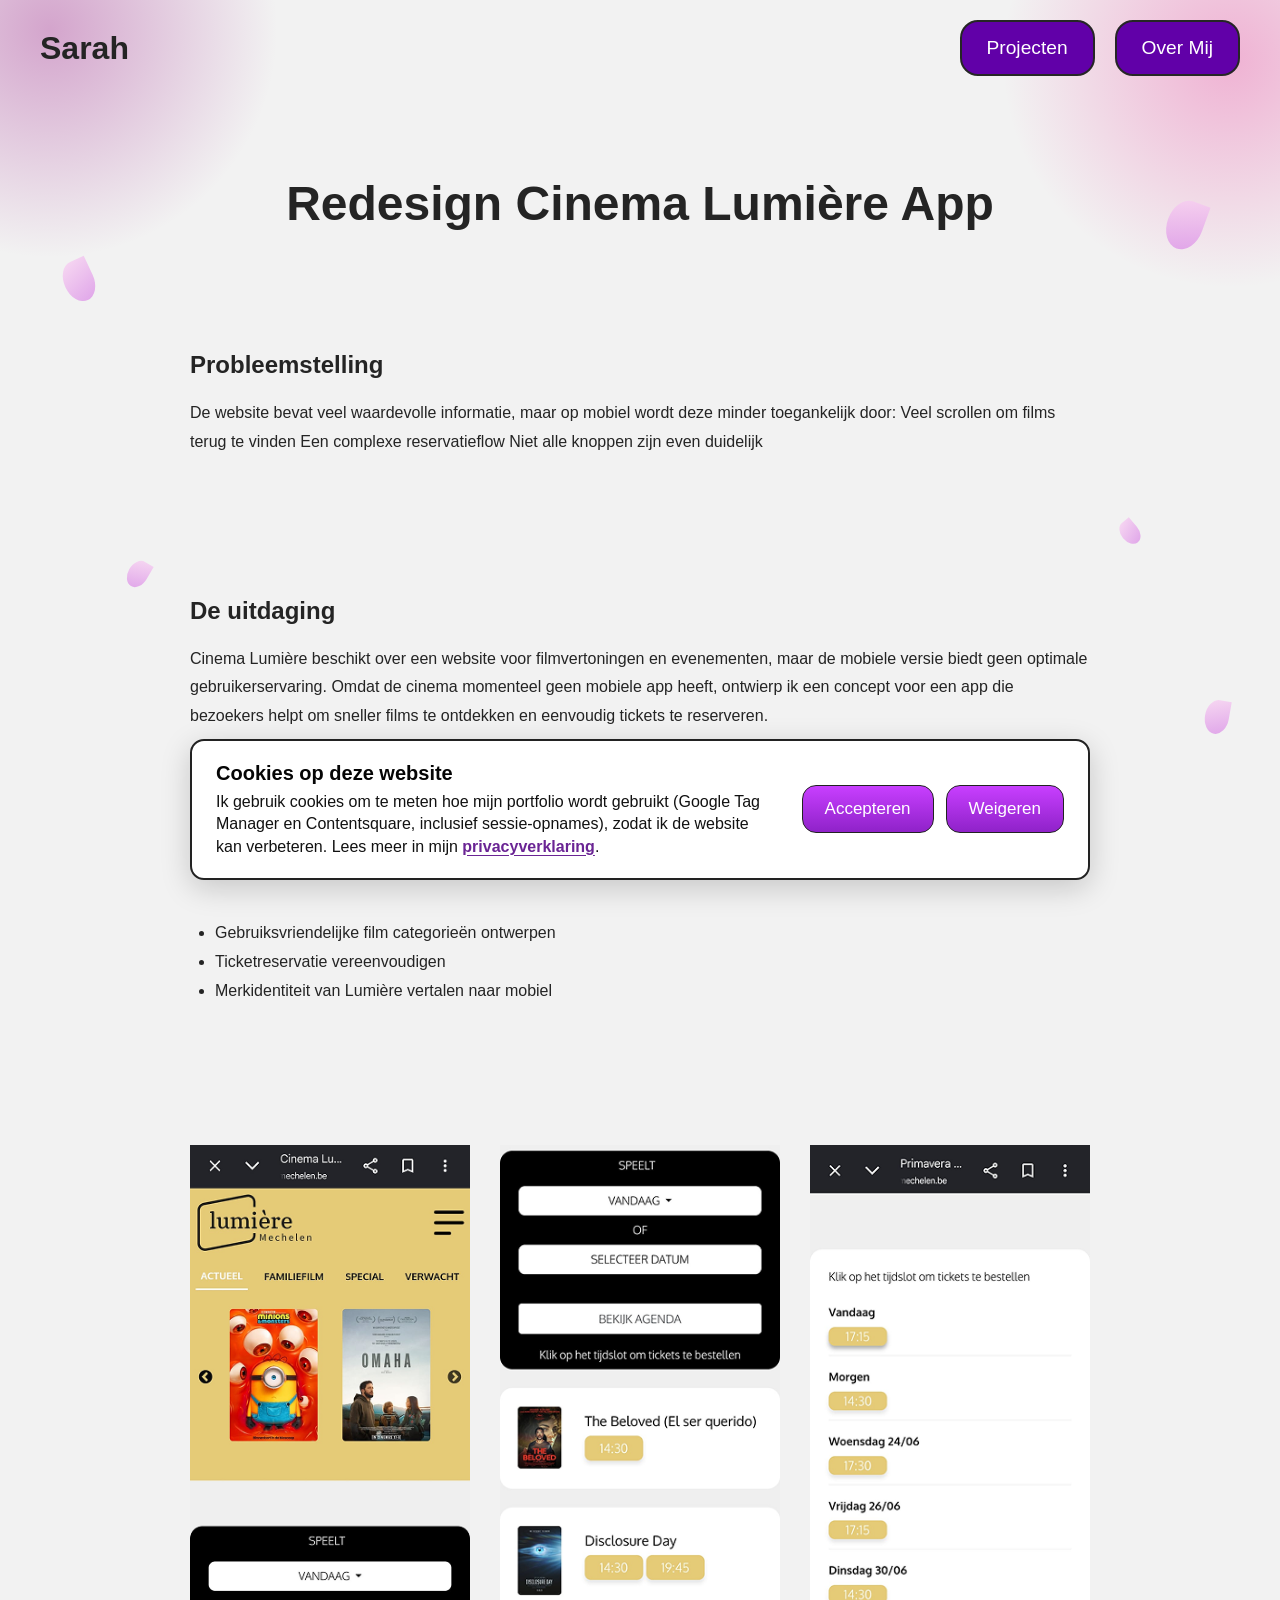
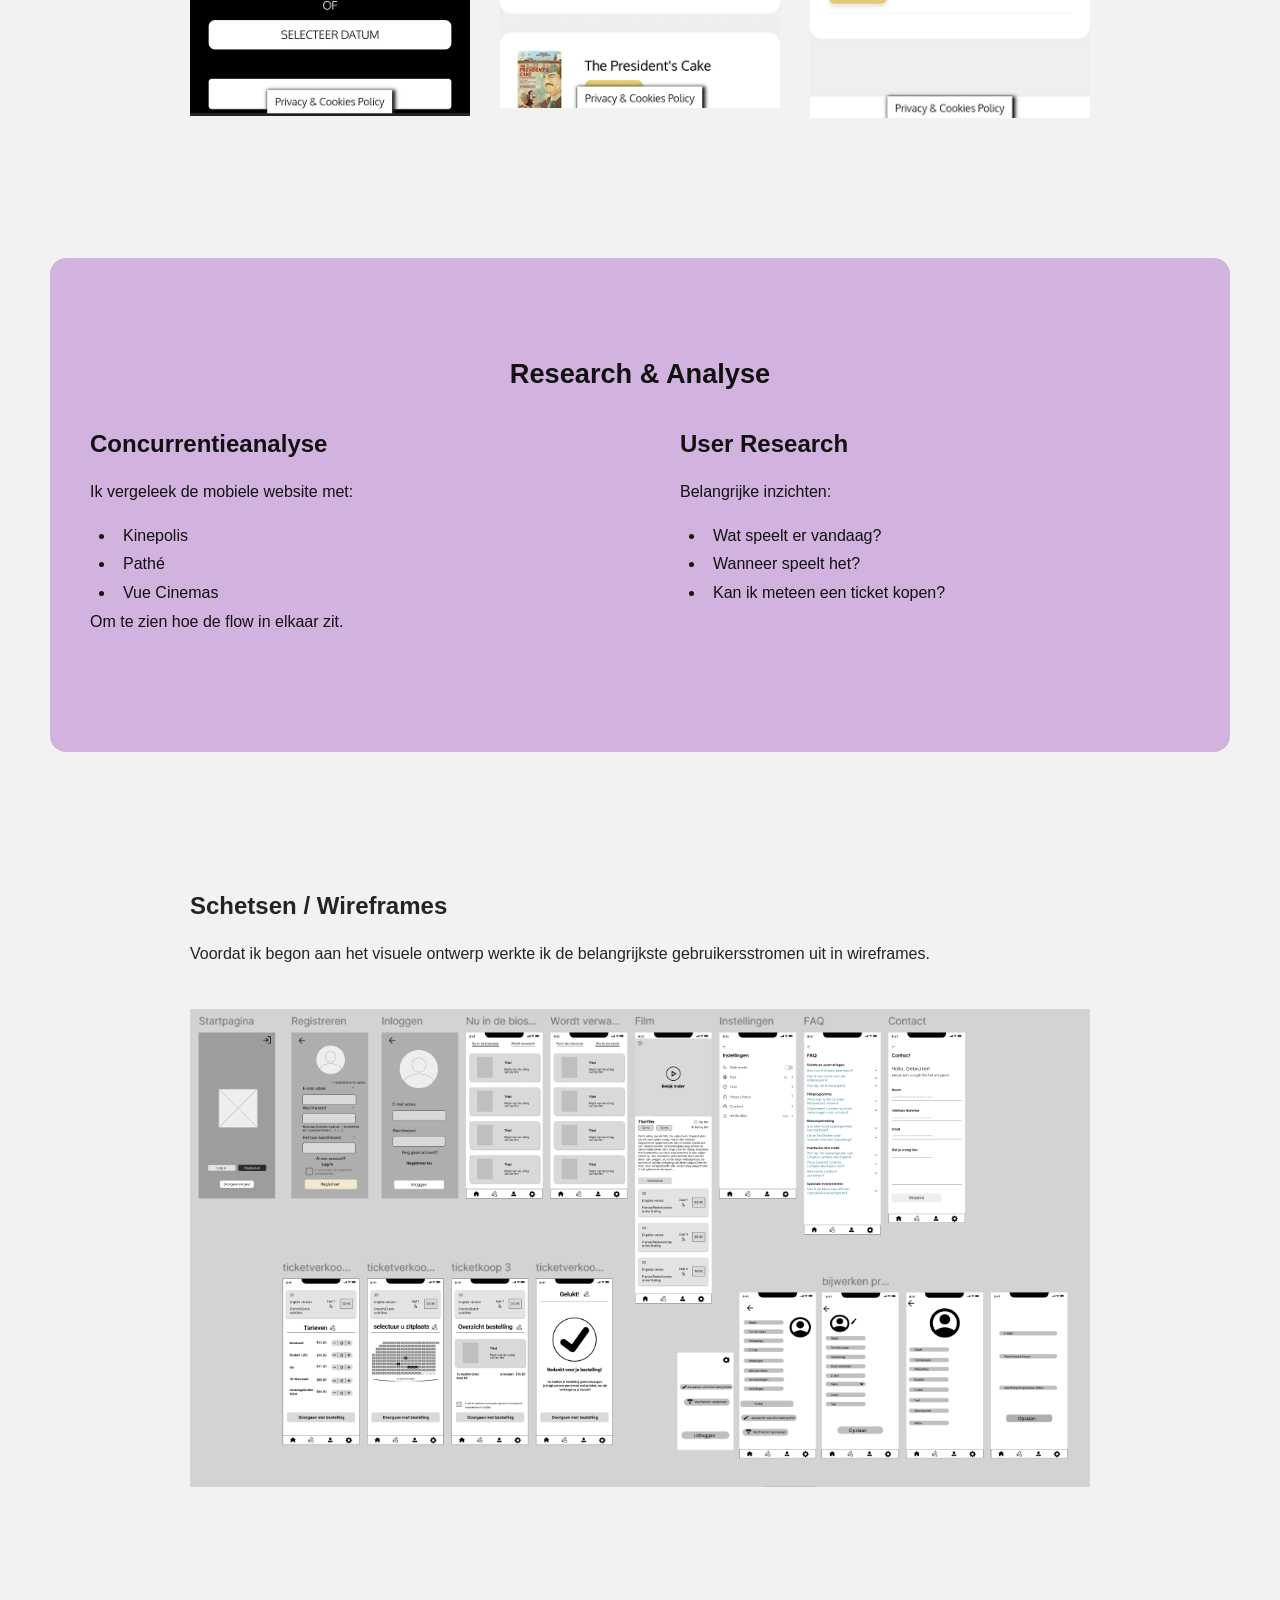
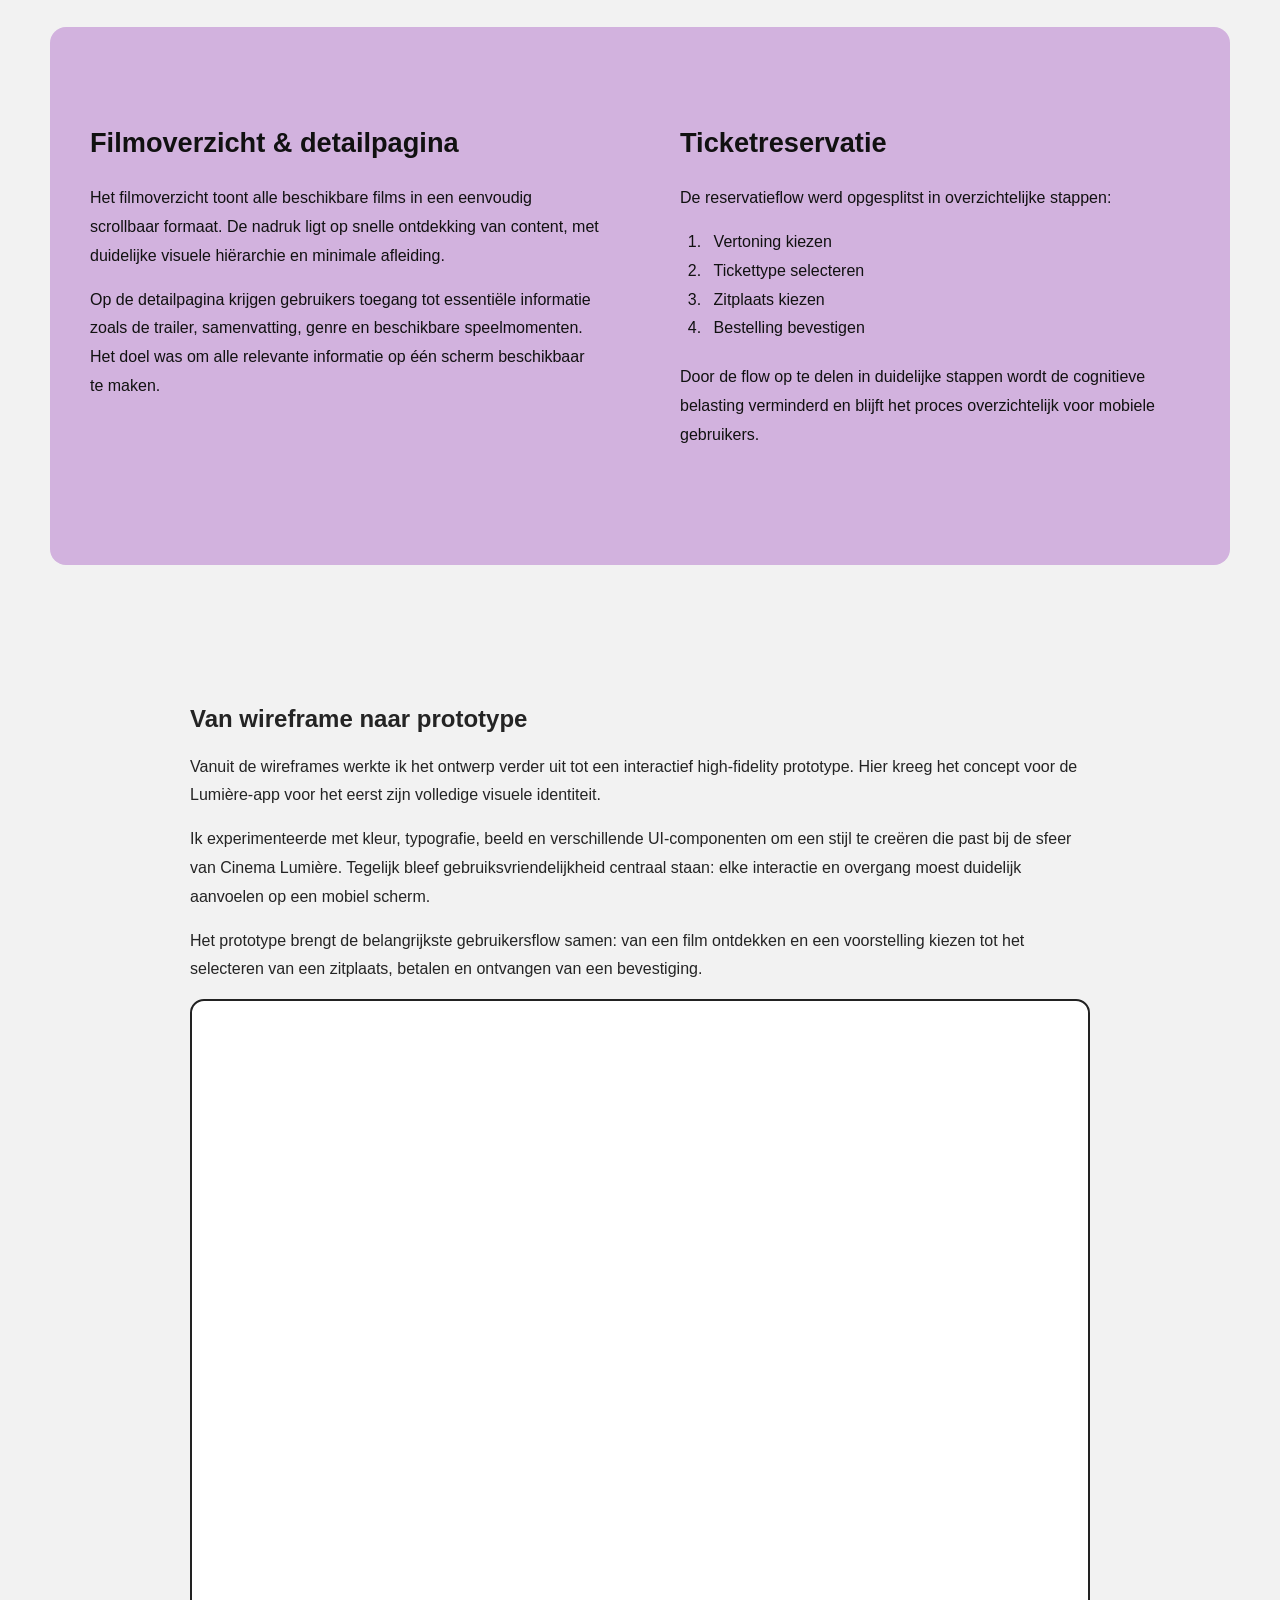
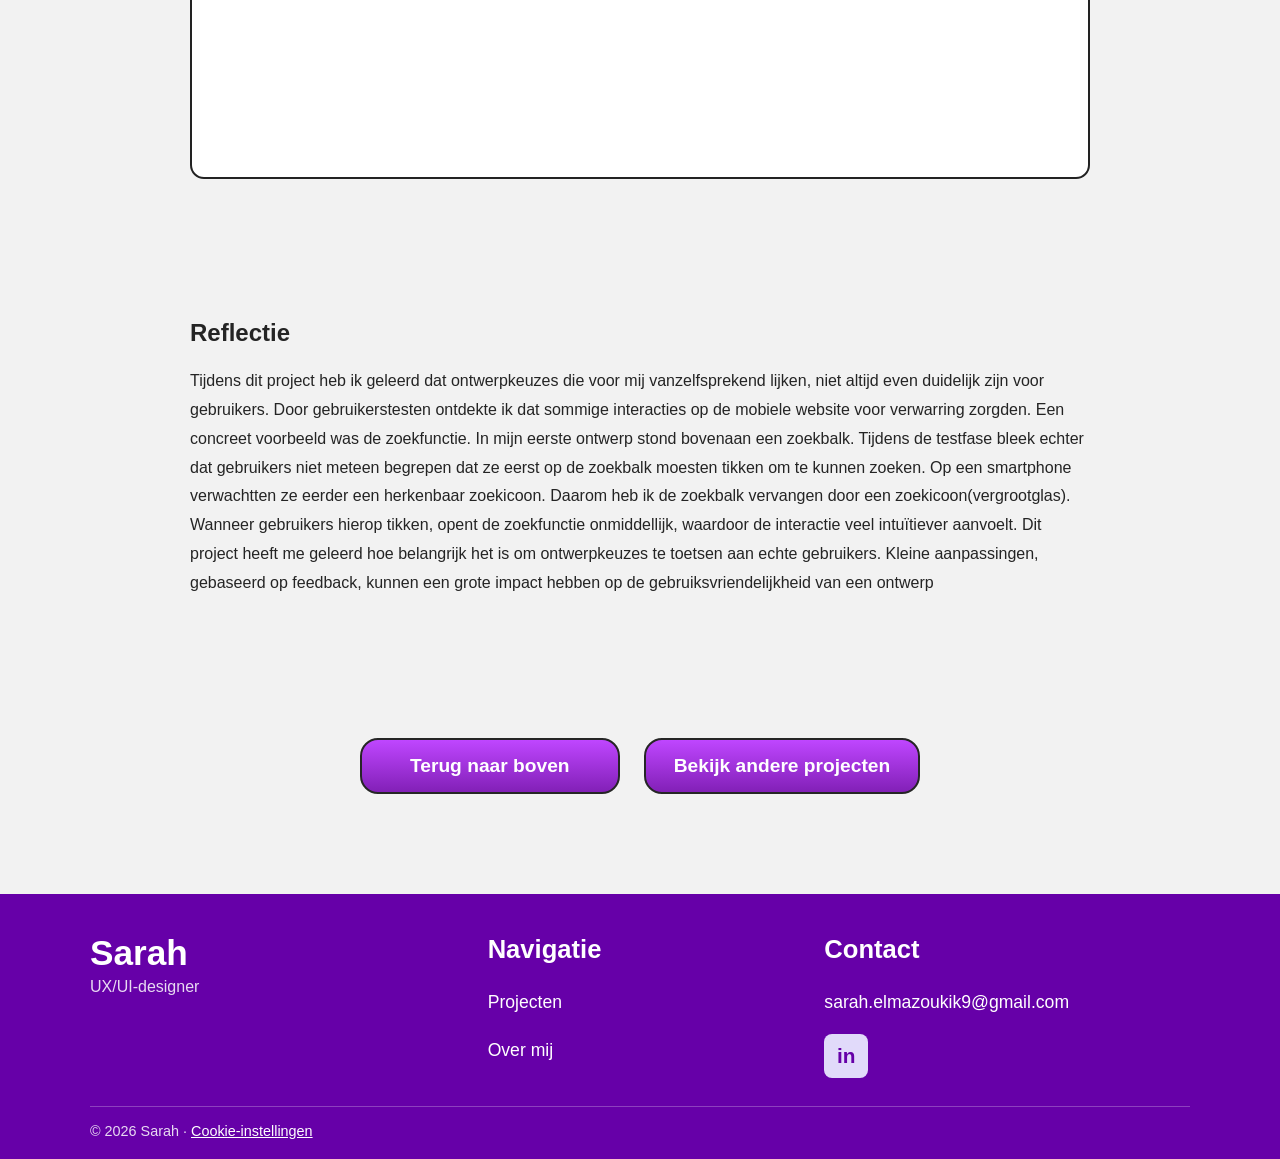
<file: Lumiere.html>
<!DOCTYPE html>
<html lang="en">

<head>
    <!-- Cookie-standaard: tot er gekozen is, geen analytics-cookies -->
    <script>
        window.dataLayer = window.dataLayer || [];
        function gtag() { dataLayer.push(arguments); }
        gtag('consent', 'default', {
            analytics_storage: 'denied',
            ad_storage: 'denied',
            ad_user_data: 'denied',
            ad_personalization: 'denied'
        });
    </script>
    <script>
        window.dataLayer = window.dataLayer || [];

        function gtag() {
            dataLayer.push(arguments);
        }

        gtag('consent', 'default', {
            analytics_storage: 'denied',
            ad_storage: 'denied',
            ad_user_data: 'denied',
            ad_personalization: 'denied'
        });
    </script>
    <!-- Google Tag Manager -->
    <script>(function (w, d, s, l, i) {
            w[l] = w[l] || []; w[l].push({
                'gtm.start':
                    new Date().getTime(), event: 'gtm.js'
            }); var f = d.getElementsByTagName(s)[0],
                j = d.createElement(s), dl = l != 'dataLayer' ? '&l=' + l : ''; j.async = true; j.src =
                    'https://www.googletagmanager.com/gtm.js?id=' + i + dl; f.parentNode.insertBefore(j, f);
        })(window, document, 'script', 'dataLayer', 'GTM-KX3ZXJXG');</script>
    <!-- End Google Tag Manager -->

    <!-- Start Wingify Async V3.0 SmartCode -->
    <link rel="preconnect" href="https://edge.wingify.net" />
    <script type="text/javascript">
        window._wingify_code || (function () {
            var account_id = 1291154,
                version = 3.0,
                settings_tolerance = 2000,
                hide_element = 'body',
                hide_element_style =
                    'opacity:0 !important;filter:alpha(opacity=0) !important;background:none !important;transition:none !important';
            /* DO NOT EDIT BELOW THIS LINE */
            var n = window, i = document; if (-1 < i.URL.indexOf('__wingify_disable__') || n._wingify_code) return; var t = !1, r = i.currentScript, nonce = r && r.nonce, e = { sT: settings_tolerance, hES: hide_element_style, hE: hide_element }; try { e = Object.assign(e, JSON.parse(localStorage.getItem('_wingify_' + account_id + '_config'))) } catch (e) { } var code = { script: r, nonce: nonce, settings_tolerance: function () { return e.sT }, hide_element: function () { return performance.getEntriesByName('first-contentful-paint')[0] ? '' : e.hE }, hide_element_style: function () { return '{' + e.hES + '}' }, getVersion: function () { return version }, finish: function () { var e; !t && (t = !0, e = i.getElementById('_vis_opt_path_hides')) && e.parentNode.removeChild(e) }, finished: function () { return t }, addScript: function (e) { var t = i.createElement('script'); t.src = e, nonce && t.setAttribute('nonce', nonce), t.fetchPriority = 'high', i.head.appendChild(t) }, init: function () { n._settings_timer = setTimeout(function () { code.finish() }, this.settings_tolerance()); var e, t = this.hide_element(); t && ((e = i.createElement('style')).id = '_vis_opt_path_hides', nonce && e.setAttribute('nonce', nonce), e.textContent = t + this.hide_element_style(), i.head.appendChild(e)), this.addScript('https://edge.wingify.net/tag/' + account_id + '.js') } }; n._wingify_code = code; code.init();
        })();
    </script>
    <!--End Wingify Async SmartCode -->
    <meta charset="UTF-8">
    <meta name="viewport" content="width=device-width, initial-scale=1.0">

    <title>Lumiere app Toegankelijk UX/UI ontwerp - Sarah El Mazouki</title>

    <meta name="description"
        content="Bekijk de redesign van de lumiere app door Sarah El Mazouki, met focus op toegankelijkheid een gebruiksvriendelijke app.">

    <link rel="canonical" href="https://sarah-el-marzouki-portfolio.vercel.app/lumiere.html">

    <link rel="stylesheet" href="style.css">
    <link rel="stylesheet" href="animaties.css">
    <link rel="stylesheet" href="page-decor-scroll.css">
    <script defer src="https://t.contentsquare.net/uxa/e393bb985577b.js"></script>
</head>

<body>

    <div class="page-decor page-decor--long" aria-hidden="true">
        <span class="hero-blob hero-blob--1"></span>
        <span class="hero-blob hero-blob--2"></span>

        <span class="petal" style="--s:30px; --r:-25deg; left:5%;  top:260px; --d:0s;"></span>
        <span class="petal" style="--s:20px; --r:30deg;  left:10%; top:560px; --d:-2s;"></span>
        <span class="petal" style="--s:36px; --r:20deg;  right:6%; top:200px; --d:-4s;"></span>
        <span class="petal" style="--s:18px; --r:-40deg; right:11%; top:520px; --d:-1s;"></span>
        <span class="petal" style="--s:24px; --r:10deg;  right:4%;  top:700px; --d:-3s;"></span>
    </div>
    <header class="site-header">
        <nav class="navbar">

            <a class="logo" href="index.html">Sarah</a>

            <ul class="nav-links">
                <li>
                    <a href="projecten.html">Projecten</a>
                </li>
                <li>
                    <a href="overmij.html">Over Mij</a>
                </li>
            </ul>

            <button class="hamburger" id="hamburger" aria-label="Open navigatiemenu">
                ☰
            </button>
        </nav>

        <div class="mobile-menu" id="mobileMenu">
            <a href="projecten.html">Projecten</a>
            <a href="overmij.html">Over Mij</a>
        </div>
    </header>
    <main class="case-study">

        <h1>Redesign Cinema Lumière App</h1>

        <section>
            <h2>Probleemstelling</h2>
            <p>
                De website bevat veel waardevolle informatie, maar op mobiel wordt deze minder toegankelijk door:
                Veel scrollen om films terug te vinden
                Een complexe reservatieflow
                Niet alle knoppen zijn even duidelijk
            </p>
        </section>

        <section>
            <h2>De uitdaging</h2>
            <p>
                Cinema Lumière beschikt over een website voor filmvertoningen en evenementen, maar de mobiele versie
                biedt geen optimale gebruikerservaring. Omdat de cinema momenteel geen mobiele app heeft, ontwierp ik
                een concept voor een app die bezoekers helpt om sneller films te ontdekken en eenvoudig tickets te
                reserveren.
            </p>
        </section>
        <section>
            <h2>Doelstelling</h2>
            <ul>
                <li>Gebruiksvriendelijke film categorieën ontwerpen</li>
                <li>Ticketreservatie vereenvoudigen</li>
                <li>Merkidentiteit van Lumière vertalen naar mobiel</li>
            </ul>
        </section>

        <section class="gallery-three">
            <img src="images/homepagina lumiere.png" alt="">
            <img src="images/films lumiere.png" alt="">
            <img src="images/uren film.png" alt="">
        </section>

        <section class="purple-block">
            <div class="purple-block__inner">

                <h2>Research & Analyse</h2>

                <div class="research-grid">
                    <div class="research-card">
                        <h3>Concurrentieanalyse</h3>
                        <p>Ik vergeleek de mobiele website met:</p>
                        <ul>
                            <li>Kinepolis</li>
                            <li>Pathé</li>
                            <li>Vue Cinemas</li>
                        </ul>
                        <p>Om te zien hoe de flow in elkaar zit.</p>
                    </div>

                    <div class="research-card">
                        <h3>User Research</h3>
                        <p>Belangrijke inzichten:</p>
                        <ul>
                            <li>Wat speelt er vandaag?</li>
                            <li>Wanneer speelt het?</li>
                            <li>Kan ik meteen een ticket kopen?</li>
                        </ul>
                    </div>
                </div>

            </div>
        </section>


        <section>

            <h2>Schetsen / Wireframes</h2>

            <p>
                Voordat ik begon aan het visuele ontwerp werkte ik de
                belangrijkste gebruikersstromen uit in wireframes.
            </p>

            <div class="wireframe-container">

                <img src="images/Schermafbeelding 2026-09-17 103802.png" alt="">

            </div>

        </section>

        <section class="purple-block">
            <div class="purple-block__inner purple-block__inner--columns">

                <div class="purple-col">
                    <h2>Filmoverzicht &amp; detailpagina</h2>
                    <p>
                        Het filmoverzicht toont alle beschikbare films in een eenvoudig scrollbaar formaat.
                        De nadruk ligt op snelle ontdekking van content, met duidelijke visuele hiërarchie en minimale
                        afleiding.
                    </p>
                    <p>
                        Op de detailpagina krijgen gebruikers toegang tot essentiële informatie zoals de trailer,
                        samenvatting, genre en beschikbare speelmomenten. Het doel was om alle relevante informatie
                        op één scherm beschikbaar te maken.
                    </p>
                </div>

                <div class="purple-col">
                    <h2>Ticketreservatie</h2>
                    <p>De reservatieflow werd opgesplitst in overzichtelijke stappen:</p>
                    <ol>
                        <li>Vertoning kiezen</li>
                        <li>Tickettype selecteren</li>
                        <li>Zitplaats kiezen</li>
                        <li>Bestelling bevestigen</li>
                    </ol>
                    <p>
                        Door de flow op te delen in duidelijke stappen wordt de cognitieve belasting verminderd
                        en blijft het proces overzichtelijk voor mobiele gebruikers.
                    </p>
                </div>

            </div>
        </section>
        <section>

            <h2>Van wireframe naar prototype</h2>

            <p>
                Vanuit de wireframes werkte ik het ontwerp verder uit tot een interactief high-fidelity prototype. Hier
                kreeg het concept voor de Lumière-app voor het eerst zijn volledige visuele identiteit.
            </p>

            <p>
                Ik experimenteerde met kleur, typografie, beeld en verschillende UI-componenten om een stijl te creëren
                die past bij de sfeer van Cinema Lumière. Tegelijk bleef gebruiksvriendelijkheid centraal staan: elke
                interactie en overgang moest duidelijk aanvoelen op een mobiel scherm.
            </p>

            <p>
                Het prototype brengt de belangrijkste gebruikersflow samen: van een film ontdekken en een voorstelling
                kiezen tot het selecteren van een zitplaats, betalen en ontvangen van een bevestiging.
            </p>

            <div class="prototypehiFi">
                <iframe title="Interactief prototype van de Lumière-app in Figma"
                    src="https://embed.figma.com/proto/In35n5ScIgQobzlqe6LchO/Lumiere-App-Prototype-Sarah-El-Marzouki?node-id=173-1103&amp;p=f&amp;scaling=scale-down&amp;content-scaling=fixed&amp;page-id=173%3A1025&amp;starting-point-node-id=173%3A1103&amp;embed-host=share"
                    loading="lazy" allowfullscreen></iframe>
            </div>


        </section>

        <section>
            <h2>Reflectie</h2>

            <p>
                Tijdens dit project heb ik geleerd dat ontwerpkeuzes die voor mij vanzelfsprekend lijken, niet
                altijd
                even duidelijk zijn voor gebruikers. Door gebruikerstesten ontdekte ik dat sommige interacties op de
                mobiele website voor verwarring zorgden.
                Een concreet voorbeeld was de zoekfunctie. In mijn eerste ontwerp stond bovenaan een zoekbalk.
                Tijdens
                de testfase bleek echter dat gebruikers niet meteen begrepen dat ze eerst op de zoekbalk moesten
                tikken
                om te kunnen zoeken. Op een smartphone verwachtten ze eerder een herkenbaar zoekicoon. Daarom heb ik
                de
                zoekbalk vervangen door een zoekicoon(vergrootglas). Wanneer gebruikers hierop tikken, opent de
                zoekfunctie onmiddellijk, waardoor de interactie veel intuïtiever aanvoelt.
                Dit project heeft me geleerd hoe belangrijk het is om ontwerpkeuzes te toetsen aan echte gebruikers.
                Kleine aanpassingen, gebaseerd op feedback, kunnen een grote impact hebben op de
                gebruiksvriendelijkheid
                van een ontwerp
            </p>
        </section>
        <div class="project-nav">
            <a href="#top" class="btn">Terug naar boven</a>
            <a href="projecten.html" class="btn">Bekijk andere projecten</a>
        </div>
    </main>

    <footer class="site-footer">
        <div class="footer-container">

            <div class="footer-brand">
                <a class="footer-logo" href="index.html">Sarah</a>
                <p>UX/UI-designer</p>
            </div>

            <nav class="footer-links" aria-label="Footer">
                <h2>Navigatie</h2>
                <a href="projecten.html">Projecten</a>
                <a href="overmij.html">Over mij</a>
            </nav>

            <div class="contact">
                <h2>Contact</h2>
                <a href="mailto:sarah.elmazoukik9@gmail.com">sarah.elmazoukik9@gmail.com</a>
                <a class="linkedin" href="https://www.linkedin.com/in/sarah-el-marzouki-a95472432/"
                    aria-label="LinkedIn-profiel">in</a>
            </div>

        </div>
        <p class="footer-copy">© 2026 Sarah · <a href="#" data-cookie-settings>Cookie-instellingen</a></p>
    </footer>
    <script src="script.js"></script>
    <script src="cookie-consent-behouden.js"></script>
    <script>document.documentElement.classList.add('js');</script>
    <script src="animaties.js"></script>
    <script defer src="page-decor-scroll.js"></script>
</body>

</html>
</file>
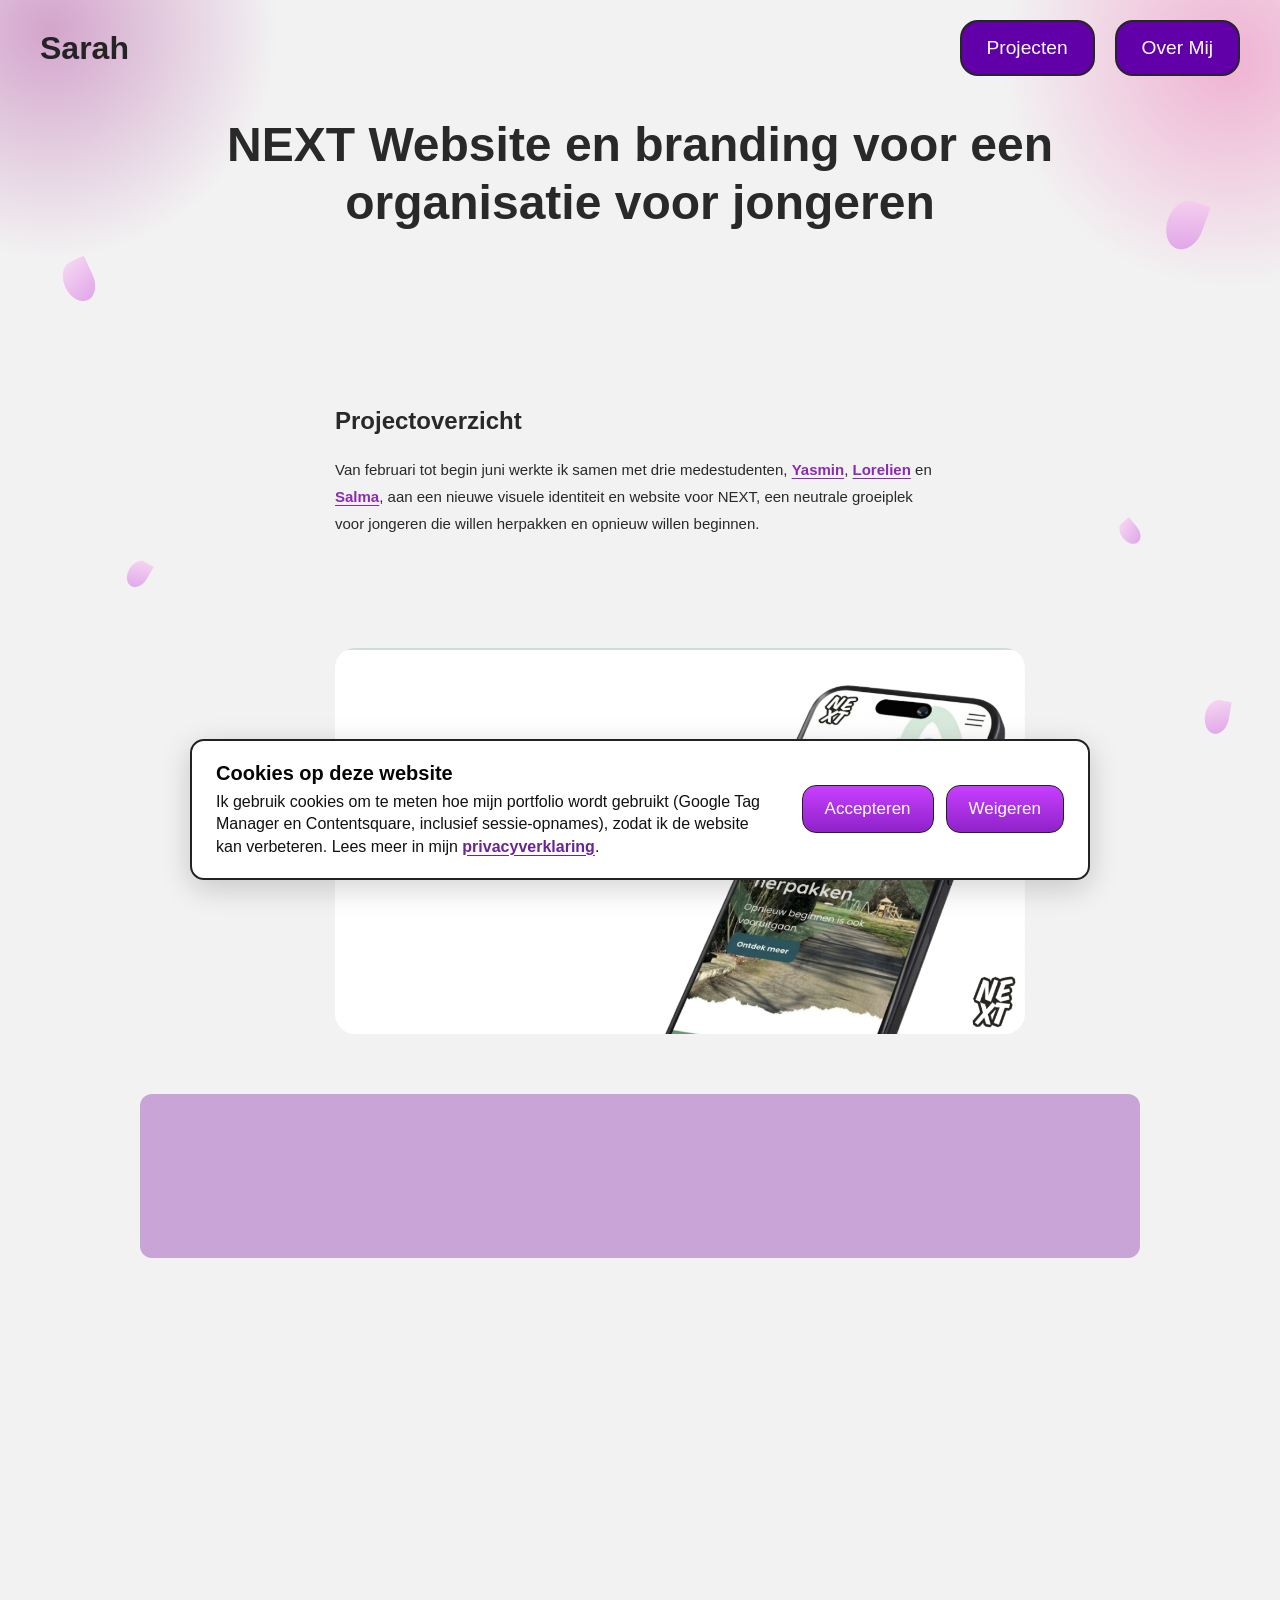
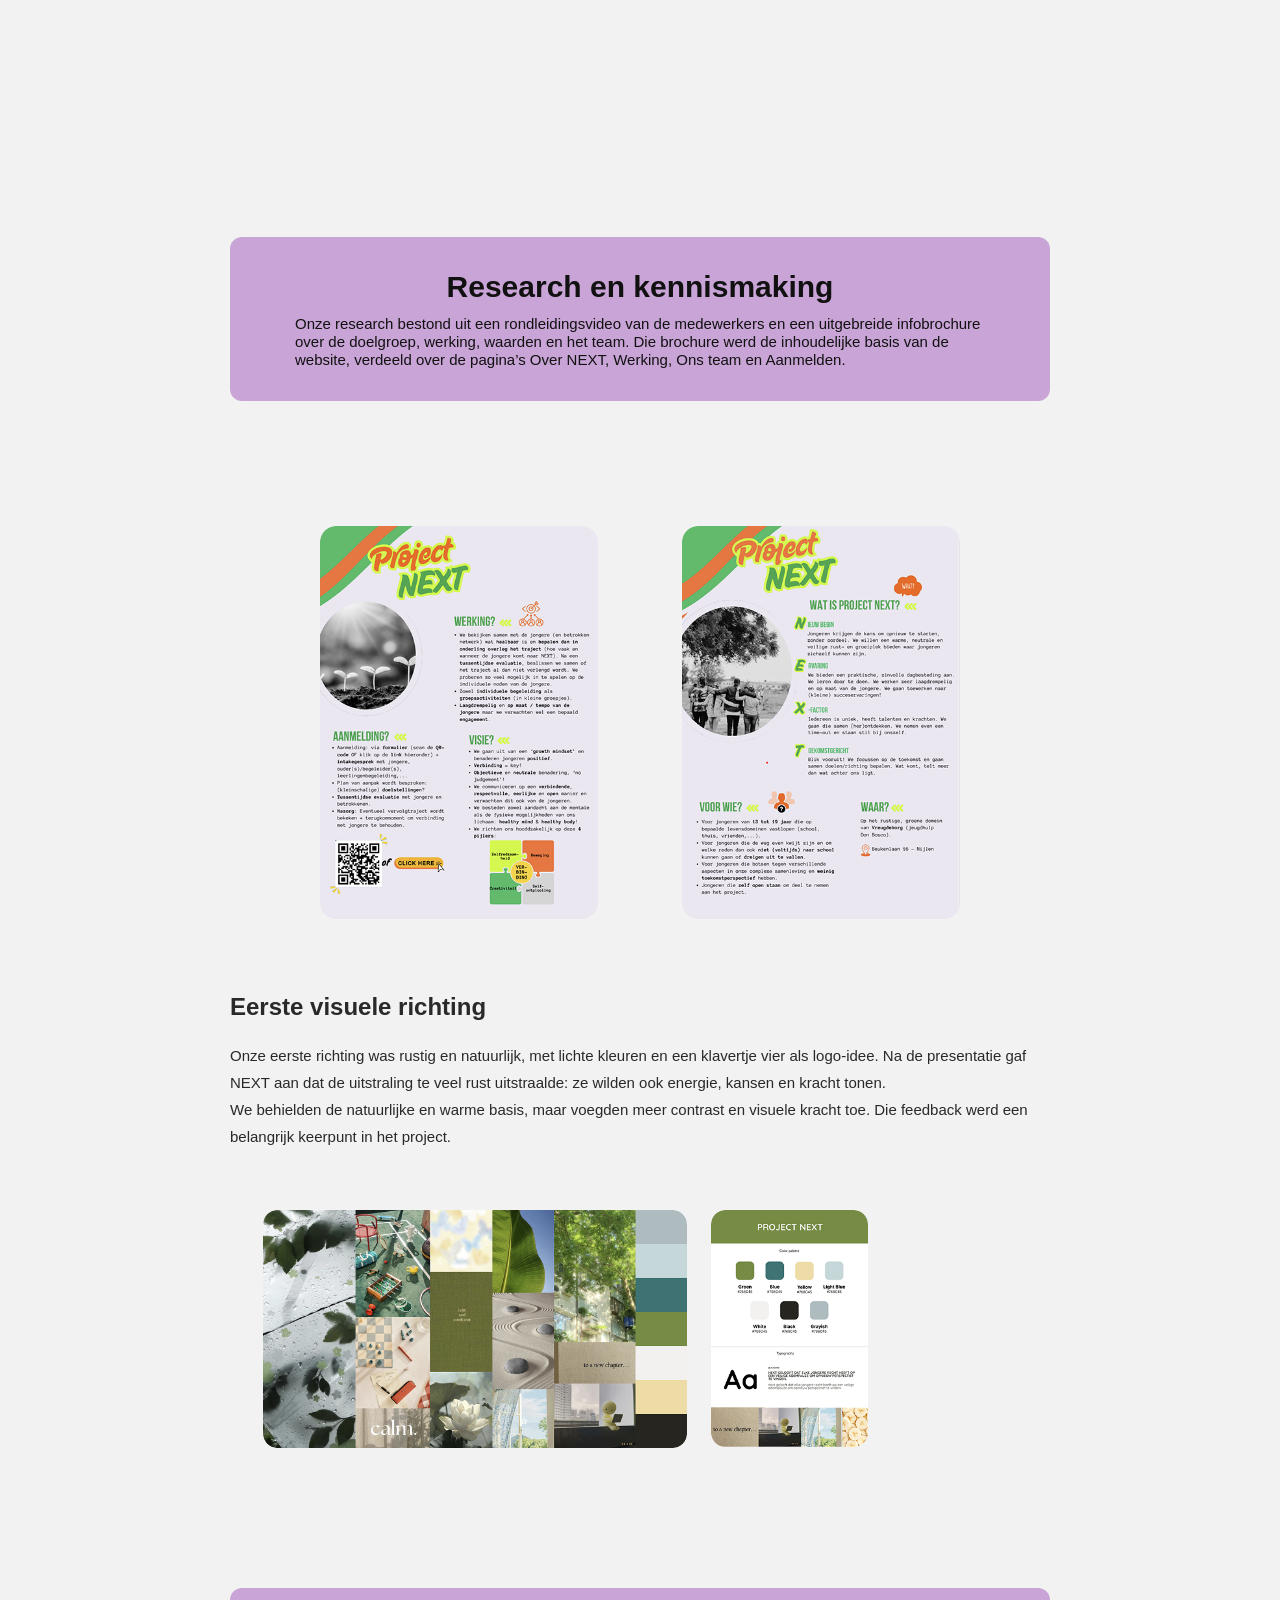
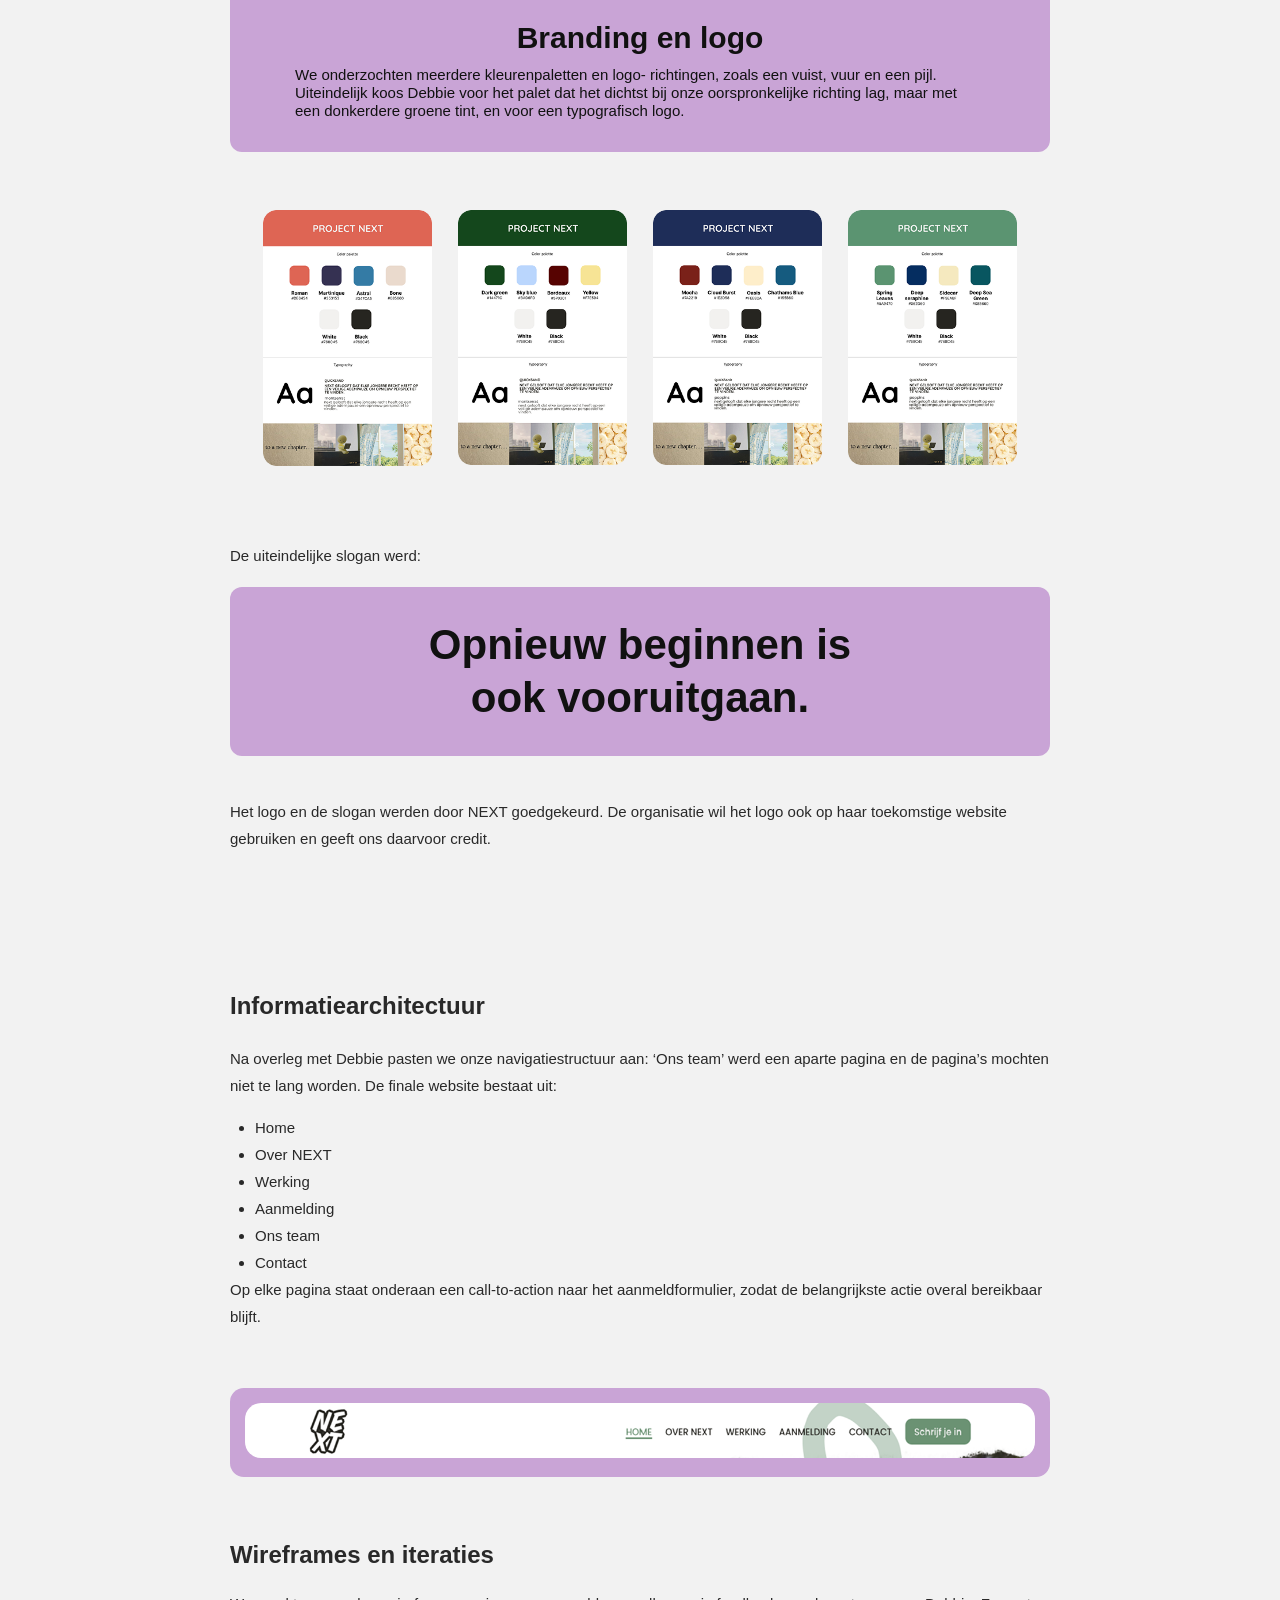
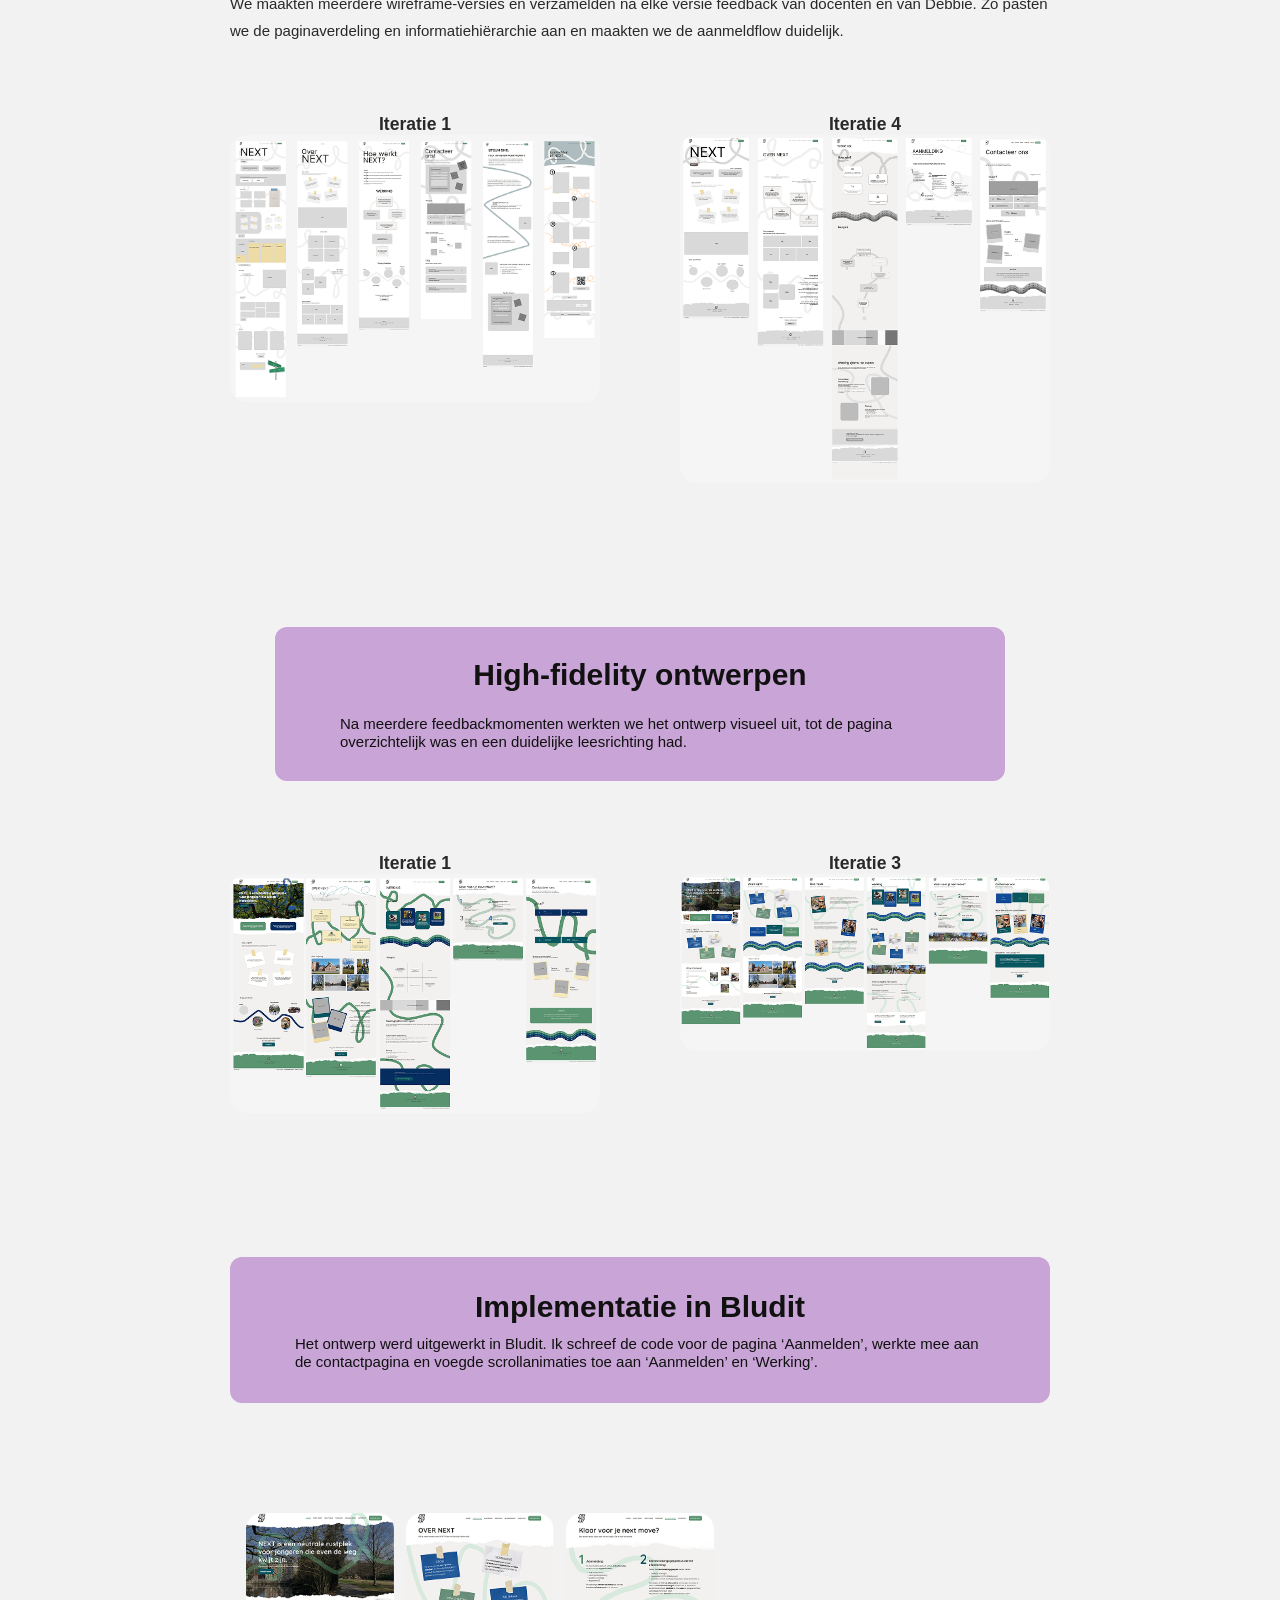
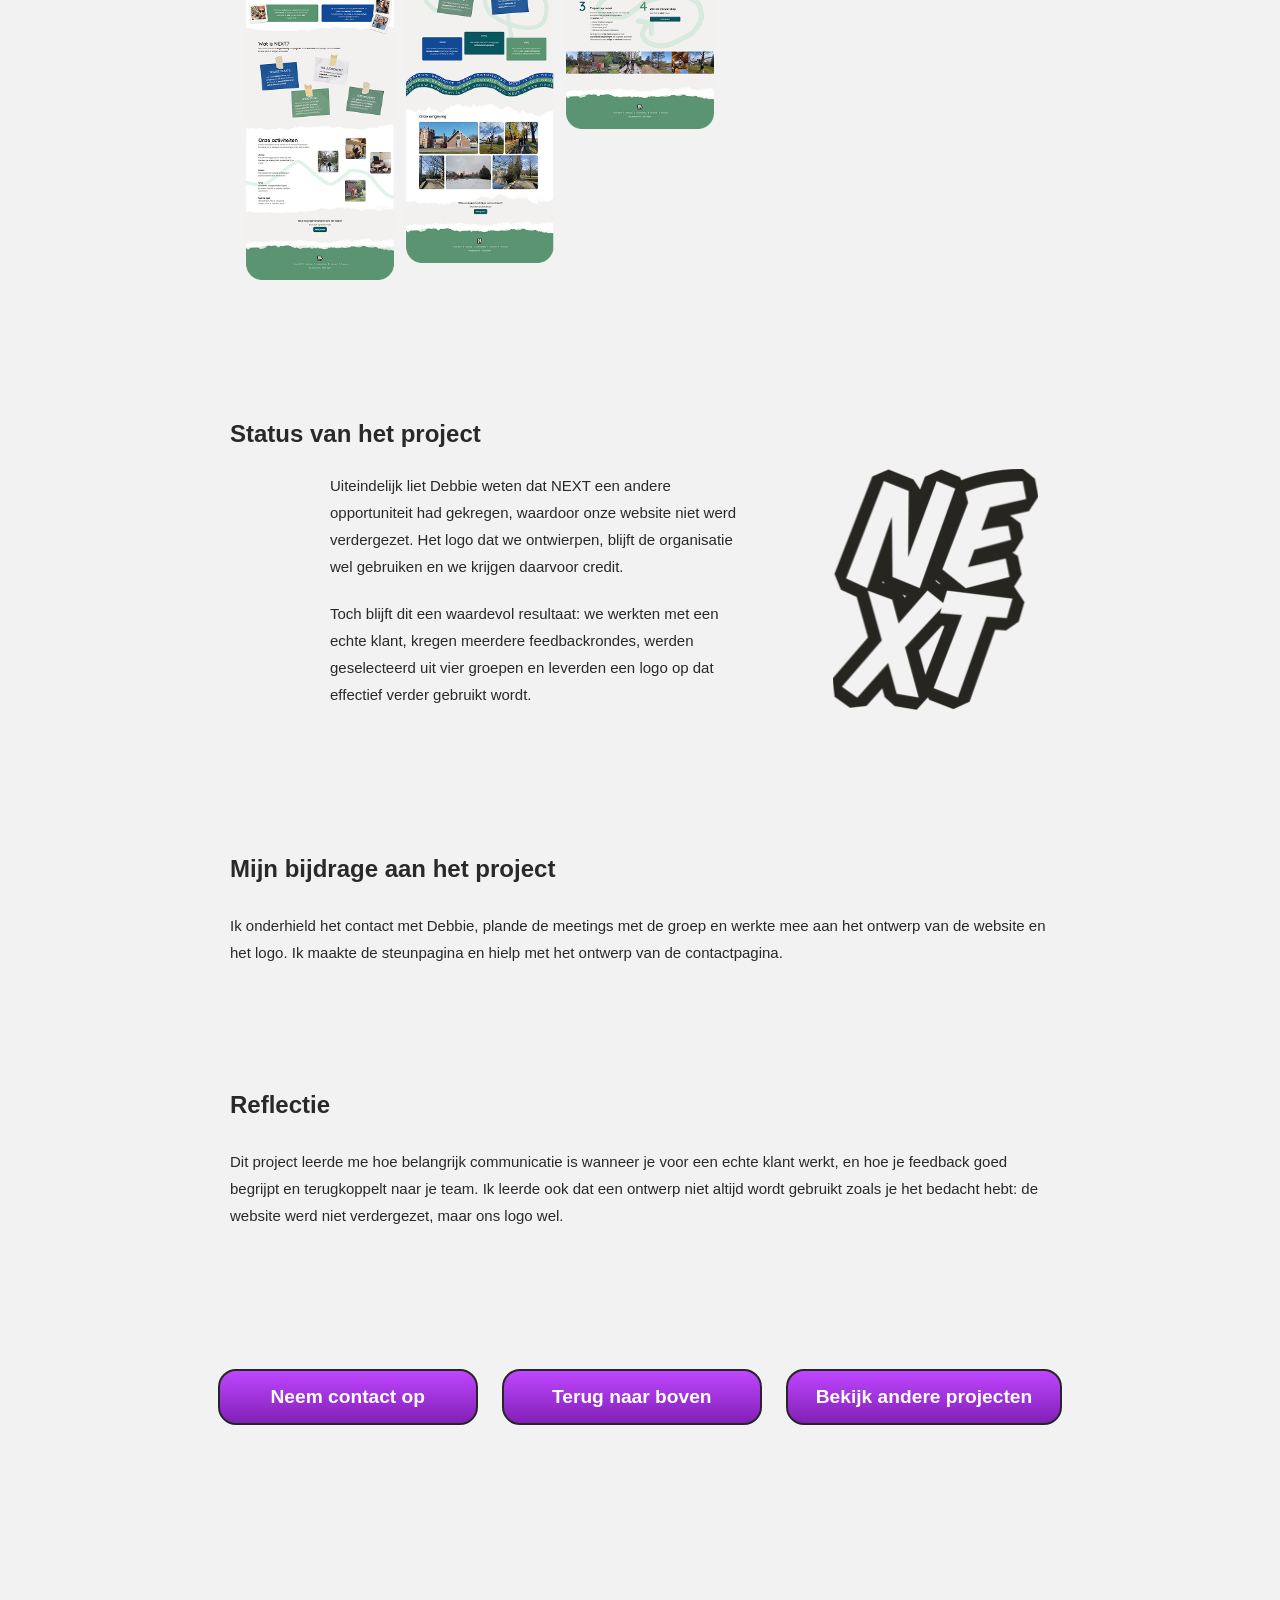
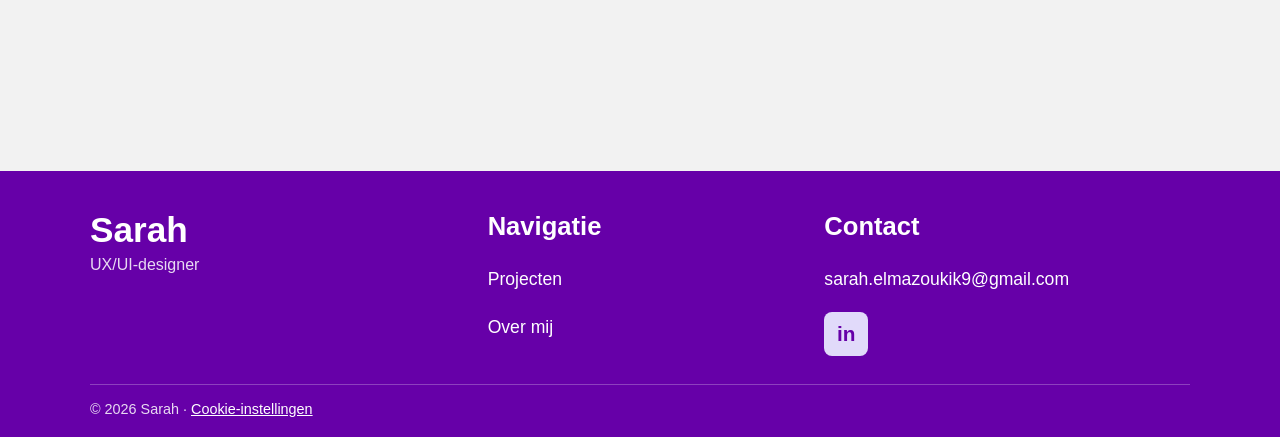
<file: next-variant.html>
<!DOCTYPE html>
<html lang="nl">

<head>
    <!-- Cookie-standaard: tot er gekozen is, geen analytics-cookies -->
    <script>
        window.dataLayer = window.dataLayer || [];
        function gtag() { dataLayer.push(arguments); }
        gtag('consent', 'default', {
            analytics_storage: 'denied',
            ad_storage: 'denied',
            ad_user_data: 'denied',
            ad_personalization: 'denied'
        });
    </script>
    <script>
        window.dataLayer = window.dataLayer || [];

        function gtag() {
            dataLayer.push(arguments);
        }

        gtag('consent', 'default', {
            analytics_storage: 'denied',
            ad_storage: 'denied',
            ad_user_data: 'denied',
            ad_personalization: 'denied'
        });
    </script>
    <!-- Google Tag Manager -->
    <script>(function (w, d, s, l, i) {
            w[l] = w[l] || []; w[l].push({
                'gtm.start':
                    new Date().getTime(), event: 'gtm.js'
            }); var f = d.getElementsByTagName(s)[0],
                j = d.createElement(s), dl = l != 'dataLayer' ? '&l=' + l : ''; j.async = true; j.src =
                    'https://www.googletagmanager.com/gtm.js?id=' + i + dl; f.parentNode.insertBefore(j, f);
        })(window, document, 'script', 'dataLayer', 'GTM-KX3ZXJXG');</script>
    <!-- End Google Tag Manager -->

    <!-- Start Wingify Async V3.0 SmartCode -->
    <link rel="preconnect" href="https://edge.wingify.net" />
    <script type="text/javascript">
        window._wingify_code || (function () {
            var account_id = 1291154,
                version = 3.0,
                settings_tolerance = 2000,
                hide_element = 'body',
                hide_element_style =
                    'opacity:0 !important;filter:alpha(opacity=0) !important;background:none !important;transition:none !important';
            /* DO NOT EDIT BELOW THIS LINE */
            var n = window, i = document; if (-1 < i.URL.indexOf('__wingify_disable__') || n._wingify_code) return; var t = !1, r = i.currentScript, nonce = r && r.nonce, e = { sT: settings_tolerance, hES: hide_element_style, hE: hide_element }; try { e = Object.assign(e, JSON.parse(localStorage.getItem('_wingify_' + account_id + '_config'))) } catch (e) { } var code = { script: r, nonce: nonce, settings_tolerance: function () { return e.sT }, hide_element: function () { return performance.getEntriesByName('first-contentful-paint')[0] ? '' : e.hE }, hide_element_style: function () { return '{' + e.hES + '}' }, getVersion: function () { return version }, finish: function () { var e; !t && (t = !0, e = i.getElementById('_vis_opt_path_hides')) && e.parentNode.removeChild(e) }, finished: function () { return t }, addScript: function (e) { var t = i.createElement('script'); t.src = e, nonce && t.setAttribute('nonce', nonce), t.fetchPriority = 'high', i.head.appendChild(t) }, init: function () { n._settings_timer = setTimeout(function () { code.finish() }, this.settings_tolerance()); var e, t = this.hide_element(); t && ((e = i.createElement('style')).id = '_vis_opt_path_hides', nonce && e.setAttribute('nonce', nonce), e.textContent = t + this.hide_element_style(), i.head.appendChild(e)), this.addScript('https://edge.wingify.net/tag/' + account_id + '.js') } }; n._wingify_code = code; code.init();
        })();
    </script>
    <!--End Wingify Async SmartCode -->
    <meta charset="UTF-8">
    <meta name="viewport" content="width=device-width, initial-scale=1.0">

    <title>Cats &amp; Cups | Toegankelijk UX/UI Herontwerp - Sarah El Mazouki</title>

    <meta name="description"
        content="Bekijk design van de website van NEXT door Sarah El Mazouki samen in groep, met focus op toegankelijkheid een gebruiksvriendelijkheid.">

    <link rel="canonical" href="https://sarah-el-marzouki-portfolio.vercel.app/next.html">

    <link rel="stylesheet" href="style.css">
    <link rel="stylesheet" href="animaties.css">
    <link rel="stylesheet" href="page-decor-scroll.css">
    <script defer src="https://t.contentsquare.net/uxa/e393bb985577b.js"></script>
</head>
</head>

<body>
    <!-- Google Tag Manager (noscript) -->
    <noscript><iframe src="https://www.googletagmanager.com/ns.html?id=GTM-KX3ZXJXG" height="0" width="0"
            style="display:none;visibility:hidden"></iframe></noscript>
    <!-- End Google Tag Manager (noscript) -->

    <div class="page-decor page-decor--long" aria-hidden="true">
        <span class="hero-blob hero-blob--1"></span>
        <span class="hero-blob hero-blob--2"></span>

        <span class="petal" style="--s:30px; --r:-25deg; left:5%;  top:260px; --d:0s;"></span>
        <span class="petal" style="--s:20px; --r:30deg;  left:10%; top:560px; --d:-2s;"></span>
        <span class="petal" style="--s:36px; --r:20deg;  right:6%; top:200px; --d:-4s;"></span>
        <span class="petal" style="--s:18px; --r:-40deg; right:11%; top:520px; --d:-1s;"></span>
        <span class="petal" style="--s:24px; --r:10deg;  right:4%;  top:700px; --d:-3s;"></span>
    </div>
    <header class="site-header">
        <nav class="navbar">

            <a class="logo" href="index.html">Sarah</a>

            <ul class="nav-links">
                <li>
                    <a href="projecten.html">Projecten</a>
                </li>
                <li>
                    <a href="overmij.html">Over Mij</a>
                </li>
            </ul>

            <button class="hamburger" id="hamburger" aria-label="Open navigatiemenu">
                ☰
            </button>
        </nav>

        <div class="mobile-menu" id="mobileMenu">
            <a href="projecten.html">Projecten</a>
            <a href="overmij.html">Over Mij</a>
        </div>
    </header>

    <main class="case-study next">

        <!-- Introductie met logo rechts -->
        <div class="project-intro">

            <section class="project-header">
                <h1>
                    NEXT
                    <span class="subtitle">
                        Website en branding voor een organisatie voor jongeren
                    </span>
                </h1>
            </section>

            <section class="project-overview">
                <h2>Projectoverzicht</h2>

                <p>
                    Van februari tot begin juni werkte ik samen met drie
                    medestudenten,
                    <a href="https://www.heyitsyasmin.com/" target="_blank" rel="noopener noreferrer">Yasmin</a>,
                    <a href="https://www.lorelienmichiels.be/over-mij.html" target="_blank"
                        rel="noopener noreferrer">Lorelien</a>
                    en
                    <a href="https://salmanapaga.be/index.html" target="_blank" rel="noopener noreferrer">Salma</a>,
                    aan een nieuwe visuele identiteit en website voor NEXT,
                    een neutrale groeiplek voor jongeren die willen herpakken
                    en opnieuw willen beginnen.
                </p>
            </section>

            <div class="project-intro-image">
                <img src="images/Schermafbeelding 2026-10-14 140053.png"
                    alt="De NEXT-website op een telefoon, met de tekst 'NEXT is een neutrale groeiplek voor jongeren die willen herpakken' en de knop 'Ontdek meer'"
                    width="1200" height="670">
            </div>

        </div>

        <!-- De opdracht -->
        <section class="purple-block">
            <div class="purple-block__inner">
                <h2>De opdracht</h2>

                <p>
                    Voor een echte klant ontwierp ik samen met drie
                    medestudenten een website en een logo voor NEXT, een plek
                    voor jongeren van 13 tot 19 jaar die niet voltijds naar
                    school kunnen. De website moest snel duidelijk maken wie
                    NEXT is, wat ze doen en hoe je je aanmeldt.
                </p>
            </div>
        </section>

        <!-- De uitdaging -->
        <section class="two-column">
            <div class="text-column">
                <h2>De uitdaging</h2>

                <p>
                    NEXT wilde de warme, persoonlijke werking vertalen naar
                    een digitale ervaring die duidelijk en betrouwbaar is.
                    De website mocht jongeren niet afschrikken, maar moest
                    ook genoeg informatie bieden voor ouders, scholen en
                    CLB-medewerkers. Om de inhoud van de infobrochure
                    scanbaar te houden, gebruikten we visuele secties,
                    foto’s, quotes, golvende lijnen en duidelijke
                    call-to-actionknoppen.
                </p>
            </div>

            <div class="side-image">
                <img src="images/Infobrochure NEXT 3 1.png" alt="Voorblad van de infobrochure van NEXT" loading="lazy">
            </div>
        </section>

        <!-- Research en kennismaking -->
        <section class="research-section">
            <div class="purple-block">
                <div class="purple-block__inner">
                    <h2>Research en kennismaking</h2>

                    <p>
                        Onze research bestond uit een rondleidingsvideo van
                        de medewerkers en een uitgebreide infobrochure over
                        de doelgroep, werking, waarden en het team. Die
                        brochure werd de inhoudelijke basis van de website,
                        verdeeld over de pagina’s Over NEXT, Werking,
                        Ons team en Aanmelden.
                    </p>
                </div>
            </div>

            <div class="gallery-two brochure-gallery">
                <img src="images/Infobrochure NEXT 2 1.png" alt="Infobrochure met uitleg over NEXT en de doelgroep"
                    loading="lazy">
                <img src="images/Infobrochure NEXT 1.png" alt="Infobrochure met uitleg over de werking en aanmelding"
                    loading="lazy">
            </div>
        </section>

        <!-- Eerste visuele richting -->
        <section class="visual-direction">
            <div class="text-content">
                <h2>Eerste visuele richting</h2>

                <p>
                    Onze eerste richting was rustig en natuurlijk, met lichte
                    kleuren en een klavertje vier als logo-idee. Na de
                    presentatie gaf NEXT aan dat de uitstraling te veel rust
                    uitstraalde: ze wilden ook energie, kansen en kracht
                    tonen.
                </p>

                <p>
                    We behielden de natuurlijke en warme basis, maar voegden
                    meer contrast en visuele kracht toe. Die feedback werd
                    een belangrijk keerpunt in het project.
                </p>
            </div>

            <div class="visual-direction-gallery">
                <img class="moodboard-image" src="images/Moodboard 1.png"
                    alt="Eerste moodboard met natuurlijke kleuren en rustige beelden" loading="lazy">

                <img class="brandsheet-image" src="images/Brandsheet og 1.png" alt="Eerste brandsheet van NEXT"
                    loading="lazy">
            </div>
        </section>

        <!-- Branding en logo -->
        <section class="branding-section">
            <div class="purple-block">
                <div class="purple-block__inner">
                    <h2>Branding en logo</h2>

                    <p>
                        We onderzochten meerdere kleurenpaletten en logo-
                        richtingen, zoals een vuist, vuur en een pijl.
                        Uiteindelijk koos Debbie voor het palet dat het
                        dichtst bij onze oorspronkelijke richting lag, maar
                        met een donkerdere groene tint, en voor een
                        typografisch logo.
                    </p>
                </div>
            </div>

            <div class="gallery-four">
                <img src="images/Brandsheet blauw en oranje 1.png" alt="Brandsheet met blauw en oranje" loading="lazy">
                <img src="images/Brandsheet groen en bordeaux 1.png" alt="Brandsheet met groen en bordeaux"
                    loading="lazy">
                <img src="images/Brandsheet blauw en rood 1.png" alt="Brandsheet met blauw en rood" loading="lazy">
                <img src="images/Brandsheet og met nieuwe tinten 1.png"
                    alt="Brandsheet met aangepaste natuurlijke tinten" loading="lazy">
            </div>

            <p class="text-content slogan-label">
                De uiteindelijke slogan werd:
            </p>

            <div class="purple-block purple-block--slogan">
                <div class="purple-block__inner">
                    <h2 id="slogan">
                        Opnieuw beginnen is<br>
                        ook vooruitgaan.
                    </h2>
                </div>
            </div>

            <div class="text-content">
                <p>
                    Het logo en de slogan werden door NEXT goedgekeurd. De
                    organisatie wil het logo ook op haar toekomstige website
                    gebruiken en geeft ons daarvoor credit.
                </p>
            </div>
        </section>

        <!-- Informatiearchitectuur -->
        <section class="architecture-section">
            <div class="text-content">
                <h2>Informatiearchitectuur</h2>

                <p>
                    Na overleg met Debbie pasten we onze navigatiestructuur
                    aan: ‘Ons team’ werd een aparte pagina en de pagina’s
                    mochten niet te lang worden. De finale website bestaat
                    uit:
                </p>

                <ul>
                    <li>Home</li>
                    <li>Over NEXT</li>
                    <li>Werking</li>
                    <li>Aanmelding</li>
                    <li>Ons team</li>
                    <li>Contact</li>
                </ul>

                <p>
                    Op elke pagina staat onderaan een call-to-action naar
                    het aanmeldformulier, zodat de belangrijkste actie
                    overal bereikbaar blijft.
                </p>
            </div>

            <div class="navigation-preview">
                <img src="images/Navigatie 1.png" alt="Navigatie van de ontworpen NEXT-website" loading="lazy">
            </div>
        </section>

        <!-- Wireframes -->
        <section class="wireframes-section">
            <div class="text-content">
                <h2>Wireframes en iteraties</h2>

                <p>
                    We maakten meerdere wireframe-versies en verzamelden na
                    elke versie feedback van docenten en van Debbie. Zo
                    pasten we de paginaverdeling en informatiehiërarchie aan
                    en maakten we de aanmeldflow duidelijk.
                </p>
            </div>

            <div class="wireframe-gallery">
                <div class="wireframe-card">
                    <h3>Iteratie 1</h3>
                    <img src="images/Versie 1 1.png" alt="Wireframe iteratie 1" loading="lazy">
                </div>

                <div class="wireframe-card">
                    <h3>Iteratie 4</h3>
                    <img src="images/Versie 4 1.png" alt="Wireframe iteratie 4" loading="lazy">
                </div>
            </div>
        </section>

        <!-- High-fidelity -->
        <section class="high-fidelity-section">
            <div class="purple-block purple-block--compact">
                <div class="purple-block__inner">
                    <h2>High-fidelity ontwerpen</h2>

                    <p>
                        Na meerdere feedbackmomenten werkten we het ontwerp
                        visueel uit, tot de pagina overzichtelijk was en een
                        duidelijke leesrichting had.
                    </p>
                </div>
            </div>

            <div class="iteration-gallery">
                <div class="iteration-card">
                    <h3>Iteratie 1</h3>
                    <img src="images/Versie 6 1.png" alt="High-fidelity ontwerp iteratie 1" loading="lazy">
                </div>

                <div class="iteration-card">
                    <h3>Iteratie 3</h3>
                    <img src="images/Versie 9 1.png" alt="High-fidelity ontwerp iteratie 3" loading="lazy">
                </div>
            </div>
        </section>

        <!-- Implementatie -->
        <section class="implementation-section">
            <div class="purple-block">
                <div class="purple-block__inner">
                    <h2>Implementatie in Bludit</h2>

                    <p>
                        Het ontwerp werd uitgewerkt in Bludit. Ik schreef de
                        code voor de pagina ‘Aanmelden’, werkte mee aan de
                        contactpagina en voegde scrollanimaties toe aan
                        ‘Aanmelden’ en ‘Werking’.
                    </p>
                </div>
            </div>

            <div class="implementation-gallery">
                <img src="images/Home FINAL FINAL met feedback debbie 1.png" alt="Definitief ontwerp van de homepagina"
                    loading="lazy">
                <img src="images/Over NEXT FINAL FINAL met feedback debbie 1.png"
                    alt="Definitief ontwerp van de pagina Over NEXT" loading="lazy">
                <img src="images/AANMELDING FINAL FINAL met feedback debbie 1.png"
                    alt="Definitief ontwerp van de aanmeldingspagina" loading="lazy">
            </div>
        </section>

        <!-- Projectstatus -->
        <section class="status-section">
            <div class="text-content">
                <h2>Status van het project</h2>
            </div>

            <div class="statusLayout">
                <div class="statusTekst" data-reveal="left">
                    <p>
                        Uiteindelijk liet Debbie weten dat NEXT een andere
                        opportuniteit had gekregen, waardoor onze website
                        niet werd verdergezet. Het logo dat we ontwierpen,
                        blijft de organisatie wel gebruiken en we krijgen
                        daarvoor credit.
                    </p>

                    <p>
                        Toch blijft dit een waardevol resultaat: we werkten
                        met een echte klant, kregen meerdere feedbackrondes,
                        werden geselecteerd uit vier groepen en leverden een
                        logo op dat effectief verder gebruikt wordt.
                    </p>
                </div>

                <img class="nextLogo" data-reveal="right" src="images/NE XT 1.svg" alt="Definitief logo van NEXT"
                    loading="lazy">
            </div>
        </section>

        <!-- Mijn bijdrage -->
        <section class="contribution-section">
            <div class="text-content">
                <h2>Mijn bijdrage aan het project</h2>

                <p>
                    Ik onderhield het contact met Debbie, plande de meetings
                    met de groep en werkte mee aan het ontwerp van de
                    website en het logo. Ik maakte de steunpagina en hielp
                    met het ontwerp van de contactpagina.
                </p>
            </div>
        </section>

        <!-- Reflectie -->
        <section class="reflection-section">
            <div class="text-content">
                <h2>Reflectie</h2>

                <p>
                    Dit project leerde me hoe belangrijk communicatie is
                    wanneer je voor een echte klant werkt, en hoe je feedback
                    goed begrijpt en terugkoppelt naar je team. Ik leerde ook
                    dat een ontwerp niet altijd wordt gebruikt zoals je het
                    bedacht hebt: de website werd niet verdergezet, maar ons
                    logo wel.
                </p>
            </div>
        </section>

        <!-- Conversiedoel: klik op deze CTA-knop -->
        <div class="project-nav">
            <a href="mailto:sarah.elmazouki9@gmail.com" class="btn" id="cta-contact">Neem contact op</a>
            <a href="#top" class="btn">Terug naar boven</a>
            <a href="projecten.html" class="btn">Bekijk andere projecten</a>
        </div>
    </main>

    <footer class="site-footer">
        <div class="footer-container">

            <div class="footer-brand">
                <a class="footer-logo" href="index.html">Sarah</a>
                <p>UX/UI-designer</p>
            </div>

            <nav class="footer-links" aria-label="Footer">
                <h2>Navigatie</h2>
                <a href="projecten.html">Projecten</a>
                <a href="overmij.html">Over mij</a>
            </nav>

            <div class="contact">
                <h2>Contact</h2>
                <a href="mailto:sarah.elmazoukik9@gmail.com">sarah.elmazoukik9@gmail.com</a>
                <a class="linkedin" href="https://www.linkedin.com/feed/" aria-label="LinkedIn-profiel">in</a>
            </div>

        </div>

        <p class="footer-copy">© 2026 Sarah · <a href="#" data-cookie-settings>Cookie-instellingen</a></p>
    </footer>

    <script src="script.js"></script>
    <script src="cookie-consent-behouden.js"></script>
    <script>document.documentElement.classList.add('js');</script>
    <script src="animaties.js"></script>
    <script src="page-decor-scroll.js"></script>
</body>

</html>
</file>
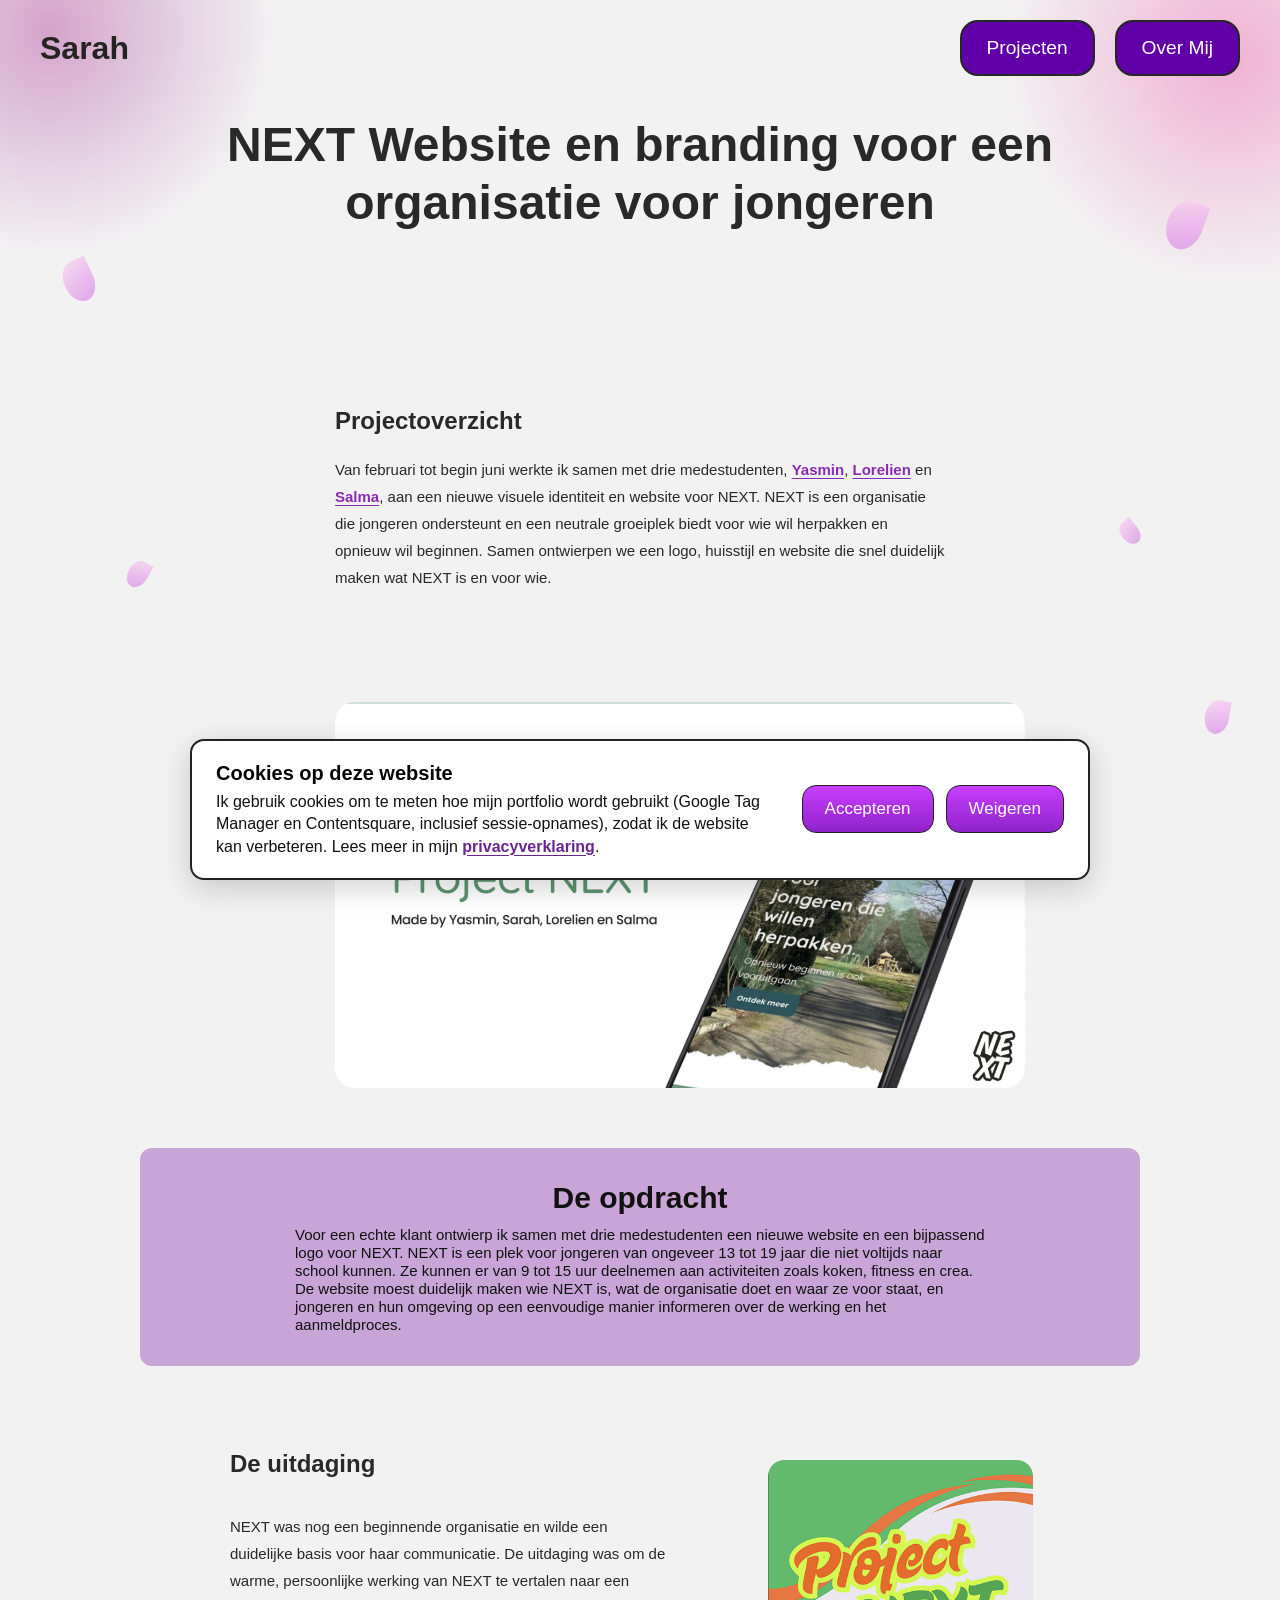
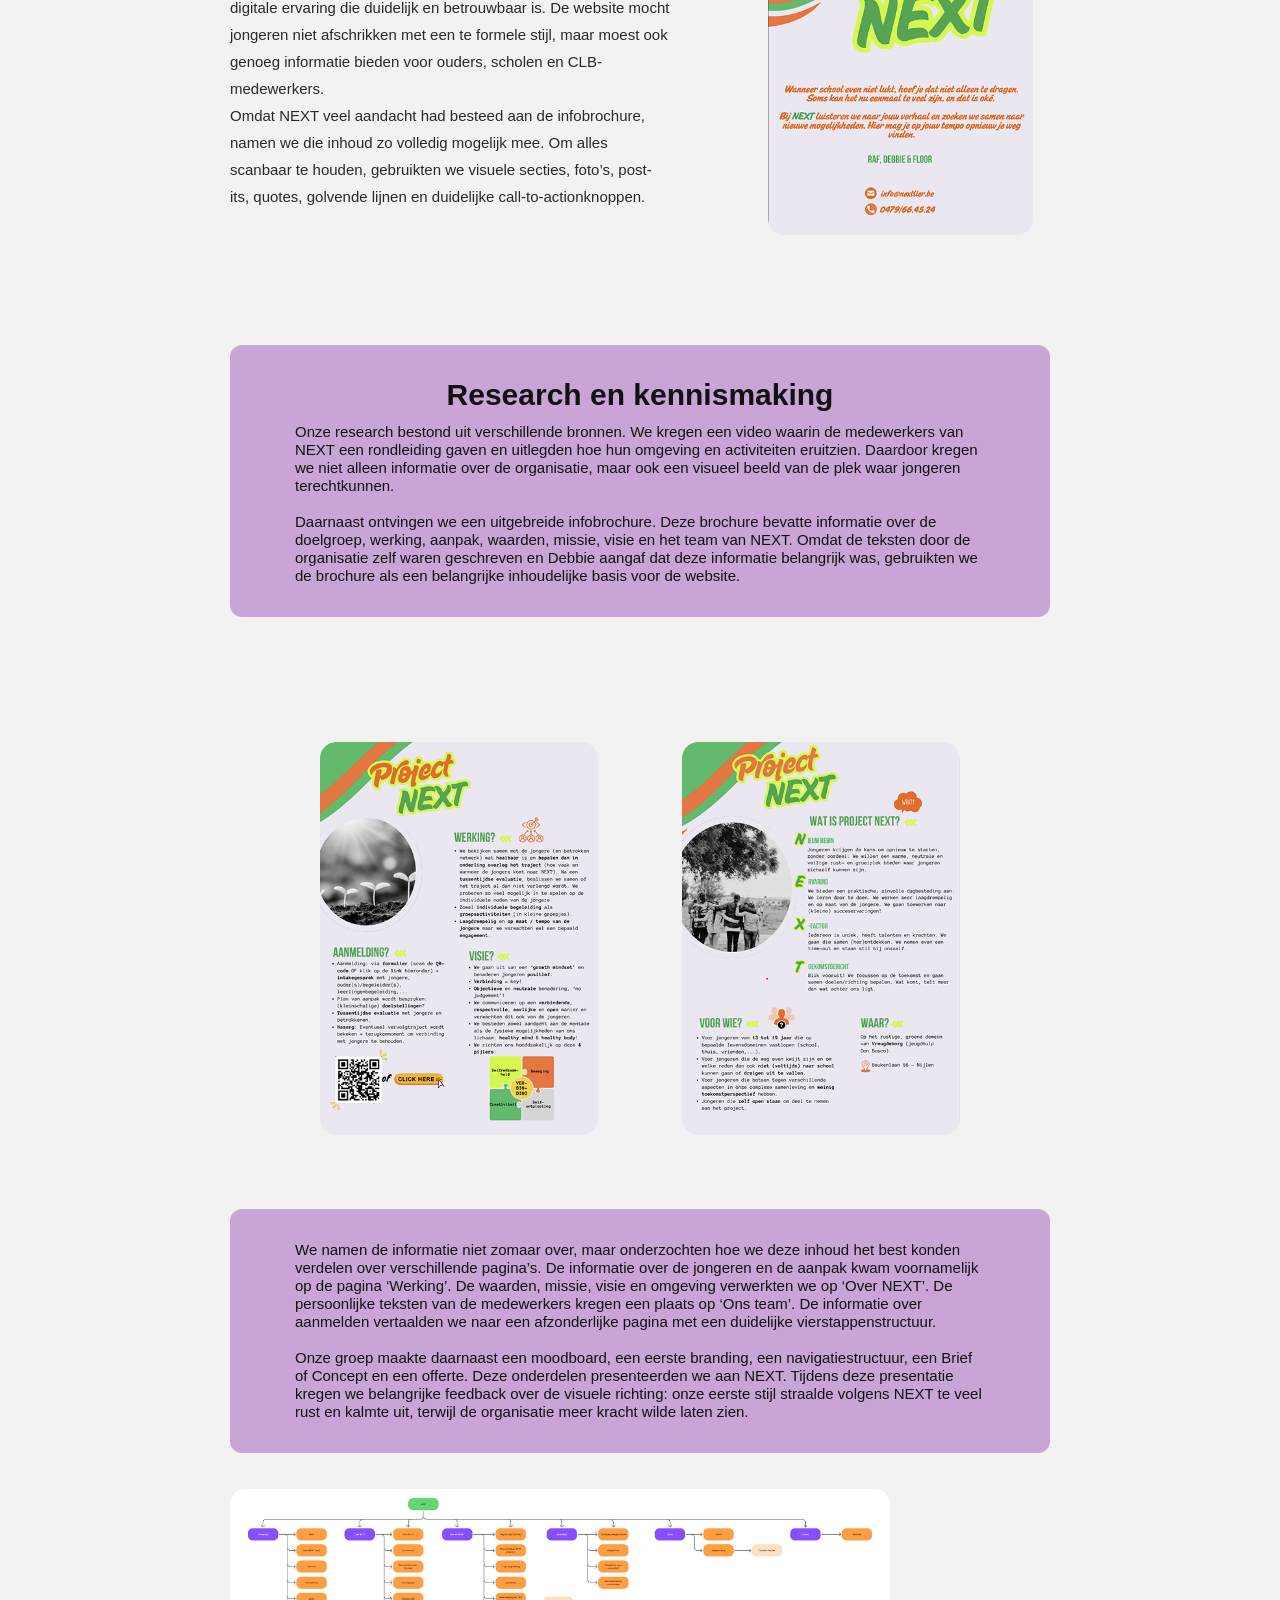
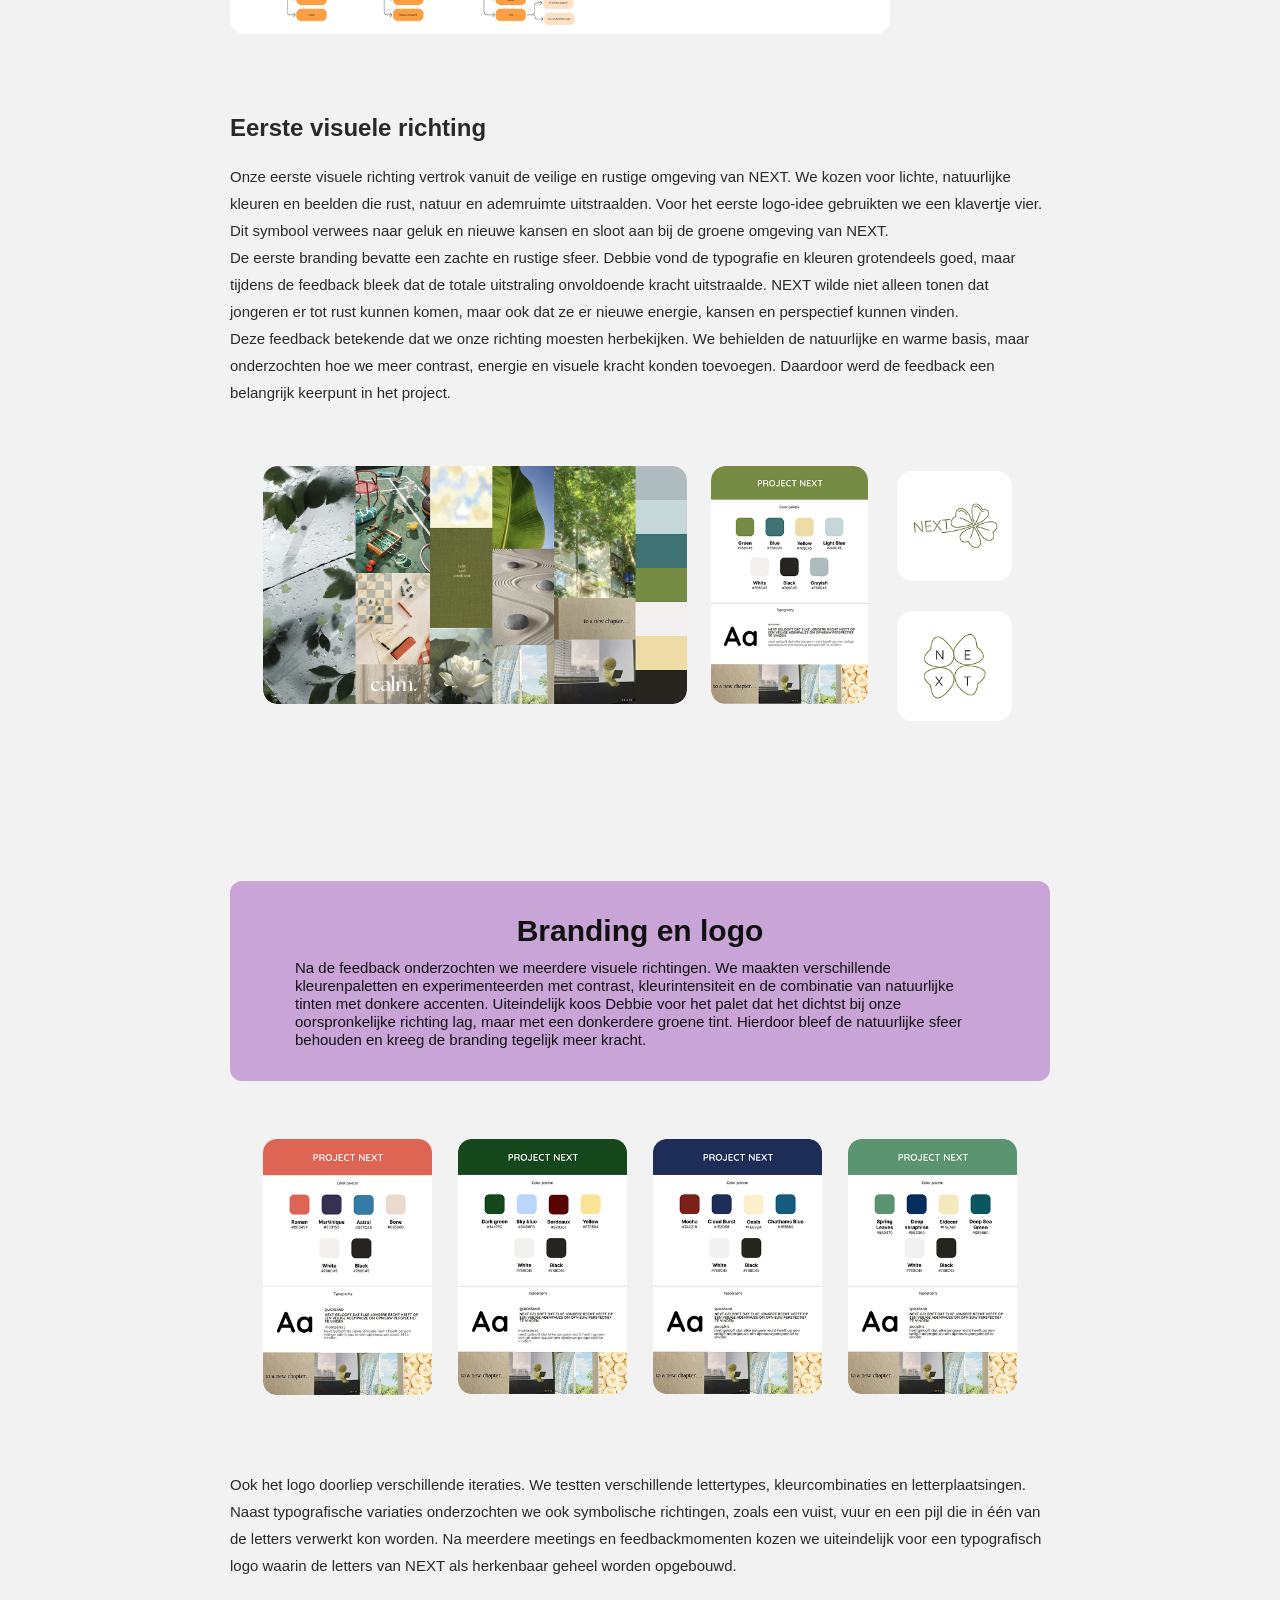
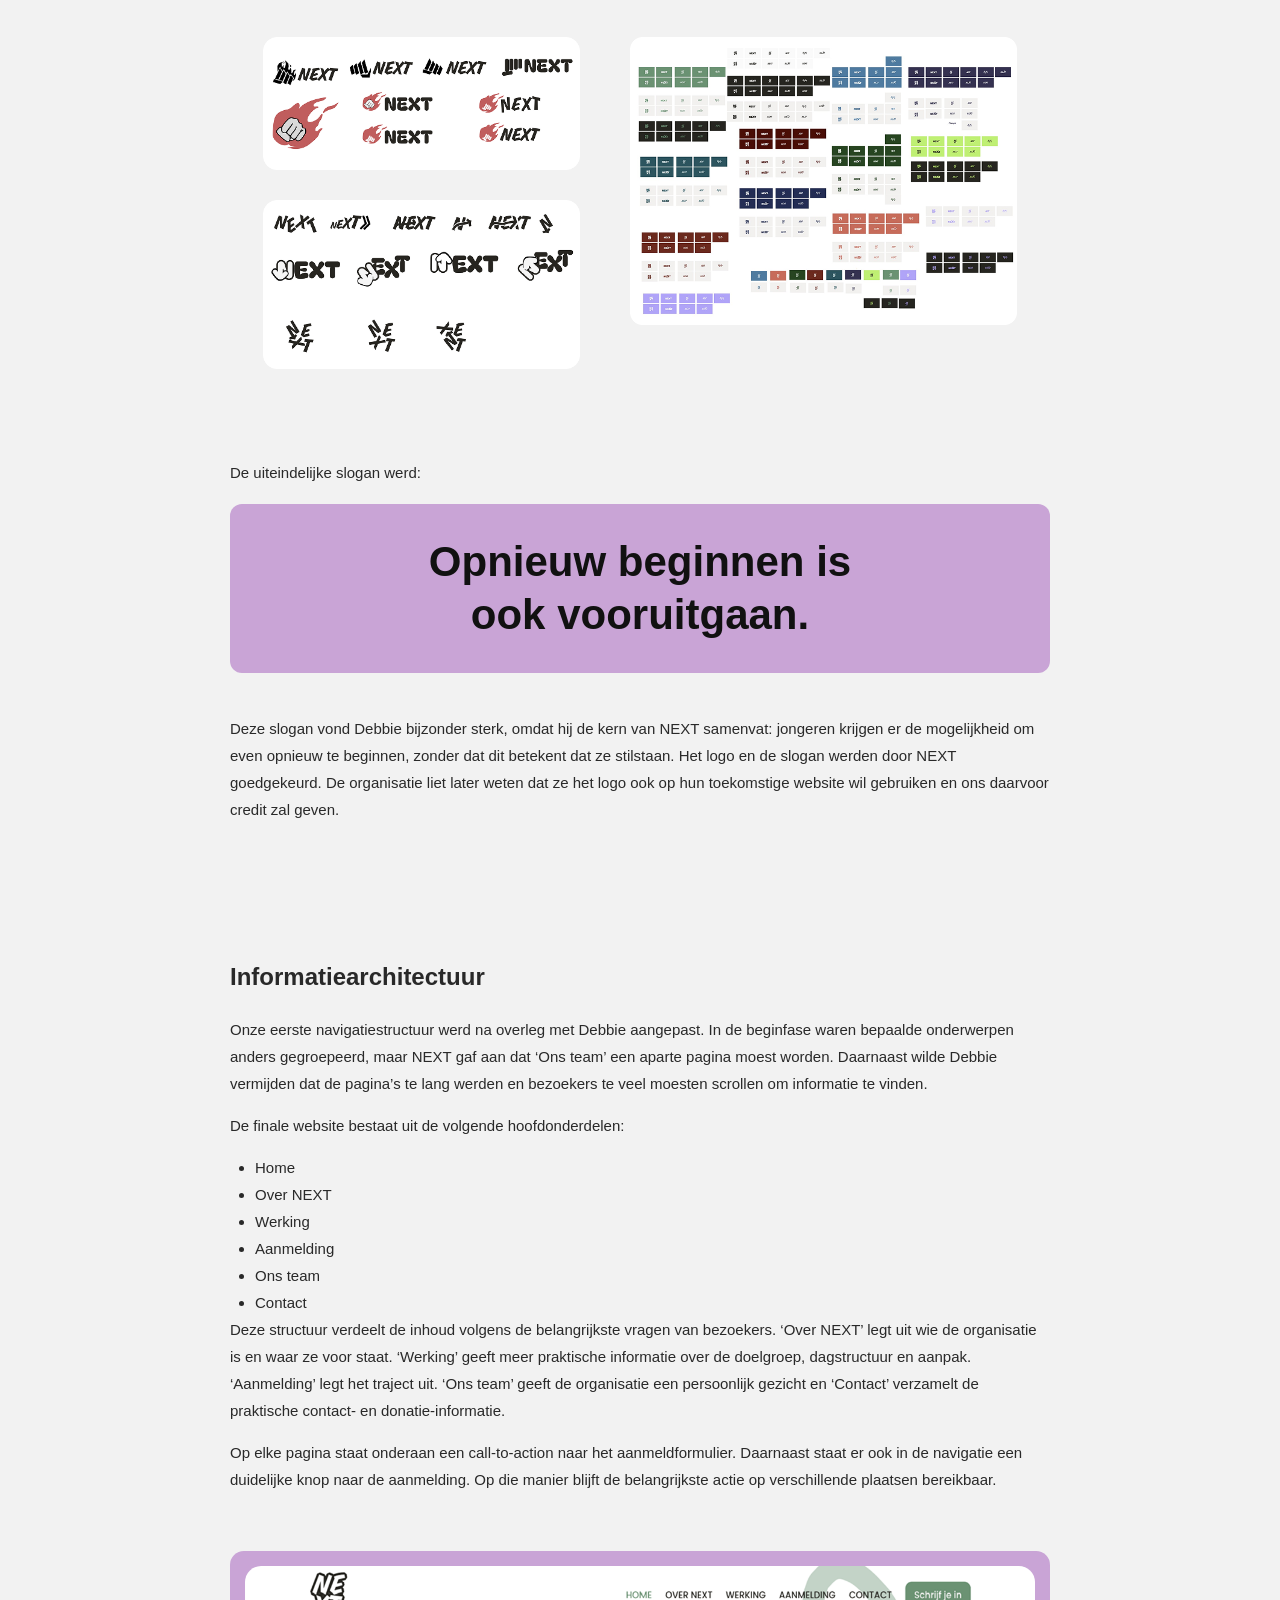
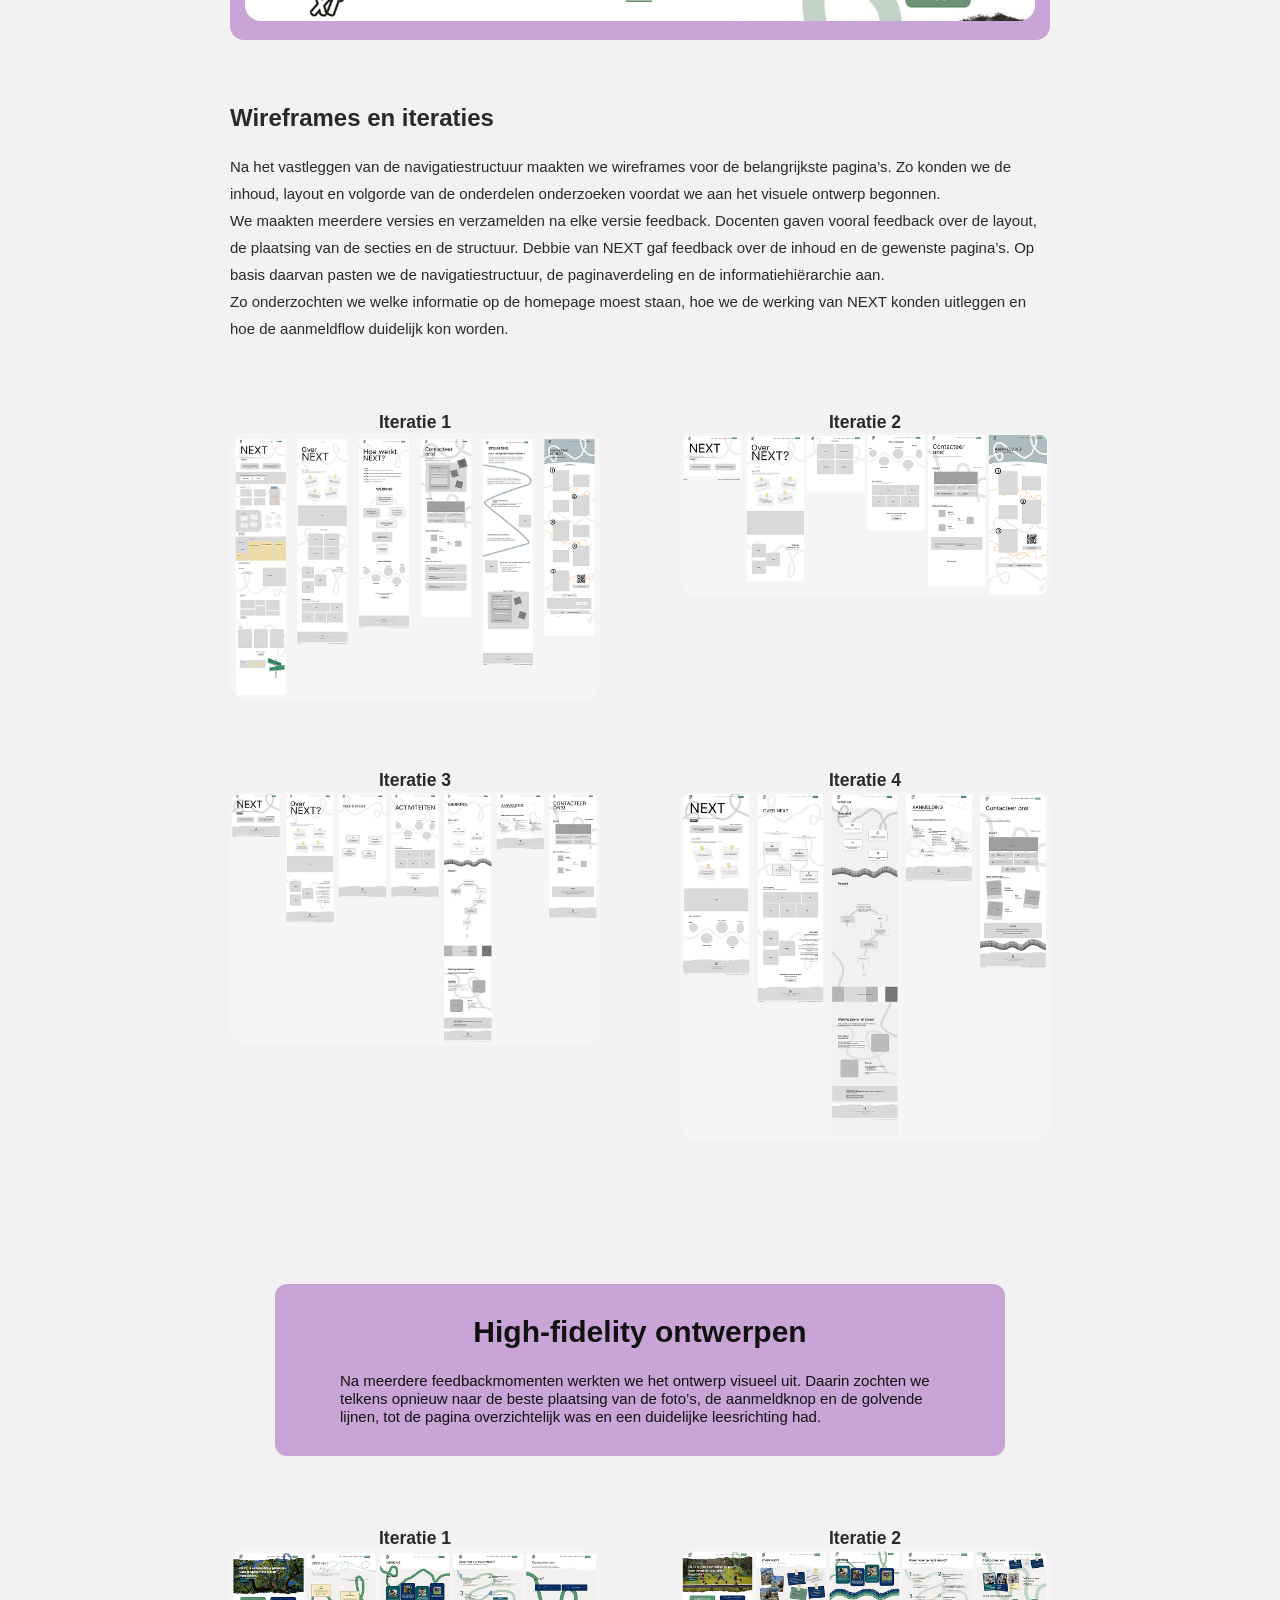
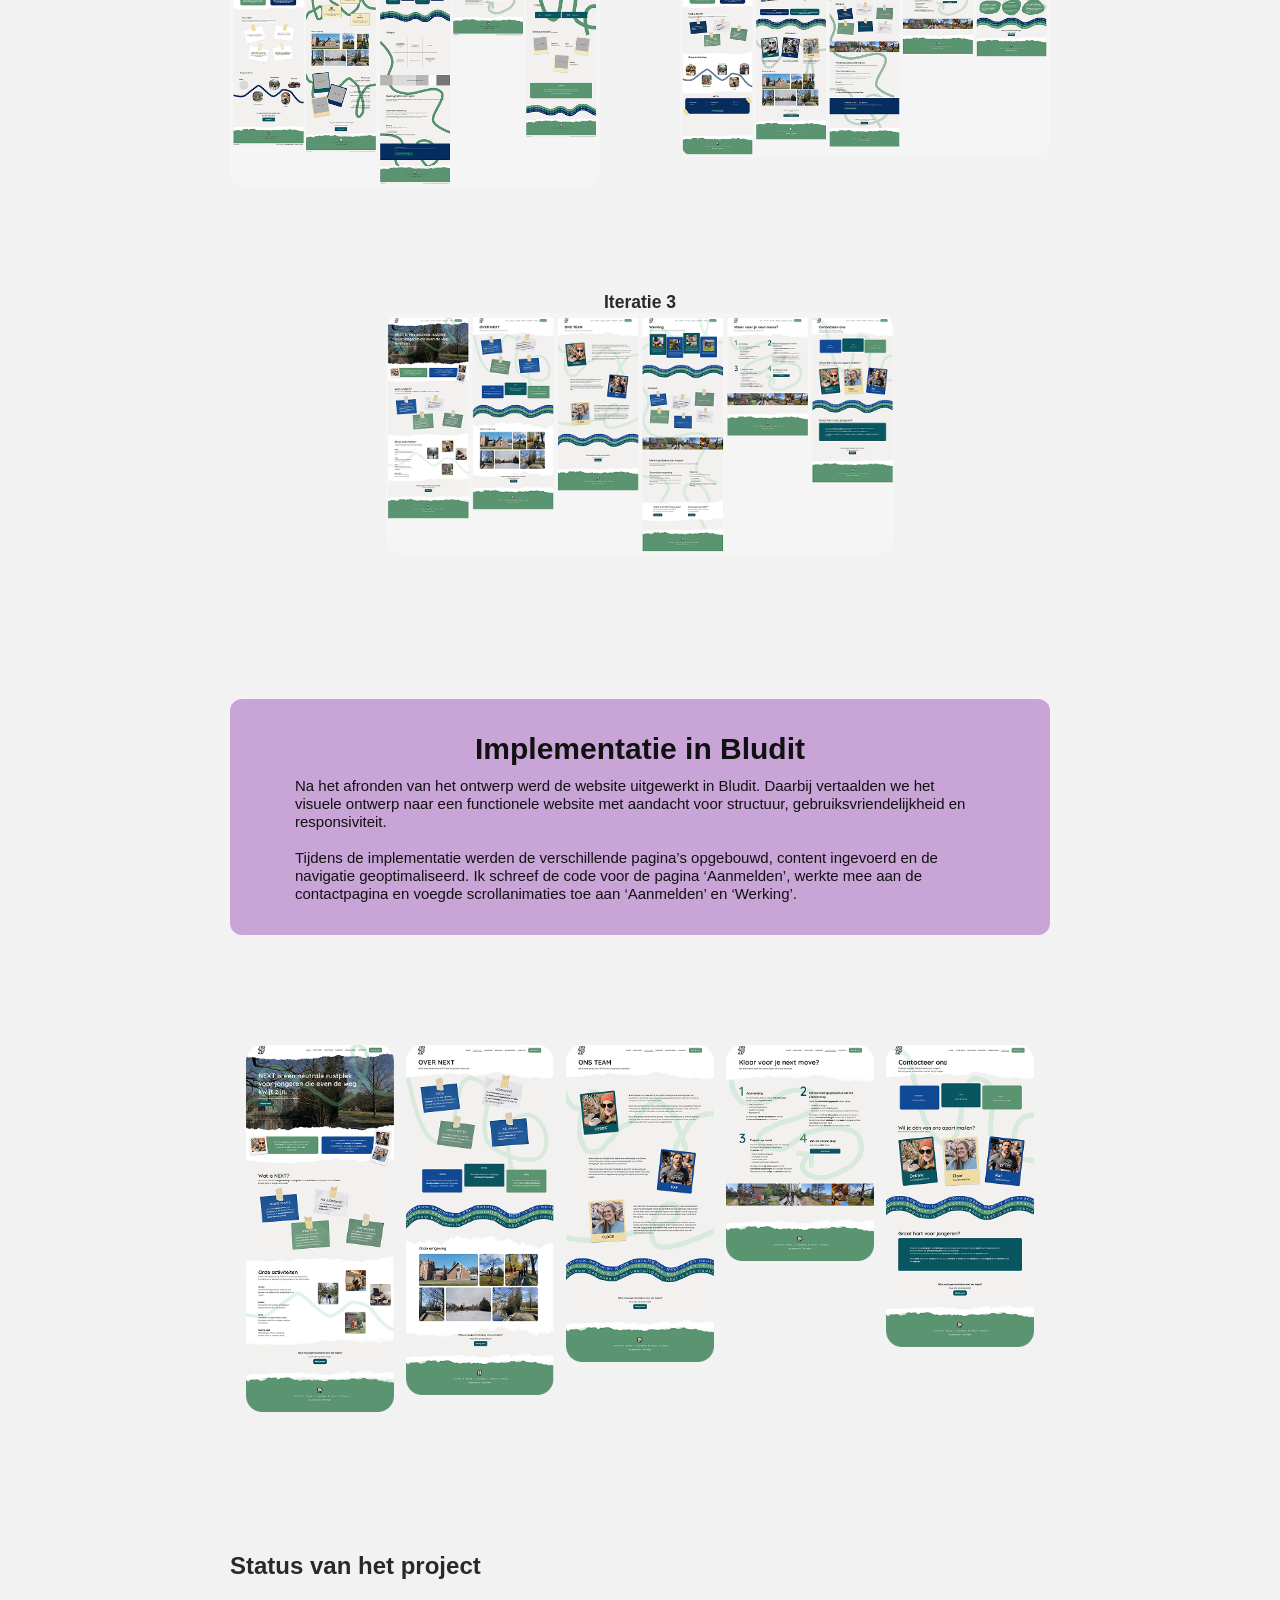
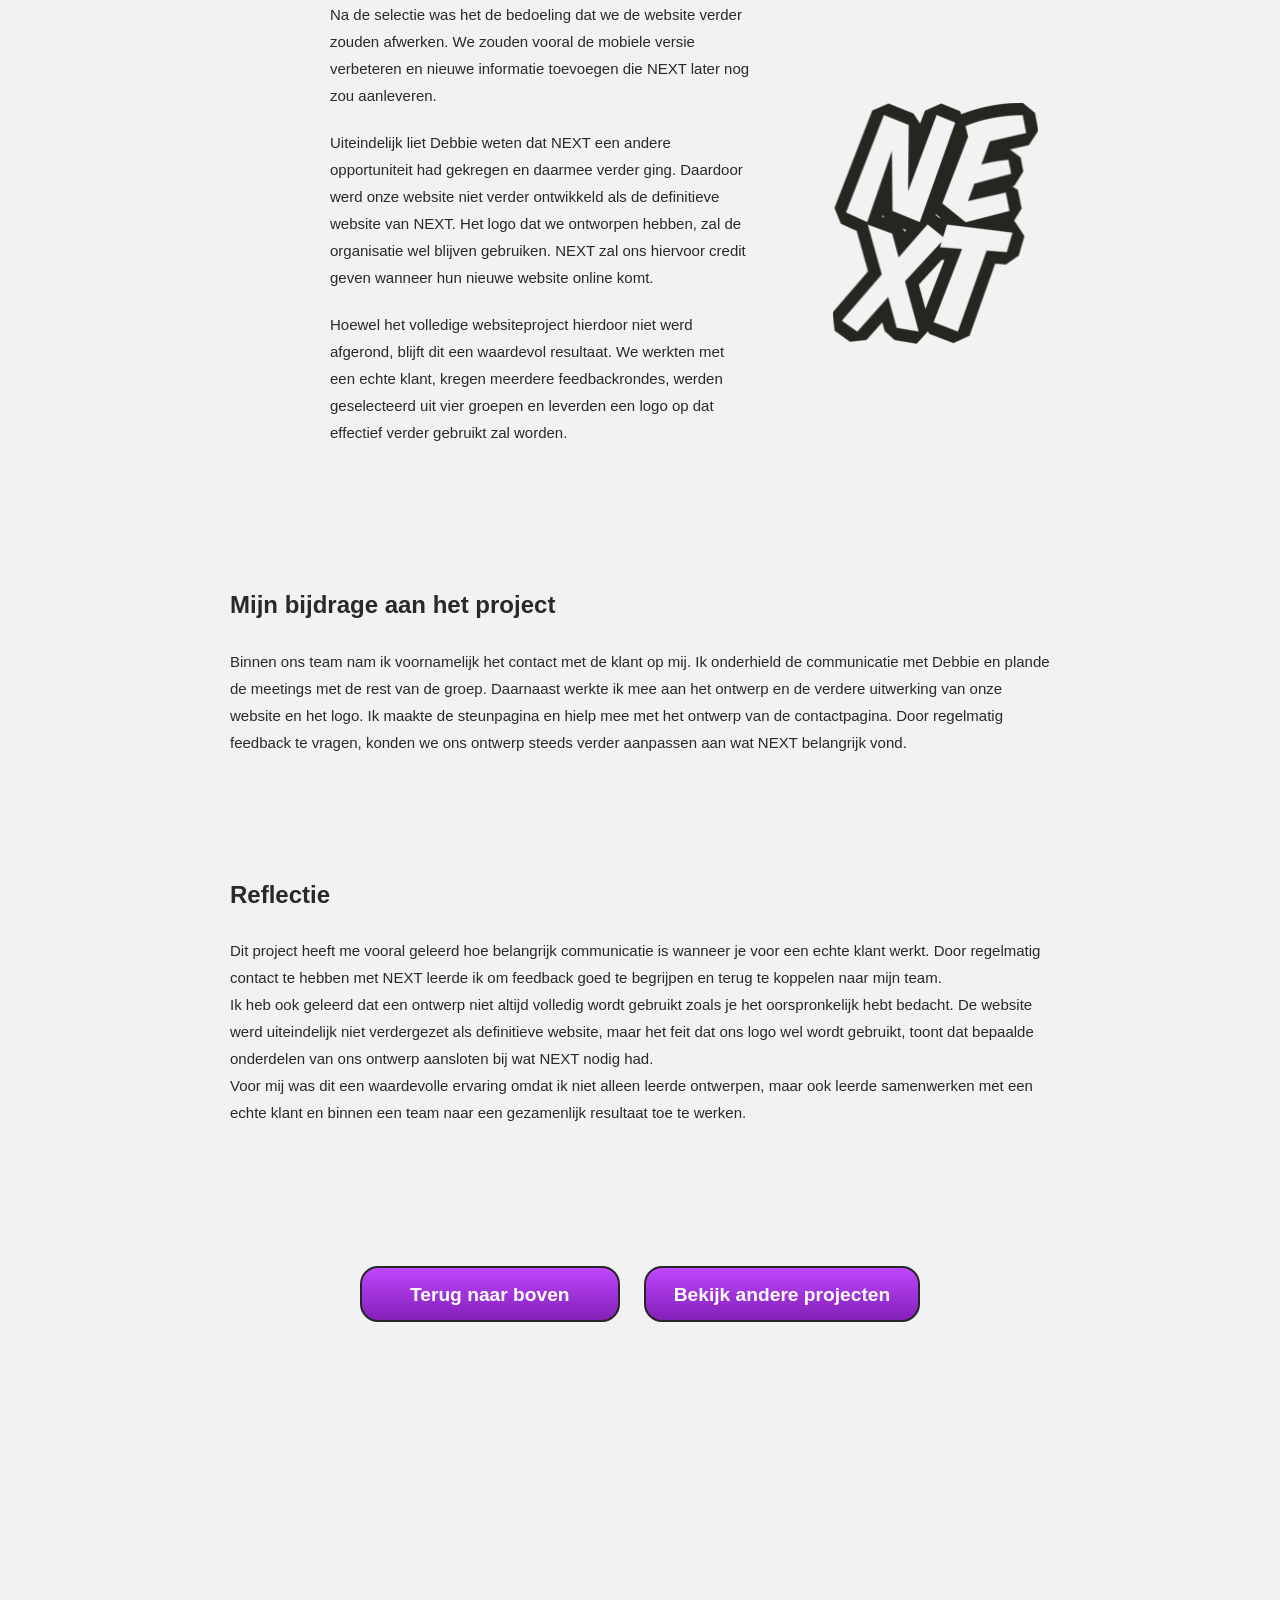
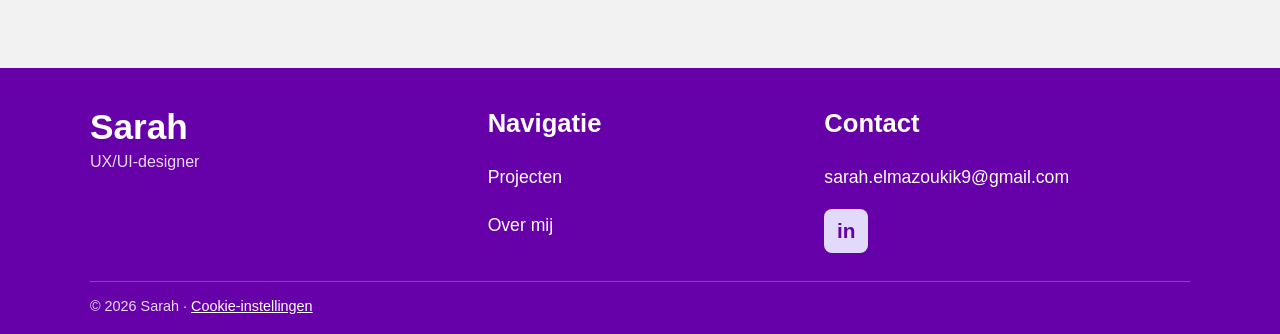
<file: next.html>
<!DOCTYPE html>
<html lang="nl">

<head>
    <!-- Cookie-standaard: tot er gekozen is, geen analytics-cookies -->
    <script>
        window.dataLayer = window.dataLayer || [];
        function gtag() { dataLayer.push(arguments); }
        gtag('consent', 'default', {
            analytics_storage: 'denied',
            ad_storage: 'denied',
            ad_user_data: 'denied',
            ad_personalization: 'denied'
        });
    </script>
    <script>
        window.dataLayer = window.dataLayer || [];

        function gtag() {
            dataLayer.push(arguments);
        }

        gtag('consent', 'default', {
            analytics_storage: 'denied',
            ad_storage: 'denied',
            ad_user_data: 'denied',
            ad_personalization: 'denied'
        });
    </script>
    <!-- Google Tag Manager -->
    <script>(function (w, d, s, l, i) {
            w[l] = w[l] || []; w[l].push({
                'gtm.start':
                    new Date().getTime(), event: 'gtm.js'
            }); var f = d.getElementsByTagName(s)[0],
                j = d.createElement(s), dl = l != 'dataLayer' ? '&l=' + l : ''; j.async = true; j.src =
                    'https://www.googletagmanager.com/gtm.js?id=' + i + dl; f.parentNode.insertBefore(j, f);
        })(window, document, 'script', 'dataLayer', 'GTM-KX3ZXJXG');</script>
    <!-- End Google Tag Manager -->

    <!-- Start Wingify Async V3.0 SmartCode -->
    <link rel="preconnect" href="https://edge.wingify.net" />
    <script type="text/javascript">
        window._wingify_code || (function () {
            var account_id = 1291154,
                version = 3.0,
                settings_tolerance = 2000,
                hide_element = 'body',
                hide_element_style =
                    'opacity:0 !important;filter:alpha(opacity=0) !important;background:none !important;transition:none !important';
            /* DO NOT EDIT BELOW THIS LINE */
            var n = window, i = document; if (-1 < i.URL.indexOf('__wingify_disable__') || n._wingify_code) return; var t = !1, r = i.currentScript, nonce = r && r.nonce, e = { sT: settings_tolerance, hES: hide_element_style, hE: hide_element }; try { e = Object.assign(e, JSON.parse(localStorage.getItem('_wingify_' + account_id + '_config'))) } catch (e) { } var code = { script: r, nonce: nonce, settings_tolerance: function () { return e.sT }, hide_element: function () { return performance.getEntriesByName('first-contentful-paint')[0] ? '' : e.hE }, hide_element_style: function () { return '{' + e.hES + '}' }, getVersion: function () { return version }, finish: function () { var e; !t && (t = !0, e = i.getElementById('_vis_opt_path_hides')) && e.parentNode.removeChild(e) }, finished: function () { return t }, addScript: function (e) { var t = i.createElement('script'); t.src = e, nonce && t.setAttribute('nonce', nonce), t.fetchPriority = 'high', i.head.appendChild(t) }, init: function () { n._settings_timer = setTimeout(function () { code.finish() }, this.settings_tolerance()); var e, t = this.hide_element(); t && ((e = i.createElement('style')).id = '_vis_opt_path_hides', nonce && e.setAttribute('nonce', nonce), e.textContent = t + this.hide_element_style(), i.head.appendChild(e)), this.addScript('https://edge.wingify.net/tag/' + account_id + '.js') } }; n._wingify_code = code; code.init();
        })();
    </script>
    <!--End Wingify Async SmartCode -->
    <meta charset="UTF-8">
    <meta name="viewport" content="width=device-width, initial-scale=1.0">

    <title>Project NEXT Toegankelijk website ontwerp - Sarah El Mazouki</title>

    <meta name="description"
        content="Bekijk design van de website van NEXT door Sarah El Mazouki samen in groep, met focus op toegankelijkheid een gebruiksvriendelijkheid.">

    <link rel="canonical" href="https://sarah-el-marzouki-portfolio.vercel.app/next.html">

    <link rel="stylesheet" href="style.css">
    <link rel="stylesheet" href="animaties.css">
    <link rel="stylesheet" href="page-decor-scroll.css">
    <script defer src="https://t.contentsquare.net/uxa/e393bb985577b.js"></script>
</head>

<body>
    <!-- Google Tag Manager (noscript) -->
    <noscript><iframe src="https://www.googletagmanager.com/ns.html?id=GTM-KX3ZXJXG" height="0" width="0"
            style="display:none;visibility:hidden"></iframe></noscript>
    <!-- End Google Tag Manager (noscript) -->

    <div class="page-decor page-decor--long" aria-hidden="true">
        <span class="hero-blob hero-blob--1"></span>
        <span class="hero-blob hero-blob--2"></span>

        <span class="petal" style="--s:30px; --r:-25deg; left:5%;  top:260px; --d:0s;"></span>
        <span class="petal" style="--s:20px; --r:30deg;  left:10%; top:560px; --d:-2s;"></span>
        <span class="petal" style="--s:36px; --r:20deg;  right:6%; top:200px; --d:-4s;"></span>
        <span class="petal" style="--s:18px; --r:-40deg; right:11%; top:520px; --d:-1s;"></span>
        <span class="petal" style="--s:24px; --r:10deg;  right:4%;  top:700px; --d:-3s;"></span>
    </div>
    <header class="site-header">
        <nav class="navbar">

            <a class="logo" href="index.html">Sarah</a>

            <ul class="nav-links">
                <li>
                    <a href="projecten.html">Projecten</a>
                </li>
                <li>
                    <a href="overmij.html">Over Mij</a>
                </li>
            </ul>

            <button class="hamburger" id="hamburger" aria-label="Open navigatiemenu">
                ☰
            </button>
        </nav>

        <div class="mobile-menu" id="mobileMenu">
            <a href="projecten.html">Projecten</a>
            <a href="overmij.html">Over Mij</a>
        </div>
    </header>

    <main class="case-study next">

        <!-- Introductie met logo rechts -->
        <div class="project-intro">

            <section class="project-header">
                <h1>
                    NEXT
                    <span class="subtitle">
                        Website en branding voor een organisatie voor jongeren
                    </span>
                </h1>
            </section>

            <section class="project-overview">
                <h2>Projectoverzicht</h2>

                <p>
                    Van februari tot begin juni werkte ik samen met drie
                    medestudenten,
                    <a href="https://www.heyitsyasmin.com/" target="_blank" rel="noopener noreferrer">Yasmin</a>,
                    <a href="https://www.lorelienmichiels.be/index.html" target="_blank"
                        rel="noopener noreferrer">Lorelien</a>
                    en
                    <a href="https://salmanapaga.be/index.html" target="_blank" rel="noopener noreferrer">Salma</a>,
                    aan een nieuwe visuele identiteit en website voor NEXT.
                    NEXT is een organisatie die jongeren ondersteunt en een
                    neutrale groeiplek biedt voor wie wil herpakken en opnieuw
                    wil beginnen. Samen ontwierpen we een logo, huisstijl en
                    website die snel duidelijk maken wat NEXT is en voor wie.
                </p>
            </section>

            <div class="project-intro-image">
                <img src="images/Schermafbeelding 2026-10-14 140053.png"
                    alt="De NEXT-website op een telefoon, met de tekst 'NEXT is een neutrale groeiplek voor jongeren die willen herpakken' en de knop 'Ontdek meer'"
                    width="1200" height="670">
            </div>

        </div>

        <!-- De opdracht -->
        <section class="purple-block">
            <div class="purple-block__inner">
                <h2>De opdracht</h2>

                <p>
                    Voor een echte klant ontwierp ik samen met drie medestudenten
                    een nieuwe website en een bijpassend logo voor NEXT.
                    NEXT is een plek voor jongeren van ongeveer 13 tot 19 jaar
                    die niet voltijds naar school kunnen. Ze kunnen er van
                    9 tot 15 uur deelnemen aan activiteiten zoals koken,
                    fitness en crea.
                </p>

                <p>
                    De website moest duidelijk maken wie NEXT is, wat de
                    organisatie doet en waar ze voor staat, en jongeren en
                    hun omgeving op een eenvoudige manier informeren over
                    de werking en het aanmeldproces.
                </p>
            </div>
        </section>

        <!-- De uitdaging -->
        <section class="two-column">
            <div class="text-column">
                <h2>De uitdaging</h2>

                <p>
                    NEXT was nog een beginnende organisatie en wilde een
                    duidelijke basis voor haar communicatie. De uitdaging
                    was om de warme, persoonlijke werking van NEXT te
                    vertalen naar een digitale ervaring die duidelijk en
                    betrouwbaar is. De website mocht jongeren niet
                    afschrikken met een te formele stijl, maar moest ook
                    genoeg informatie bieden voor ouders, scholen en
                    CLB-medewerkers.
                </p>

                <p>
                    Omdat NEXT veel aandacht had besteed aan de infobrochure,
                    namen we die inhoud zo volledig mogelijk mee. Om alles
                    scanbaar te houden, gebruikten we visuele secties,
                    foto’s, post-its, quotes, golvende lijnen en duidelijke
                    call-to-actionknoppen.
                </p>
            </div>

            <div class="side-image">
                <img src="images/Infobrochure NEXT 3 1.png" alt="Voorblad van de infobrochure van NEXT" loading="lazy">
            </div>
        </section>

        <!-- Research en kennismaking -->
        <section class="research-section">
            <div class="purple-block">
                <div class="purple-block__inner">
                    <h2>Research en kennismaking</h2>

                    <p>
                        Onze research bestond uit verschillende bronnen.
                        We kregen een video waarin de medewerkers van NEXT
                        een rondleiding gaven en uitlegden hoe hun omgeving
                        en activiteiten eruitzien. Daardoor kregen we niet
                        alleen informatie over de organisatie, maar ook een
                        visueel beeld van de plek waar jongeren terechtkunnen.
                    </p>

                    <p>
                        Daarnaast ontvingen we een uitgebreide infobrochure.
                        Deze brochure bevatte informatie over de doelgroep,
                        werking, aanpak, waarden, missie, visie en het team
                        van NEXT. Omdat de teksten door de organisatie zelf
                        waren geschreven en Debbie aangaf dat deze informatie
                        belangrijk was, gebruikten we de brochure als een
                        belangrijke inhoudelijke basis voor de website.
                    </p>
                </div>
            </div>

            <div class="gallery-two brochure-gallery">
                <img src="images/Infobrochure NEXT 2 1.png" alt="Infobrochure met uitleg over NEXT en de doelgroep"
                    loading="lazy">
                <img src="images/Infobrochure NEXT 1.png" alt="Infobrochure met uitleg over de werking en aanmelding"
                    loading="lazy">
            </div>
        </section>

        <!-- Informatie verdelen -->
        <section class="information-section">
            <div class="purple-block">
                <div class="purple-block__inner">
                    <p>
                        We namen de informatie niet zomaar over, maar
                        onderzochten hoe we deze inhoud het best konden
                        verdelen over verschillende pagina’s. De informatie
                        over de jongeren en de aanpak kwam voornamelijk op
                        de pagina ‘Werking’. De waarden, missie, visie en
                        omgeving verwerkten we op ‘Over NEXT’. De persoonlijke
                        teksten van de medewerkers kregen een plaats op
                        ‘Ons team’. De informatie over aanmelden vertaalden
                        we naar een afzonderlijke pagina met een duidelijke
                        vierstappenstructuur.
                    </p>

                    <p>
                        Onze groep maakte daarnaast een moodboard, een eerste
                        branding, een navigatiestructuur, een Brief of Concept
                        en een offerte. Deze onderdelen presenteerden we aan
                        NEXT. Tijdens deze presentatie kregen we belangrijke
                        feedback over de visuele richting: onze eerste stijl
                        straalde volgens NEXT te veel rust en kalmte uit,
                        terwijl de organisatie meer kracht wilde laten zien.
                    </p>
                </div>
            </div>

            <img class="navigation-structure" src="images/Navigatiestructuur 1.png"
                alt="Eerste navigatiestructuur van de website" loading="lazy">
        </section>

        <!-- Eerste visuele richting -->
        <section class="visual-direction">
            <div class="text-content">
                <h2>Eerste visuele richting</h2>

                <p>
                    Onze eerste visuele richting vertrok vanuit de veilige en
                    rustige omgeving van NEXT. We kozen voor lichte,
                    natuurlijke kleuren en beelden die rust, natuur en
                    ademruimte uitstraalden. Voor het eerste logo-idee
                    gebruikten we een klavertje vier. Dit symbool verwees
                    naar geluk en nieuwe kansen en sloot aan bij de groene
                    omgeving van NEXT.
                </p>

                <p>
                    De eerste branding bevatte een zachte en rustige sfeer.
                    Debbie vond de typografie en kleuren grotendeels goed,
                    maar tijdens de feedback bleek dat de totale uitstraling
                    onvoldoende kracht uitstraalde. NEXT wilde niet alleen
                    tonen dat jongeren er tot rust kunnen komen, maar ook
                    dat ze er nieuwe energie, kansen en perspectief kunnen
                    vinden.
                </p>

                <p>
                    Deze feedback betekende dat we onze richting moesten
                    herbekijken. We behielden de natuurlijke en warme basis,
                    maar onderzochten hoe we meer contrast, energie en
                    visuele kracht konden toevoegen. Daardoor werd de
                    feedback een belangrijk keerpunt in het project.
                </p>
            </div>

            <div class="visual-direction-gallery">
                <img class="moodboard-image" src="images/Moodboard 1.png"
                    alt="Eerste moodboard met natuurlijke kleuren en rustige beelden" loading="lazy">

                <img class="brandsheet-image" src="images/Brandsheet og 1.png" alt="Eerste brandsheet van NEXT"
                    loading="lazy">

                <div class="first-logo-gallery">
                    <img src="images/Eerste logo's 1.png" alt="Eerste logo-ontwerp van NEXT" loading="lazy">
                    <img src="images/Eerste logo's 2.png" alt="Variatie op het eerste klavertjevierlogo" loading="lazy">
                </div>
            </div>
        </section>

        <!-- Branding en logo -->
        <section class="branding-section">
            <div class="purple-block">
                <div class="purple-block__inner">
                    <h2>Branding en logo</h2>

                    <p>
                        Na de feedback onderzochten we meerdere visuele
                        richtingen. We maakten verschillende kleurenpaletten
                        en experimenteerden met contrast, kleurintensiteit
                        en de combinatie van natuurlijke tinten met donkere
                        accenten. Uiteindelijk koos Debbie voor het palet
                        dat het dichtst bij onze oorspronkelijke richting
                        lag, maar met een donkerdere groene tint. Hierdoor
                        bleef de natuurlijke sfeer behouden en kreeg de
                        branding tegelijk meer kracht.
                    </p>
                </div>
            </div>

            <div class="gallery-four">
                <img src="images/Brandsheet blauw en oranje 1.png" alt="Brandsheet met blauw en oranje" loading="lazy">
                <img src="images/Brandsheet groen en bordeaux 1.png" alt="Brandsheet met groen en bordeaux"
                    loading="lazy">
                <img src="images/Brandsheet blauw en rood 1.png" alt="Brandsheet met blauw en rood" loading="lazy">
                <img src="images/Brandsheet og met nieuwe tinten 1.png"
                    alt="Brandsheet met aangepaste natuurlijke tinten" loading="lazy">
            </div>

            <div class="text-content logo-explanation">
                <p>
                    Ook het logo doorliep verschillende iteraties. We testten
                    verschillende lettertypes, kleurcombinaties en
                    letterplaatsingen. Naast typografische variaties
                    onderzochten we ook symbolische richtingen, zoals een
                    vuist, vuur en een pijl die in één van de letters
                    verwerkt kon worden. Na meerdere meetings en
                    feedbackmomenten kozen we uiteindelijk voor een
                    typografisch logo waarin de letters van NEXT als
                    herkenbaar geheel worden opgebouwd.
                </p>
            </div>

            <div class="gallery-three logo-gallery">
                <div class="logo-variations">
                    <img src="images/Fist logo's 1.png" alt="Logo-onderzoek met vuist- en vuursymbolen" loading="lazy">
                    <img src="images/Arrow logo's 1.png" alt="Typografische logo-variaties en ontwerpen met een pijl"
                        loading="lazy">
                </div>

                <img src="images/Kleurencombinaties 1.png" alt="Onderzoek naar kleurencombinaties voor het logo"
                    loading="lazy">
            </div>

            <p class="text-content slogan-label">
                De uiteindelijke slogan werd:
            </p>

            <div class="purple-block purple-block--slogan">
                <div class="purple-block__inner">
                    <h2 id="slogan">
                        Opnieuw beginnen is<br>
                        ook vooruitgaan.
                    </h2>
                </div>
            </div>

            <div class="text-content">
                <p>
                    Deze slogan vond Debbie bijzonder sterk, omdat hij de kern
                    van NEXT samenvat: jongeren krijgen er de mogelijkheid om
                    even opnieuw te beginnen, zonder dat dit betekent dat ze
                    stilstaan. Het logo en de slogan werden door NEXT
                    goedgekeurd. De organisatie liet later weten dat ze het
                    logo ook op hun toekomstige website wil gebruiken en
                    ons daarvoor credit zal geven.
                </p>
            </div>
        </section>

        <!-- Informatiearchitectuur -->
        <section class="architecture-section">
            <div class="text-content">
                <h2>Informatiearchitectuur</h2>

                <p>
                    Onze eerste navigatiestructuur werd na overleg met
                    Debbie aangepast. In de beginfase waren bepaalde
                    onderwerpen anders gegroepeerd, maar NEXT gaf aan dat
                    ‘Ons team’ een aparte pagina moest worden. Daarnaast
                    wilde Debbie vermijden dat de pagina’s te lang werden
                    en bezoekers te veel moesten scrollen om informatie
                    te vinden.
                </p>

                <p>De finale website bestaat uit de volgende hoofdonderdelen:</p>

                <ul>
                    <li>Home</li>
                    <li>Over NEXT</li>
                    <li>Werking</li>
                    <li>Aanmelding</li>
                    <li>Ons team</li>
                    <li>Contact</li>
                </ul>

                <p>
                    Deze structuur verdeelt de inhoud volgens de
                    belangrijkste vragen van bezoekers. ‘Over NEXT’ legt uit
                    wie de organisatie is en waar ze voor staat. ‘Werking’
                    geeft meer praktische informatie over de doelgroep,
                    dagstructuur en aanpak. ‘Aanmelding’ legt het traject uit.
                    ‘Ons team’ geeft de organisatie een persoonlijk gezicht
                    en ‘Contact’ verzamelt de praktische contact- en
                    donatie-informatie.
                </p>

                <p>
                    Op elke pagina staat onderaan een call-to-action naar
                    het aanmeldformulier. Daarnaast staat er ook in de
                    navigatie een duidelijke knop naar de aanmelding.
                    Op die manier blijft de belangrijkste actie op
                    verschillende plaatsen bereikbaar.
                </p>
            </div>

            <div class="navigation-preview">
                <img src="images/Navigatie 1.png" alt="Navigatie van de ontworpen NEXT-website" loading="lazy">
            </div>
        </section>

        <!-- Wireframes -->
        <section class="wireframes-section">
            <div class="text-content">
                <h2>Wireframes en iteraties</h2>

                <p>
                    Na het vastleggen van de navigatiestructuur maakten we
                    wireframes voor de belangrijkste pagina’s. Zo konden
                    we de inhoud, layout en volgorde van de onderdelen
                    onderzoeken voordat we aan het visuele ontwerp begonnen.
                </p>

                <p>
                    We maakten meerdere versies en verzamelden na elke
                    versie feedback. Docenten gaven vooral feedback over de
                    layout, de plaatsing van de secties en de structuur.
                    Debbie van NEXT gaf feedback over de inhoud en de
                    gewenste pagina’s. Op basis daarvan pasten we de
                    navigatiestructuur, de paginaverdeling en de
                    informatiehiërarchie aan.
                </p>

                <p>
                    Zo onderzochten we welke informatie op de homepage
                    moest staan, hoe we de werking van NEXT konden
                    uitleggen en hoe de aanmeldflow duidelijk kon worden.
                </p>
            </div>

            <div class="wireframe-gallery">
                <div class="wireframe-card">
                    <h3>Iteratie 1</h3>
                    <img src="images/Versie 1 1.png" alt="Wireframe iteratie 1" loading="lazy">
                </div>

                <div class="wireframe-card">
                    <h3>Iteratie 2</h3>
                    <img src="images/Versie 2 1.png" alt="Wireframe iteratie 2" loading="lazy">
                </div>

                <div class="wireframe-card">
                    <h3>Iteratie 3</h3>
                    <img src="images/Versie 3 1.png" alt="Wireframe iteratie 3" loading="lazy">
                </div>

                <div class="wireframe-card">
                    <h3>Iteratie 4</h3>
                    <img src="images/Versie 4 1.png" alt="Wireframe iteratie 4" loading="lazy">
                </div>
            </div>
        </section>

        <!-- High-fidelity -->
        <section class="high-fidelity-section">
            <div class="purple-block purple-block--compact">
                <div class="purple-block__inner">
                    <h2>High-fidelity ontwerpen</h2>

                    <p>
                        Na meerdere feedbackmomenten werkten we het ontwerp
                        visueel uit. Daarin zochten we telkens opnieuw naar
                        de beste plaatsing van de foto’s, de aanmeldknop
                        en de golvende lijnen, tot de pagina overzichtelijk
                        was en een duidelijke leesrichting had.
                    </p>
                </div>
            </div>

            <div class="iteration-gallery">
                <div class="iteration-card">
                    <h3>Iteratie 1</h3>
                    <img src="images/Versie 6 1.png" alt="High-fidelity ontwerp iteratie 1" loading="lazy">
                </div>

                <div class="iteration-card">
                    <h3>Iteratie 2</h3>
                    <img src="images/Versie 8 1.png" alt="High-fidelity ontwerp iteratie 2" loading="lazy">
                </div>

                <div class="iteration-card">
                    <h3>Iteratie 3</h3>
                    <img src="images/Versie 9 1.png" alt="High-fidelity ontwerp iteratie 3" loading="lazy">
                </div>
            </div>
        </section>

        <!-- Implementatie -->
        <section class="implementation-section">
            <div class="purple-block">
                <div class="purple-block__inner">
                    <h2>Implementatie in Bludit</h2>

                    <p>
                        Na het afronden van het ontwerp werd de website
                        uitgewerkt in Bludit. Daarbij vertaalden we het
                        visuele ontwerp naar een functionele website met
                        aandacht voor structuur, gebruiksvriendelijkheid
                        en responsiviteit.
                    </p>

                    <p>
                        Tijdens de implementatie werden de verschillende
                        pagina’s opgebouwd, content ingevoerd en de navigatie
                        geoptimaliseerd. Ik schreef de code voor de pagina
                        ‘Aanmelden’, werkte mee aan de contactpagina en
                        voegde scrollanimaties toe aan ‘Aanmelden’ en
                        ‘Werking’.
                    </p>
                </div>
            </div>

            <div class="implementation-gallery">
                <img src="images/Home FINAL FINAL met feedback debbie 1.png" alt="Definitief ontwerp van de homepagina"
                    loading="lazy">
                <img src="images/Over NEXT FINAL FINAL met feedback debbie 1.png"
                    alt="Definitief ontwerp van de pagina Over NEXT" loading="lazy">
                <img src="images/Ons Team FINAL FINALmet feedback debbie 1.png"
                    alt="Definitief ontwerp van de teampagina" loading="lazy">
                <img src="images/AANMELDING FINAL FINAL met feedback debbie 1.png"
                    alt="Definitief ontwerp van de aanmeldingspagina" loading="lazy">
                <img src="images/CONTACT FINAL FINAL met feedback debbie ander contactdeel 1.png"
                    alt="Definitief ontwerp van de contactpagina" loading="lazy">
            </div>
        </section>

        <!-- Projectstatus -->
        <section class="status-section">
            <div class="text-content">
                <h2>Status van het project</h2>
            </div>

            <div class="statusLayout">
                <div class="statusTekst" data-reveal="left">
                    <p>
                        Na de selectie was het de bedoeling dat we de website
                        verder zouden afwerken. We zouden vooral de mobiele
                        versie verbeteren en nieuwe informatie toevoegen
                        die NEXT later nog zou aanleveren.
                    </p>

                    <p>
                        Uiteindelijk liet Debbie weten dat NEXT een andere
                        opportuniteit had gekregen en daarmee verder ging.
                        Daardoor werd onze website niet verder ontwikkeld
                        als de definitieve website van NEXT. Het logo dat
                        we ontworpen hebben, zal de organisatie wel blijven
                        gebruiken. NEXT zal ons hiervoor credit geven
                        wanneer hun nieuwe website online komt.
                    </p>

                    <p>
                        Hoewel het volledige websiteproject hierdoor niet
                        werd afgerond, blijft dit een waardevol resultaat.
                        We werkten met een echte klant, kregen meerdere
                        feedbackrondes, werden geselecteerd uit vier groepen
                        en leverden een logo op dat effectief verder
                        gebruikt zal worden.
                    </p>
                </div>

                <img class="nextLogo" data-reveal="right" src="images/NE XT 1.svg" alt="Definitief logo van NEXT"
                    loading="lazy">
            </div>
        </section>

        <!-- Mijn bijdrage -->
        <section class="contribution-section">
            <div class="text-content">
                <h2>Mijn bijdrage aan het project</h2>

                <p>
                    Binnen ons team nam ik voornamelijk het contact met de
                    klant op mij. Ik onderhield de communicatie met Debbie
                    en plande de meetings met de rest van de groep.
                    Daarnaast werkte ik mee aan het ontwerp en de verdere
                    uitwerking van onze website en het logo. Ik maakte de
                    steunpagina en hielp mee met het ontwerp van de
                    contactpagina. Door regelmatig feedback te vragen,
                    konden we ons ontwerp steeds verder aanpassen aan wat
                    NEXT belangrijk vond.
                </p>
            </div>
        </section>

        <!-- Reflectie -->
        <section class="reflection-section">
            <div class="text-content">
                <h2>Reflectie</h2>

                <p>
                    Dit project heeft me vooral geleerd hoe belangrijk
                    communicatie is wanneer je voor een echte klant werkt.
                    Door regelmatig contact te hebben met NEXT leerde ik
                    om feedback goed te begrijpen en terug te koppelen
                    naar mijn team.
                </p>

                <p>
                    Ik heb ook geleerd dat een ontwerp niet altijd volledig
                    wordt gebruikt zoals je het oorspronkelijk hebt bedacht.
                    De website werd uiteindelijk niet verdergezet als
                    definitieve website, maar het feit dat ons logo wel
                    wordt gebruikt, toont dat bepaalde onderdelen van ons
                    ontwerp aansloten bij wat NEXT nodig had.
                </p>

                <p>
                    Voor mij was dit een waardevolle ervaring omdat ik niet
                    alleen leerde ontwerpen, maar ook leerde samenwerken
                    met een echte klant en binnen een team naar een
                    gezamenlijk resultaat toe te werken.
                </p>
            </div>
        </section>
        <div class="project-nav">
            <a href="#top" class="btn">Terug naar boven</a>
            <a href="projecten.html" class="btn">Bekijk andere projecten</a>
        </div>
    </main>

    <footer class="site-footer">
        <div class="footer-container">

            <div class="footer-brand">
                <a class="footer-logo" href="index.html">Sarah</a>
                <p>UX/UI-designer</p>
            </div>

            <nav class="footer-links" aria-label="Footer">
                <h2>Navigatie</h2>
                <a href="projecten.html">Projecten</a>
                <a href="overmij.html">Over mij</a>
            </nav>

            <div class="contact">
                <h2>Contact</h2>
                <a href="mailto:sarah.elmazoukik9@gmail.com">sarah.elmazoukik9@gmail.com</a>
                <a class="linkedin" href="https://www.linkedin.com/in/sarah-el-marzouki-a95472432/"
                    aria-label="LinkedIn-profiel">in</a>
            </div>

        </div>

        <p class="footer-copy">© 2026 Sarah · <a href="#" data-cookie-settings>Cookie-instellingen</a></p>
    </footer>

    <script src="script.js"></script>
    <script src="cookie-consent-behouden.js"></script>
    <script>document.documentElement.classList.add('js');</script>
    <script src="animaties.js"></script>
    <script src="page-decor-scroll.js"></script>
</body>

</html>
</file>
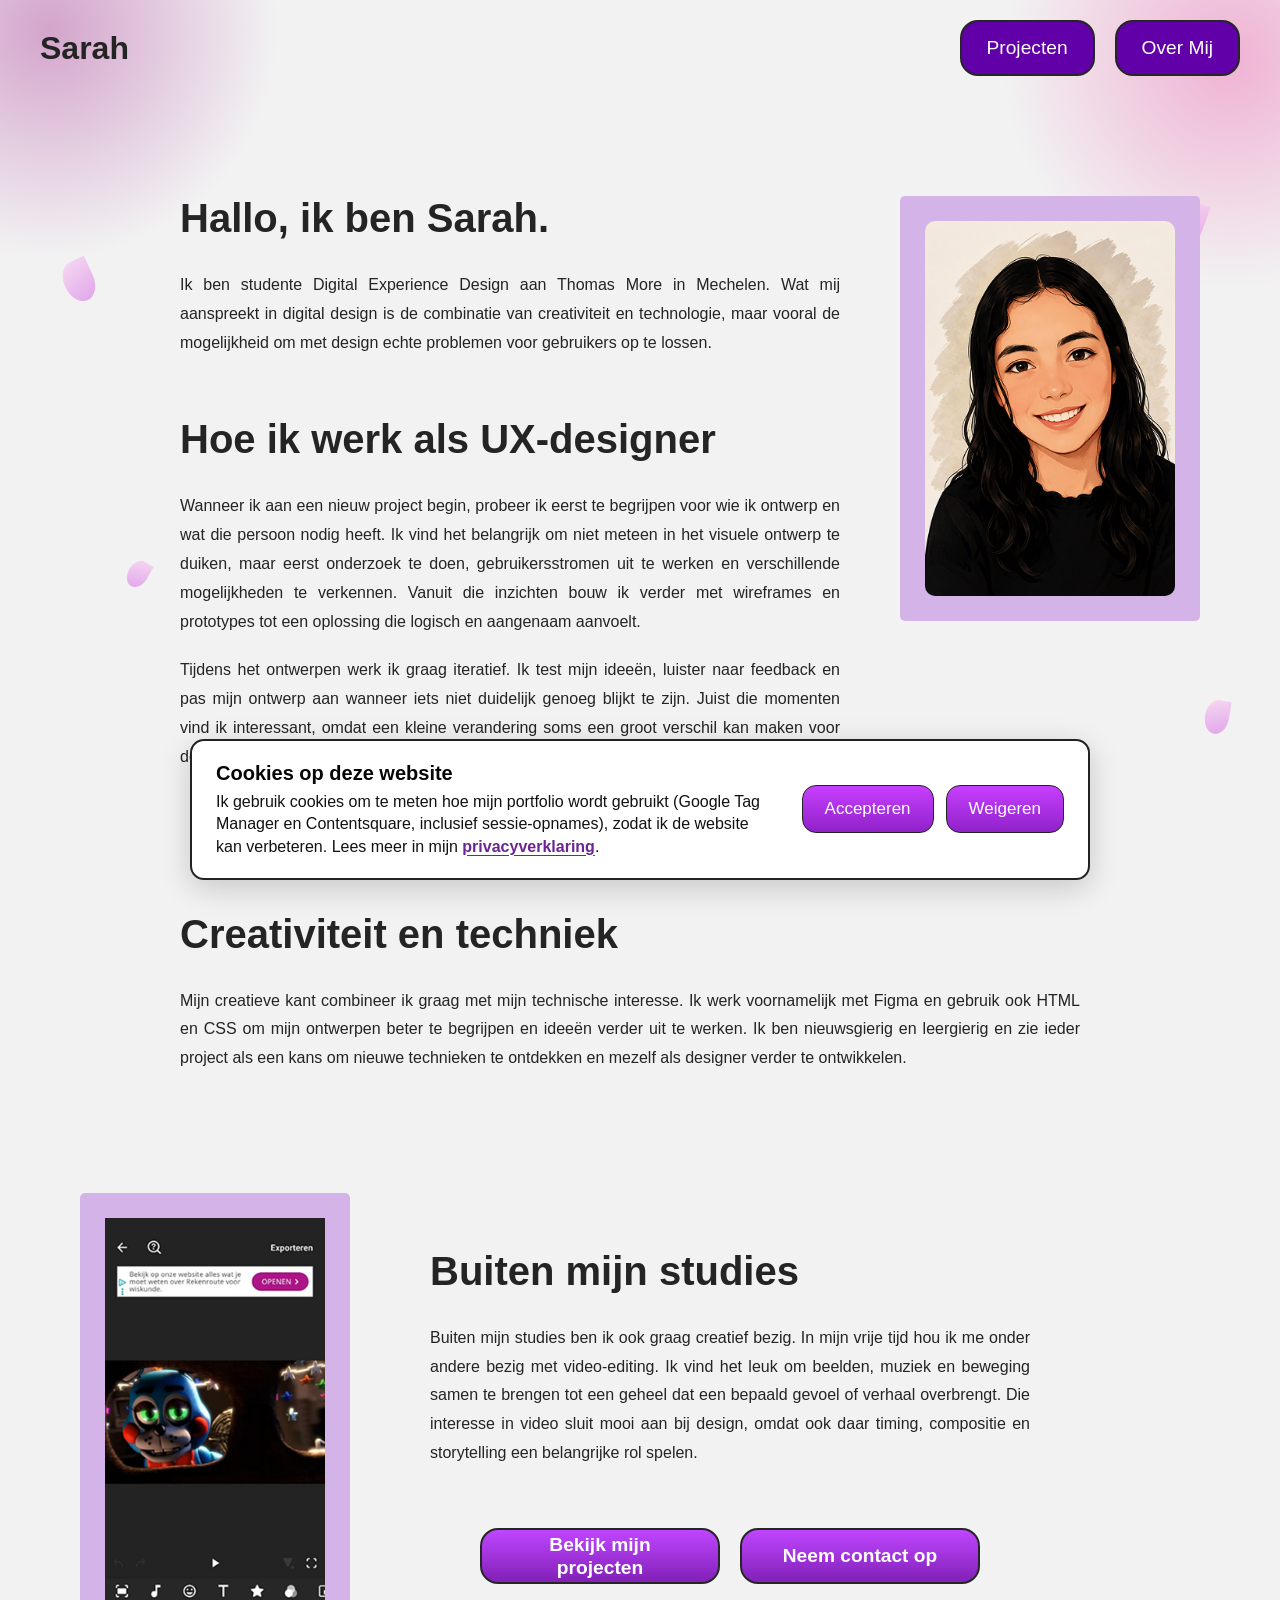
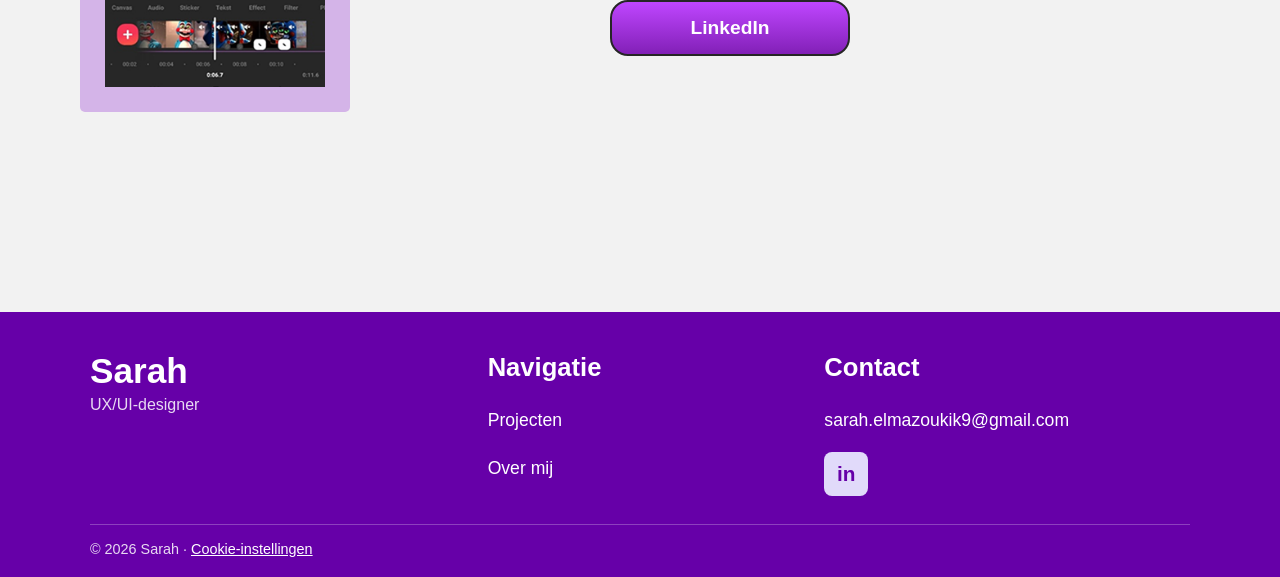
<file: overmij.html>
<!DOCTYPE html>
<html lang="en">

<head>
    <!-- Cookie-standaard: tot er gekozen is, geen analytics-cookies -->
    <script>
        window.dataLayer = window.dataLayer || [];
        function gtag() { dataLayer.push(arguments); }
        gtag('consent', 'default', {
            analytics_storage: 'denied',
            ad_storage: 'denied',
            ad_user_data: 'denied',
            ad_personalization: 'denied'
        });
    </script>
    <script>
        window.dataLayer = window.dataLayer || [];

        function gtag() {
            dataLayer.push(arguments);
        }

        gtag('consent', 'default', {
            analytics_storage: 'denied',
            ad_storage: 'denied',
            ad_user_data: 'denied',
            ad_personalization: 'denied'
        });
    </script>
    <!-- Google Tag Manager -->
    <script>(function (w, d, s, l, i) {
            w[l] = w[l] || []; w[l].push({
                'gtm.start':
                    new Date().getTime(), event: 'gtm.js'
            }); var f = d.getElementsByTagName(s)[0],
                j = d.createElement(s), dl = l != 'dataLayer' ? '&l=' + l : ''; j.async = true; j.src =
                    'https://www.googletagmanager.com/gtm.js?id=' + i + dl; f.parentNode.insertBefore(j, f);
        })(window, document, 'script', 'dataLayer', 'GTM-KX3ZXJXG');</script>
    <!-- End Google Tag Manager -->

    <!-- Start Wingify Async V3.0 SmartCode -->
    <link rel="preconnect" href="https://edge.wingify.net" />
    <script type="text/javascript">
        window._wingify_code || (function () {
            var account_id = 1291154,
                version = 3.0,
                settings_tolerance = 2000,
                hide_element = 'body',
                hide_element_style =
                    'opacity:0 !important;filter:alpha(opacity=0) !important;background:none !important;transition:none !important';
            /* DO NOT EDIT BELOW THIS LINE */
            var n = window, i = document; if (-1 < i.URL.indexOf('__wingify_disable__') || n._wingify_code) return; var t = !1, r = i.currentScript, nonce = r && r.nonce, e = { sT: settings_tolerance, hES: hide_element_style, hE: hide_element }; try { e = Object.assign(e, JSON.parse(localStorage.getItem('_wingify_' + account_id + '_config'))) } catch (e) { } var code = { script: r, nonce: nonce, settings_tolerance: function () { return e.sT }, hide_element: function () { return performance.getEntriesByName('first-contentful-paint')[0] ? '' : e.hE }, hide_element_style: function () { return '{' + e.hES + '}' }, getVersion: function () { return version }, finish: function () { var e; !t && (t = !0, e = i.getElementById('_vis_opt_path_hides')) && e.parentNode.removeChild(e) }, finished: function () { return t }, addScript: function (e) { var t = i.createElement('script'); t.src = e, nonce && t.setAttribute('nonce', nonce), t.fetchPriority = 'high', i.head.appendChild(t) }, init: function () { n._settings_timer = setTimeout(function () { code.finish() }, this.settings_tolerance()); var e, t = this.hide_element(); t && ((e = i.createElement('style')).id = '_vis_opt_path_hides', nonce && e.setAttribute('nonce', nonce), e.textContent = t + this.hide_element_style(), i.head.appendChild(e)), this.addScript('https://edge.wingify.net/tag/' + account_id + '.js') } }; n._wingify_code = code; code.init();
        })();
    </script>
    <!--End Wingify Async SmartCode -->
    <meta charset="UTF-8">
    <meta name="viewport" content="width=device-width, initial-scale=1.0">

    <title>Over mij- Sarah El Mazouki</title>

    <meta name="description"
        content="Leer meer over mij als student UX/UI-designer. Ontdek mijn creatieve en technische vaardigheden, mijn aanpak bij het ontwerpen en mijn interesses buiten mijn studies.">

    <link rel="canonical" href="https://sarah-el-marzouki-portfolio.vercel.app/overmij.html">

    <link rel="stylesheet" href="style.css">
    <link rel="stylesheet" href="animaties.css">
    <link rel="stylesheet" href="page-decor-scroll.css">
    <script defer src="https://t.contentsquare.net/uxa/e393bb985577b.js"></script>
</head>
</head>

<body>
    <!-- Google Tag Manager (noscript) -->
    <noscript><iframe src="https://www.googletagmanager.com/ns.html?id=GTM-KX3ZXJXG" height="0" width="0"
            style="display:none;visibility:hidden"></iframe></noscript>
    <!-- End Google Tag Manager (noscript) -->

    <div class="page-decor" aria-hidden="true">
        <span class="hero-blob hero-blob--1"></span>
        <span class="hero-blob hero-blob--2"></span>

        <span class="petal" style="--s:30px; --r:-25deg; left:5%;  top:260px; --d:0s;"></span>
        <span class="petal" style="--s:20px; --r:30deg;  left:10%; top:560px; --d:-2s;"></span>
        <span class="petal" style="--s:36px; --r:20deg;  right:6%; top:200px; --d:-4s;"></span>
        <span class="petal" style="--s:18px; --r:-40deg; right:11%; top:520px; --d:-1s;"></span>
        <span class="petal" style="--s:24px; --r:10deg;  right:4%;  top:700px; --d:-3s;"></span>
    </div>
    <!-- Navigatie -->
    <header class="site-header">
        <nav class="navbar">

            <a class="logo" href="index.html">Sarah</a>

            <ul class="nav-links">
                <li>
                    <a href="projecten.html">Projecten</a>
                </li>
                <li>
                    <a href="overmij.html">Over Mij</a>
                </li>
            </ul>

            <button class="hamburger" id="hamburger" aria-label="Open navigatiemenu">
                ☰
            </button>
        </nav>

        <div class="mobile-menu" id="mobileMenu">
            <a href="projecten.html">Projecten</a>
            <a href="overmij.html">Over Mij</a>
        </div>
    </header>

    <!-- Content -->

    <main class="about">


        <h1 class="sr-only">Over mij als student UX/UI-designer</h1>
        <!-- Intro + portret -->
        <section class="about-intro">
            <div class="about-text" data-reveal="left">
                <h2>Hallo, ik ben Sarah.</h2>
                <p>
                    Ik ben studente Digital Experience Design aan Thomas More in Mechelen. Wat mij aanspreekt in digital
                    design is de combinatie van creativiteit en technologie, maar vooral de mogelijkheid om met design
                    echte problemen voor gebruikers op te lossen.
                </p>

                <h2>Hoe ik werk als UX-designer</h2>
                <p>
                    Wanneer ik aan een nieuw project begin, probeer ik eerst te begrijpen voor wie ik ontwerp en wat die
                    persoon nodig heeft. Ik vind het belangrijk om niet meteen in het visuele ontwerp te duiken, maar
                    eerst onderzoek te doen, gebruikersstromen uit te werken en verschillende mogelijkheden te
                    verkennen. Vanuit die inzichten bouw ik verder met wireframes en prototypes tot een oplossing die
                    logisch en aangenaam aanvoelt.
                </p>
                <p>
                    Tijdens het ontwerpen werk ik graag iteratief. Ik test mijn ideeën, luister naar feedback en pas
                    mijn ontwerp aan wanneer iets niet duidelijk genoeg blijkt te zijn. Juist die momenten vind ik
                    interessant, omdat een kleine verandering soms een groot verschil kan maken voor de gebruiker.
                </p>
            </div>

            <div class="about-image" data-reveal="right">
                <img src="images/profielfoto.png" alt="Portret van Sarah El Mazouki, student UX/UI-designer">
            </div>
        </section>

        <!-- Creativiteit en techniek -->
        <section class="about-tech">
            <h2>Creativiteit en techniek</h2>
            <p>
                Mijn creatieve kant combineer ik graag met mijn technische interesse. Ik werk voornamelijk met Figma en
                gebruik ook HTML en CSS om mijn ontwerpen beter te begrijpen en ideeën verder uit te werken. Ik ben
                nieuwsgierig en leergierig en zie ieder project als een kans om nieuwe technieken te ontdekken en mezelf
                als designer verder te ontwikkelen.
            </p>
        </section>

        <!-- Buiten mijn studies + knop -->
        <section class="about-hobby">
            <div class="video-hobby" data-reveal="left">
                <img src="images/video.png" alt="Screenshot van een video-edit">
            </div>

            <div class="hobby-text" data-reveal="right">
                <h2>Buiten mijn studies</h2>
                <p>
                    Buiten mijn studies ben ik ook graag creatief bezig. In mijn vrije tijd hou ik me onder andere bezig
                    met video-editing. Ik vind het leuk om beelden, muziek en beweging samen te brengen tot een geheel
                    dat een bepaald gevoel of verhaal overbrengt. Die interesse in video sluit mooi aan bij design,
                    omdat ook daar timing, compositie en storytelling een belangrijke rol spelen.
                </p>
                <div class="button-container">
                    <a href="projecten.html" class="btn">Bekijk mijn projecten</a>
                    <a href="mailto:sarah.elmazoukik9@gmail.com" class="btn">Neem contact op</a>
                    <a href="https://www.linkedin.com/in/sarah-el-marzouki-a95472432/" class="btn" target="_blank"
                        rel="noopener noreferrer">LinkedIn</a>
                </div>
            </div>
        </section>
    </main>
    <footer class="site-footer">
        <div class="footer-container">

            <div class="footer-brand">
                <a class="footer-logo" href="index.html">Sarah</a>
                <p>UX/UI-designer</p>
            </div>

            <nav class="footer-links" aria-label="Footer">
                <h2>Navigatie</h2>
                <a href="projecten.html">Projecten</a>
                <a href="overmij.html">Over mij</a>
            </nav>

            <div class="contact">
                <h2>Contact</h2>
                <a href="mailto:sarah.elmazoukik9@gmail.com">sarah.elmazoukik9@gmail.com</a>
                <a class="linkedin" href="https://www.linkedin.com/in/sarah-el-marzouki-a95472432/">in</a>
            </div>

        </div>


        <p class="footer-copy">© 2026 Sarah · <a href="#" data-cookie-settings>Cookie-instellingen</a></p>
    </footer>
    <script src="script.js"></script>
    <script src="cookie-consent-behouden.js"></script>
    <script>document.documentElement.classList.add('js');</script>
    <script src="animaties.js"></script>
</body>

</html>
</file>
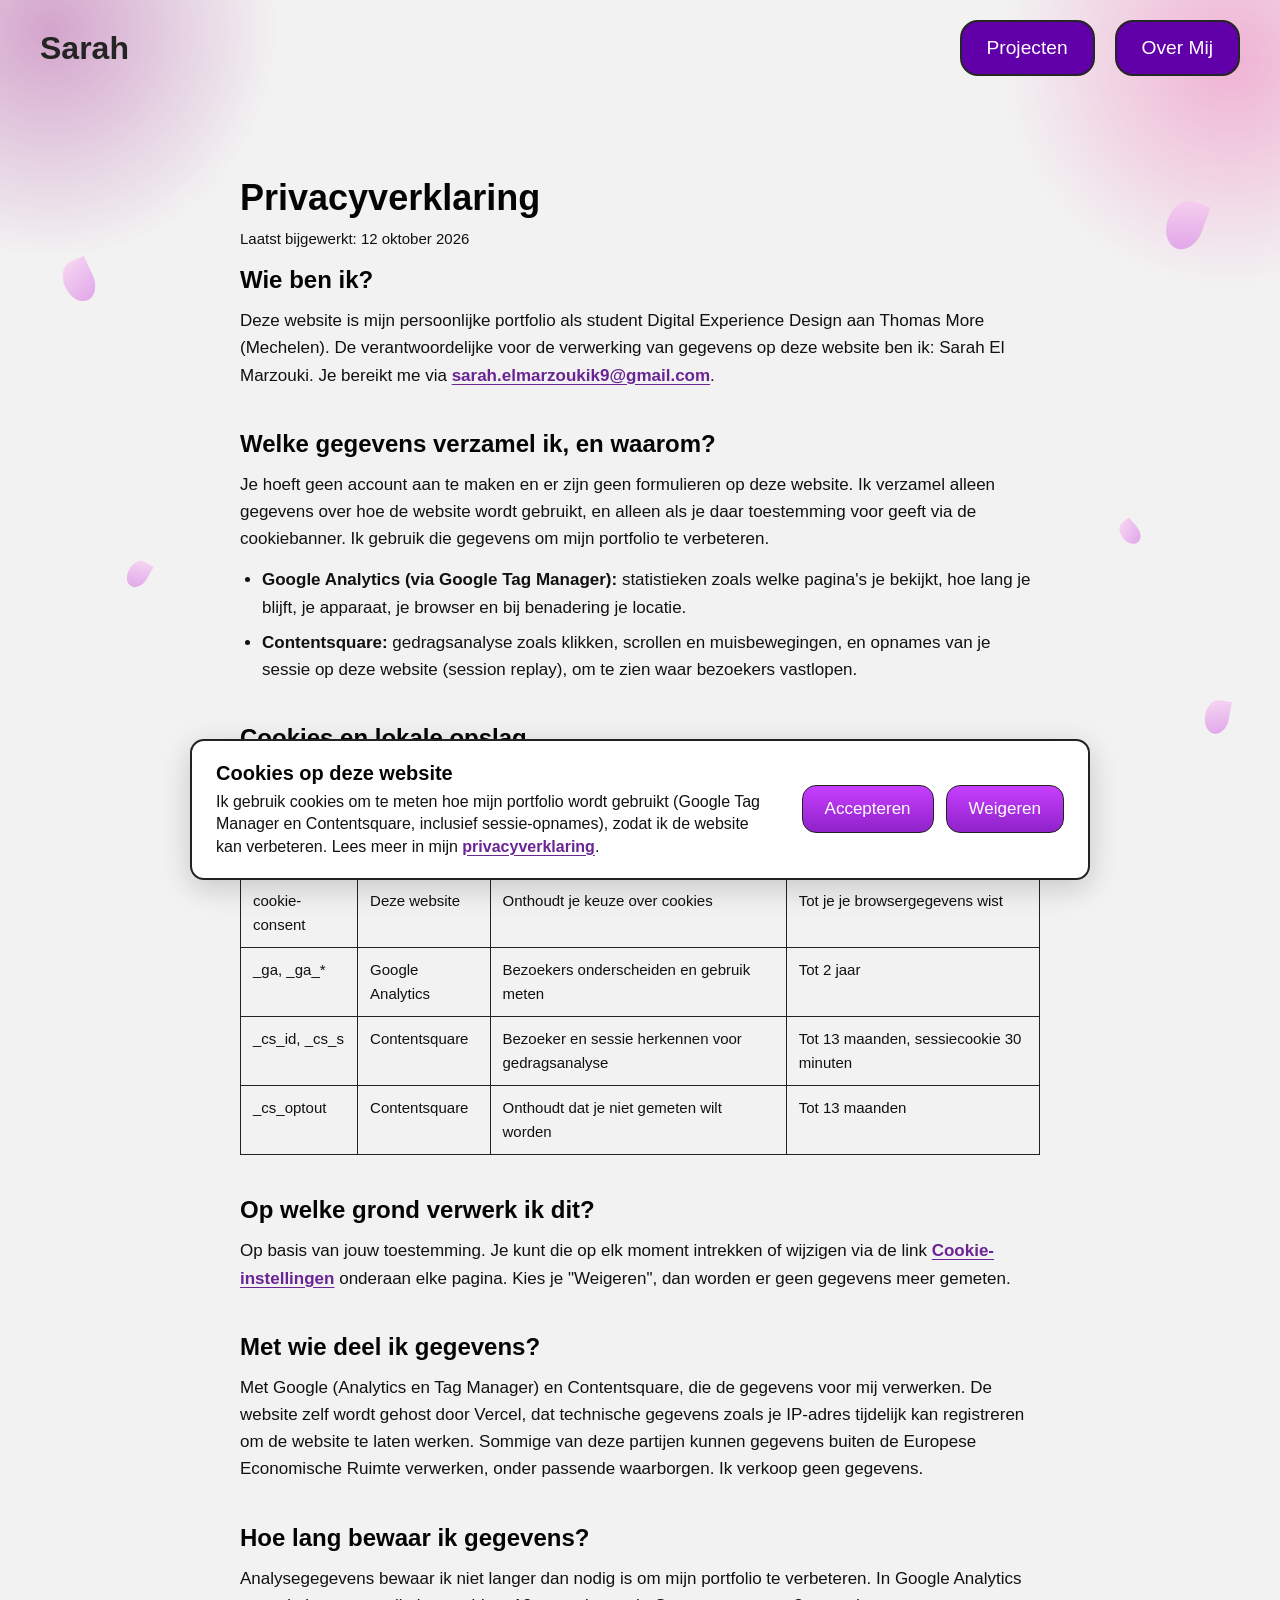
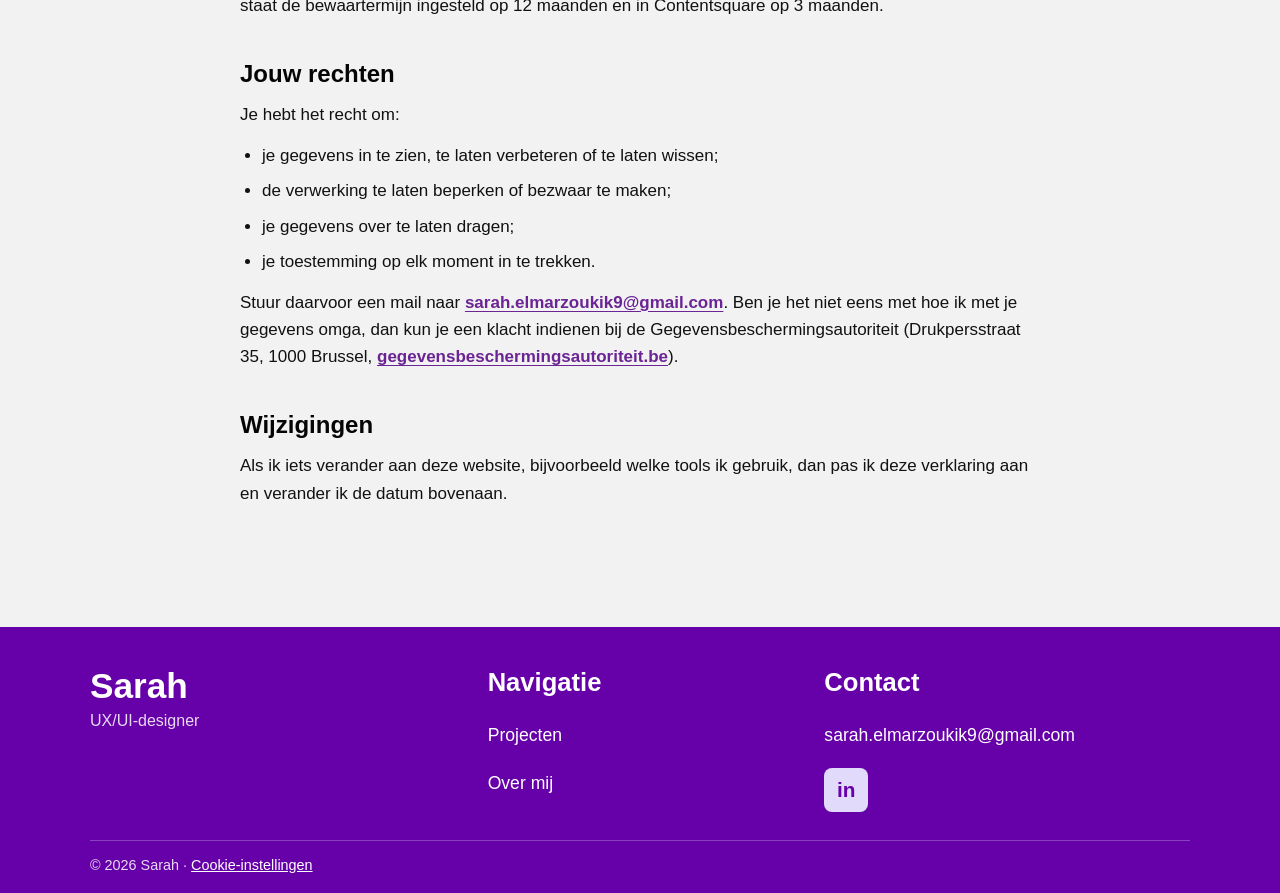
<file: privacy.html>
<!DOCTYPE html>
<html lang="nl">

<head>
    <!-- Cookie-standaard: tot er gekozen is, geen analytics-cookies -->
    <script>
        window.dataLayer = window.dataLayer || [];
        function gtag() { dataLayer.push(arguments); }
        gtag('consent', 'default', {
            analytics_storage: 'denied',
            ad_storage: 'denied',
            ad_user_data: 'denied',
            ad_personalization: 'denied'
        });
    </script>
    <script>
        window.dataLayer = window.dataLayer || [];

        function gtag() {
            dataLayer.push(arguments);
        }

        gtag('consent', 'default', {
            analytics_storage: 'denied',
            ad_storage: 'denied',
            ad_user_data: 'denied',
            ad_personalization: 'denied'
        });
    </script>
    <!-- Google Tag Manager -->
    <script>(function (w, d, s, l, i) {
            w[l] = w[l] || []; w[l].push({
                'gtm.start':
                    new Date().getTime(), event: 'gtm.js'
            }); var f = d.getElementsByTagName(s)[0],
                j = d.createElement(s), dl = l != 'dataLayer' ? '&l=' + l : ''; j.async = true; j.src =
                    'https://www.googletagmanager.com/gtm.js?id=' + i + dl; f.parentNode.insertBefore(j, f);
        })(window, document, 'script', 'dataLayer', 'GTM-KX3ZXJXG');</script>
    <!-- End Google Tag Manager -->

    <!-- Start Wingify Async V3.0 SmartCode -->
    <link rel="preconnect" href="https://edge.wingify.net" />
    <script type="text/javascript">
        window._wingify_code || (function () {
            var account_id = 1291154,
                version = 3.0,
                settings_tolerance = 2000,
                hide_element = 'body',
                hide_element_style =
                    'opacity:0 !important;filter:alpha(opacity=0) !important;background:none !important;transition:none !important';
            /* DO NOT EDIT BELOW THIS LINE */
            var n = window, i = document; if (-1 < i.URL.indexOf('__wingify_disable__') || n._wingify_code) return; var t = !1, r = i.currentScript, nonce = r && r.nonce, e = { sT: settings_tolerance, hES: hide_element_style, hE: hide_element }; try { e = Object.assign(e, JSON.parse(localStorage.getItem('_wingify_' + account_id + '_config'))) } catch (e) { } var code = { script: r, nonce: nonce, settings_tolerance: function () { return e.sT }, hide_element: function () { return performance.getEntriesByName('first-contentful-paint')[0] ? '' : e.hE }, hide_element_style: function () { return '{' + e.hES + '}' }, getVersion: function () { return version }, finish: function () { var e; !t && (t = !0, e = i.getElementById('_vis_opt_path_hides')) && e.parentNode.removeChild(e) }, finished: function () { return t }, addScript: function (e) { var t = i.createElement('script'); t.src = e, nonce && t.setAttribute('nonce', nonce), t.fetchPriority = 'high', i.head.appendChild(t) }, init: function () { n._settings_timer = setTimeout(function () { code.finish() }, this.settings_tolerance()); var e, t = this.hide_element(); t && ((e = i.createElement('style')).id = '_vis_opt_path_hides', nonce && e.setAttribute('nonce', nonce), e.textContent = t + this.hide_element_style(), i.head.appendChild(e)), this.addScript('https://edge.wingify.net/tag/' + account_id + '.js') } }; n._wingify_code = code; code.init();
        })();
    </script>
    <!--End Wingify Async SmartCode -->
    <meta charset="UTF-8">
    <meta name="viewport" content="width=device-width, initial-scale=1.0">

    <title>Cats &amp; Cups | Toegankelijk UX/UI Herontwerp - Sarah El Mazouki</title>

    <meta name="description"
        content="Bekijk de redesign van de lumiere app door Sarah El Mazouki, met focus op toegankelijkheid een gebruiksvriendelijke app.">

    <link rel="canonical" href="https://sarah-el-marzouki-portfolio.vercel.app/privacy.html">

    <link rel="stylesheet" href="style.css">
    <link rel="stylesheet" href="animaties.css">
    <link rel="stylesheet" href="page-decor-scroll.css">
    <script defer src="https://t.contentsquare.net/uxa/e393bb985577b.js"></script>
</head>
</head>

<body>
    <!-- Google Tag Manager (noscript) -->
    <noscript><iframe src="https://www.googletagmanager.com/ns.html?id=GTM-KX3ZXJXG" height="0" width="0"
            style="display:none;visibility:hidden"></iframe></noscript>
    <!-- End Google Tag Manager (noscript) -->

    <div class="page-decor" aria-hidden="true">
        <span class="hero-blob hero-blob--1"></span>
        <span class="hero-blob hero-blob--2"></span>

        <span class="petal" style="--s:30px; --r:-25deg; left:5%;  top:260px; --d:0s;"></span>
        <span class="petal" style="--s:20px; --r:30deg;  left:10%; top:560px; --d:-2s;"></span>
        <span class="petal" style="--s:36px; --r:20deg;  right:6%; top:200px; --d:-4s;"></span>
        <span class="petal" style="--s:18px; --r:-40deg; right:11%; top:520px; --d:-1s;"></span>
        <span class="petal" style="--s:24px; --r:10deg;  right:4%;  top:700px; --d:-3s;"></span>
    </div>
    <header class="site-header">
        <nav class="navbar">

            <a class="logo" href="index.html">Sarah</a>

            <ul class="nav-links">
                <li>
                    <a href="projecten.html">Projecten</a>
                </li>
                <li>
                    <a href="overmij.html">Over Mij</a>
                </li>
            </ul>

            <button class="hamburger" id="hamburger" aria-label="Open navigatiemenu">
                ☰
            </button>
        </nav>

        <div class="mobile-menu" id="mobileMenu">
            <a href="projecten.html">Projecten</a>
            <a href="overmij.html">Over Mij</a>
        </div>
    </header>

    <main class="privacy">

        <h1>Privacyverklaring</h1>
        <p class="privacy-updated">Laatst bijgewerkt: 12 oktober 2026</p>

        <section>
            <h2>Wie ben ik?</h2>
            <p>
                Deze website is mijn persoonlijke portfolio als student Digital Experience Design aan Thomas More
                (Mechelen). De verantwoordelijke voor de verwerking van gegevens op deze website ben ik:
                Sarah El Marzouki. Je bereikt me via <a
                    href="mailto:sarah.elmarzoukik9@gmail.com">sarah.elmarzoukik9@gmail.com</a>.
            </p>
        </section>

        <section>
            <h2>Welke gegevens verzamel ik, en waarom?</h2>
            <p>
                Je hoeft geen account aan te maken en er zijn geen formulieren op deze website. Ik verzamel alleen
                gegevens over hoe de website wordt gebruikt, en alleen als je daar toestemming voor geeft via de
                cookiebanner. Ik gebruik die gegevens om mijn portfolio te verbeteren.
            </p>
            <ul>
                <li><strong>Google Analytics (via Google Tag Manager):</strong> statistieken zoals welke pagina's je
                    bekijkt, hoe lang je blijft, je apparaat, je browser en bij benadering je locatie.</li>
                <li><strong>Contentsquare:</strong> gedragsanalyse zoals klikken, scrollen en muisbewegingen, en
                    opnames van je sessie op deze website (session replay), om te zien waar bezoekers vastlopen.</li>
            </ul>
        </section>

        <section>
            <h2>Cookies en lokale opslag</h2>
            <p>
                Zonder jouw toestemming worden er geen analytische cookies geplaatst. Je keuze zelf wordt bewaard in
                de lokale opslag van je browser.
            </p>
            <div class="privacy-table-wrap">
                <table>
                    <thead>
                        <tr>
                            <th scope="col">Naam</th>
                            <th scope="col">Van</th>
                            <th scope="col">Doel</th>
                            <th scope="col">Bewaartermijn</th>
                        </tr>
                    </thead>
                    <tbody>
                        <tr>
                            <td>cookie-consent</td>
                            <td>Deze website</td>
                            <td>Onthoudt je keuze over cookies</td>
                            <td>Tot je je browsergegevens wist</td>
                        </tr>
                        <tr>
                            <td>_ga, _ga_*</td>
                            <td>Google Analytics</td>
                            <td>Bezoekers onderscheiden en gebruik meten</td>
                            <td>Tot 2 jaar</td>
                        </tr>
                        <tr>
                            <td>_cs_id, _cs_s</td>
                            <td>Contentsquare</td>
                            <td>Bezoeker en sessie herkennen voor gedragsanalyse</td>
                            <td>Tot 13 maanden, sessiecookie 30 minuten</td>
                        </tr>
                        <tr>
                            <td>_cs_optout</td>
                            <td>Contentsquare</td>
                            <td>Onthoudt dat je niet gemeten wilt worden</td>
                            <td>Tot 13 maanden</td>
                        </tr>
                    </tbody>
                </table>
            </div>
        </section>

        <section>
            <h2>Op welke grond verwerk ik dit?</h2>
            <p>
                Op basis van jouw toestemming. Je kunt die op elk moment intrekken of wijzigen via de link
                <a href="#" data-cookie-settings>Cookie-instellingen</a> onderaan elke pagina. Kies je "Weigeren", dan
                worden er geen gegevens meer gemeten.
            </p>
        </section>

        <section>
            <h2>Met wie deel ik gegevens?</h2>
            <p>
                Met Google (Analytics en Tag Manager) en Contentsquare, die de gegevens voor mij verwerken. De website
                zelf wordt gehost door Vercel, dat technische gegevens zoals je IP-adres tijdelijk kan registreren om
                de website te laten werken. Sommige van deze partijen kunnen gegevens buiten de Europese Economische
                Ruimte verwerken, onder passende waarborgen. Ik verkoop geen gegevens.
            </p>
        </section>

        <section>
            <h2>Hoe lang bewaar ik gegevens?</h2>
            <p>
                Analysegegevens bewaar ik niet langer dan nodig is om mijn portfolio te verbeteren. In Google Analytics
                staat de bewaartermijn ingesteld op 12 maanden en in Contentsquare op 3 maanden.
            </p>
        </section>

        <section>
            <h2>Jouw rechten</h2>
            <p>Je hebt het recht om:</p>
            <ul>
                <li>je gegevens in te zien, te laten verbeteren of te laten wissen;</li>
                <li>de verwerking te laten beperken of bezwaar te maken;</li>
                <li>je gegevens over te laten dragen;</li>
                <li>je toestemming op elk moment in te trekken.</li>
            </ul>
            <p>
                Stuur daarvoor een mail naar <a
                    href="mailto:sarah.elmarzoukik9@gmail.com">sarah.elmarzoukik9@gmail.com</a>. Ben je het
                niet eens met hoe ik met je gegevens omga, dan kun je een klacht indienen bij de
                Gegevensbeschermingsautoriteit (Drukpersstraat 35, 1000 Brussel,
                <a href="https://www.gegevensbeschermingsautoriteit.be" target="_blank"
                    rel="noopener noreferrer">gegevensbeschermingsautoriteit.be</a>).
            </p>
        </section>

        <section>
            <h2>Wijzigingen</h2>
            <p>
                Als ik iets verander aan deze website, bijvoorbeeld welke tools ik gebruik, dan pas ik deze
                verklaring aan en verander ik de datum bovenaan.
            </p>
        </section>

    </main>

    <footer class="site-footer">
        <div class="footer-container">

            <div class="footer-brand">
                <a class="footer-logo" href="index.html">Sarah</a>
                <p>UX/UI-designer</p>
            </div>

            <nav class="footer-links" aria-label="Footer">
                <h2>Navigatie</h2>
                <a href="projecten.html">Projecten</a>
                <a href="overmij.html">Over mij</a>
            </nav>

            <div class="contact">
                <h2>Contact</h2>
                <a href="mailto:sarah.elmarzoukik9@gmail.com">sarah.elmarzoukik9@gmail.com</a>
                <a class="linkedin" href="https://www.linkedin.com/in/sarah-el-marzouki-a95472432/"
                    aria-label="LinkedIn-profiel">in</a>
            </div>

        </div>

        <p class="footer-copy">© 2026 Sarah · <a href="#" data-cookie-settings>Cookie-instellingen</a></p>
    </footer>

    <script src="script.js"></script>
    <script src="cookie-consent-behouden.js"></script>
    <script>document.documentElement.classList.add('js');</script>
    <script src="animaties.js"></script>
</body>

</html>
</file>
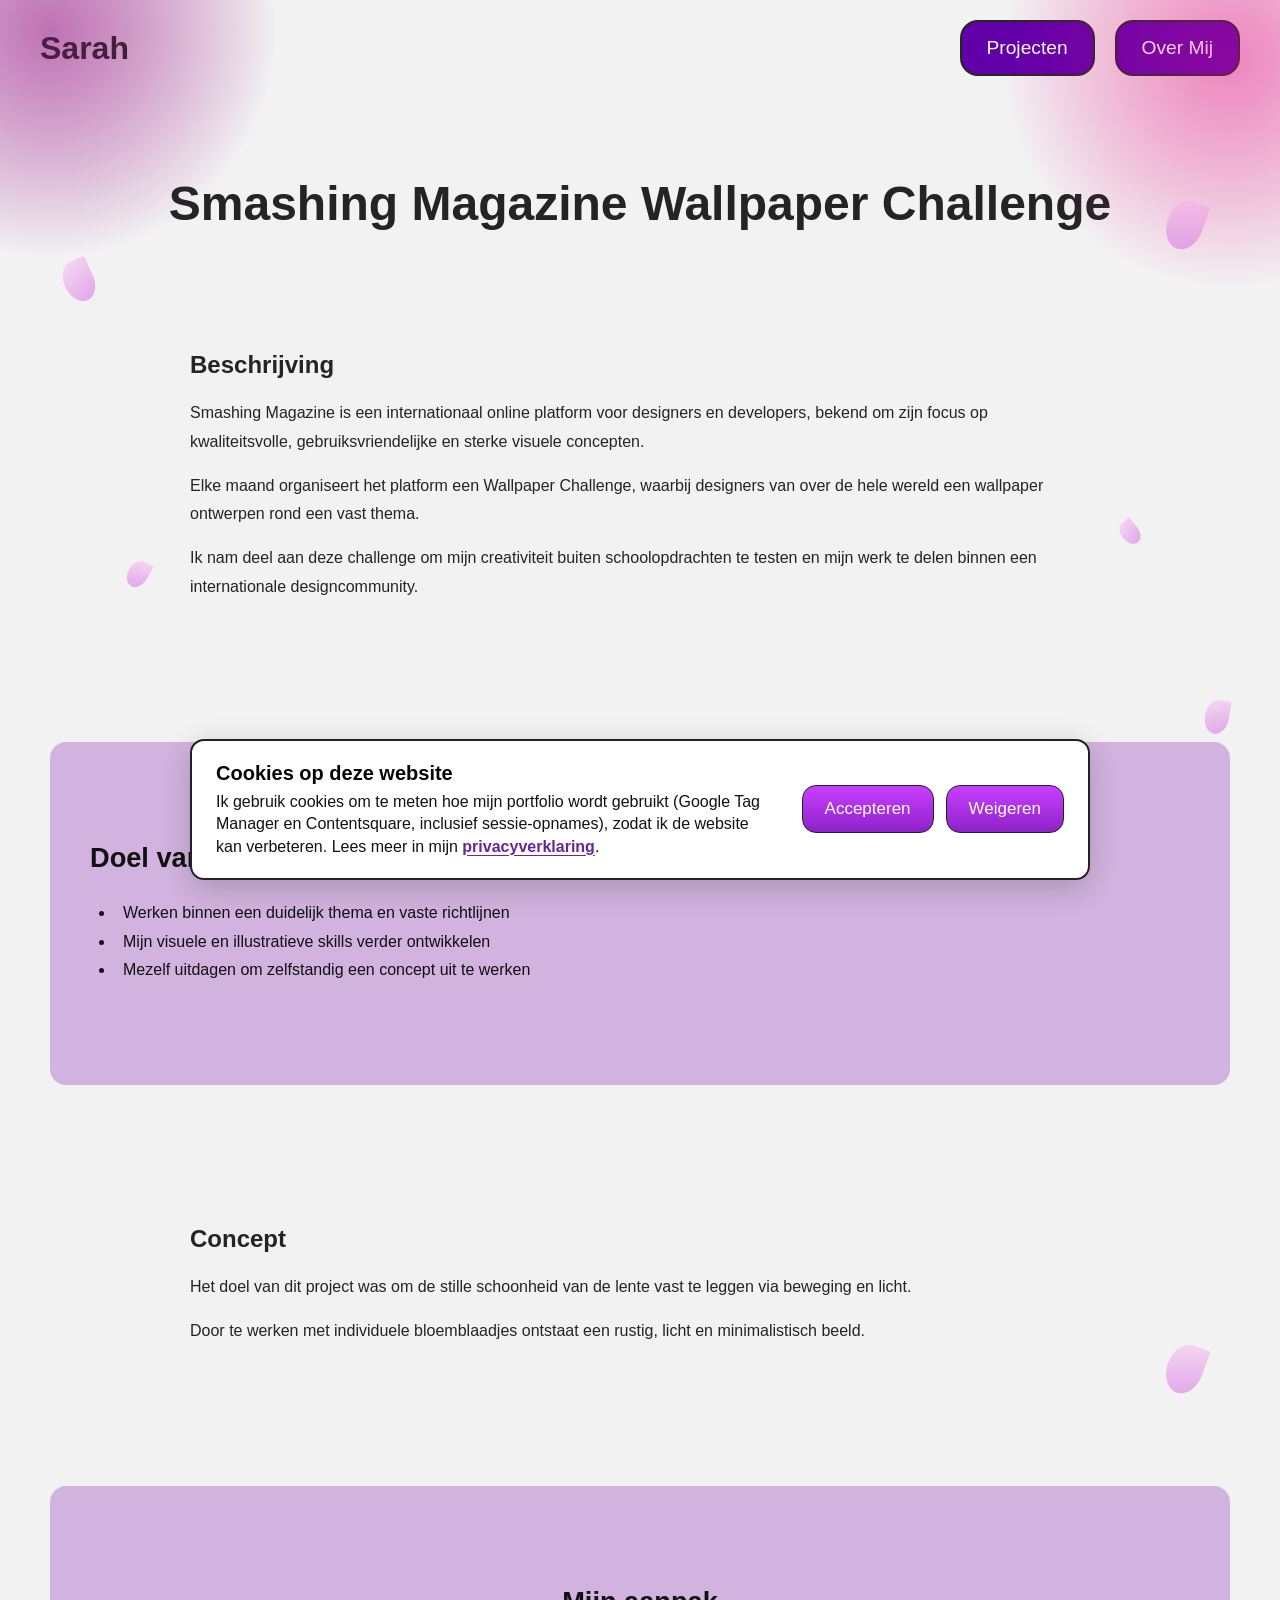
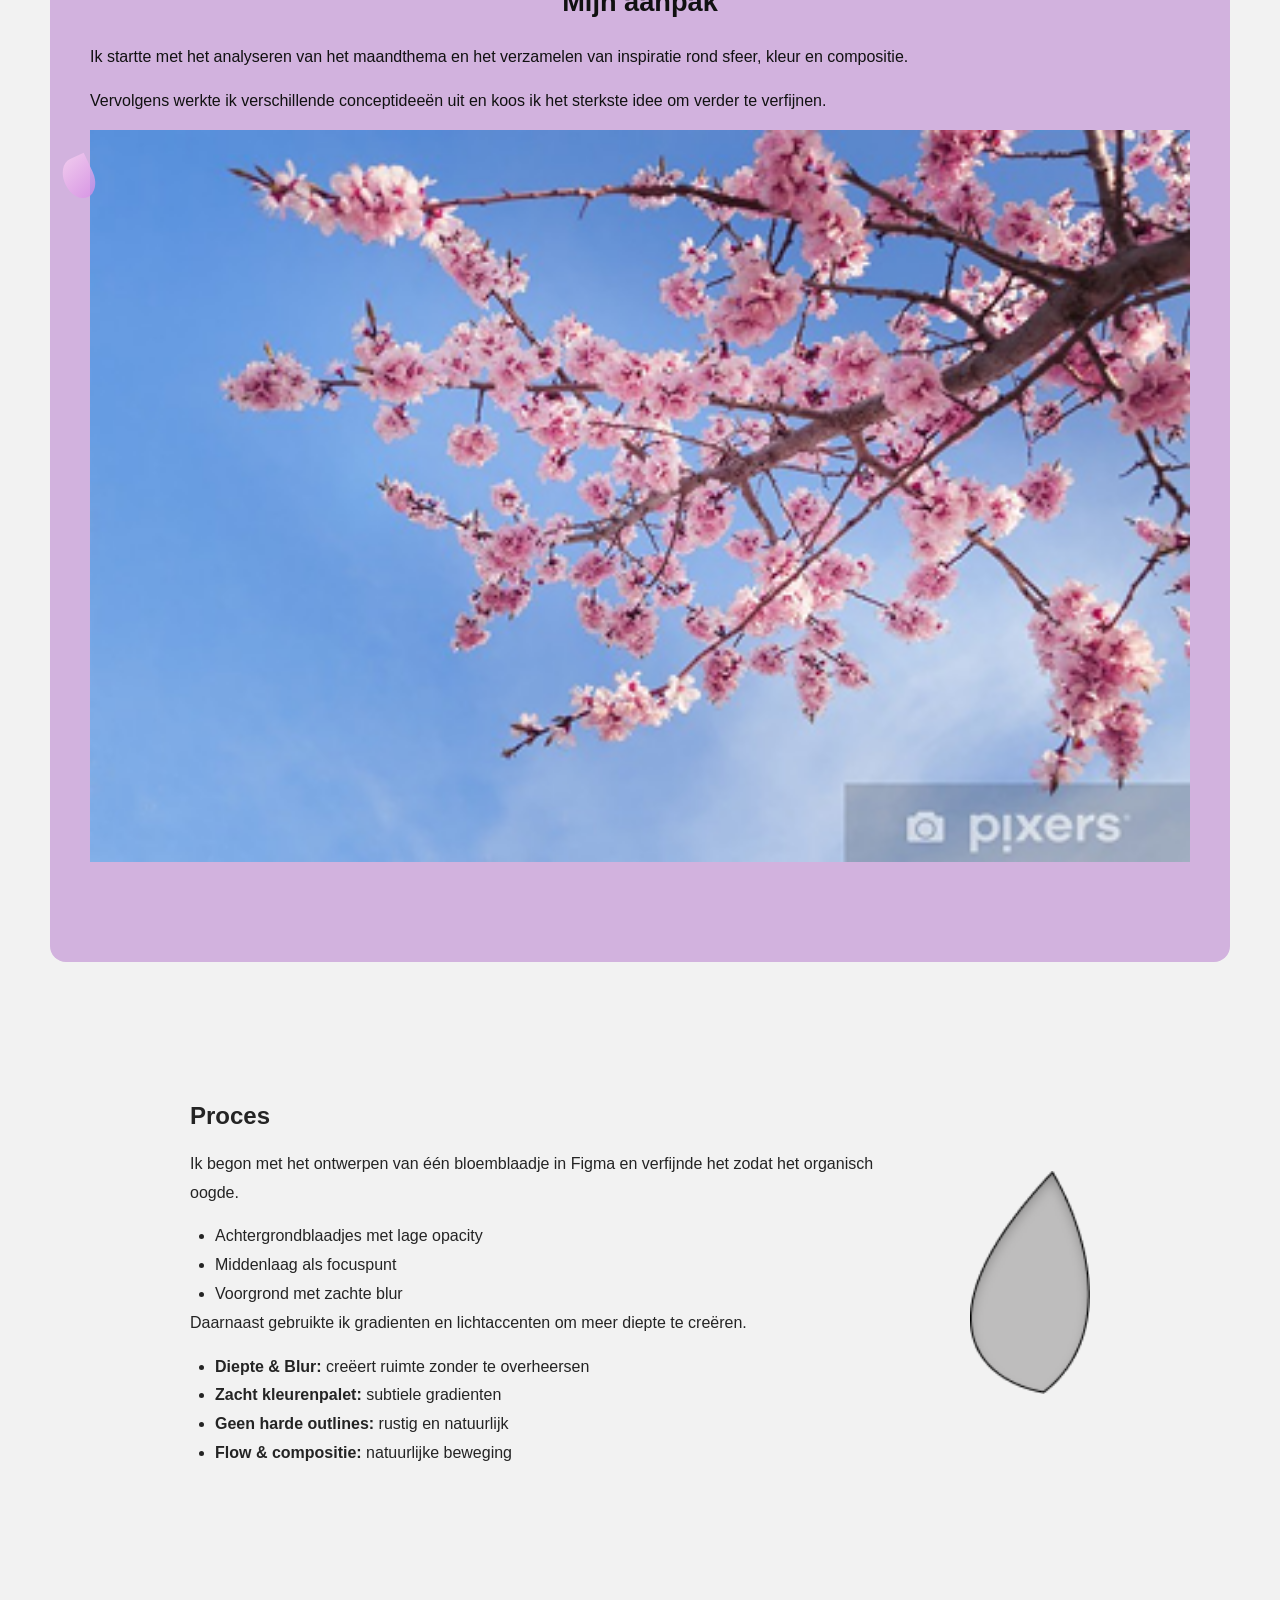
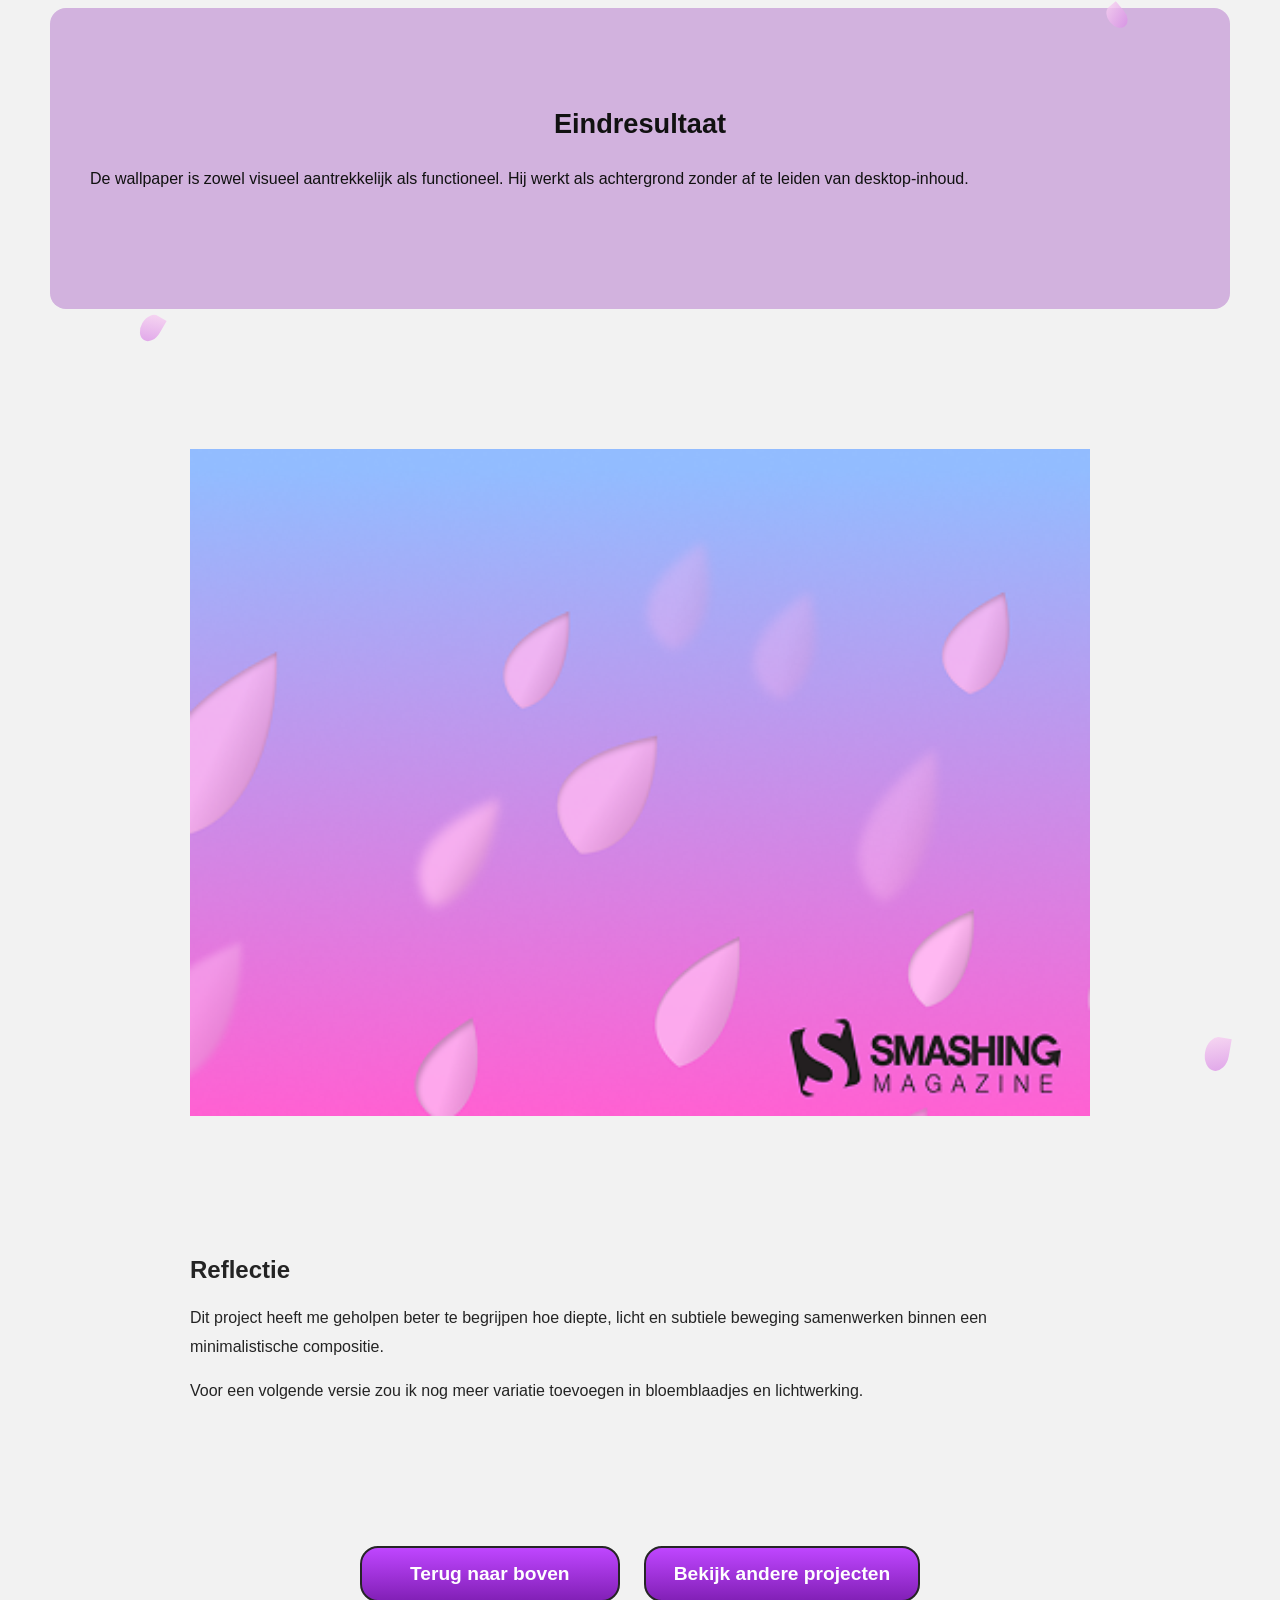
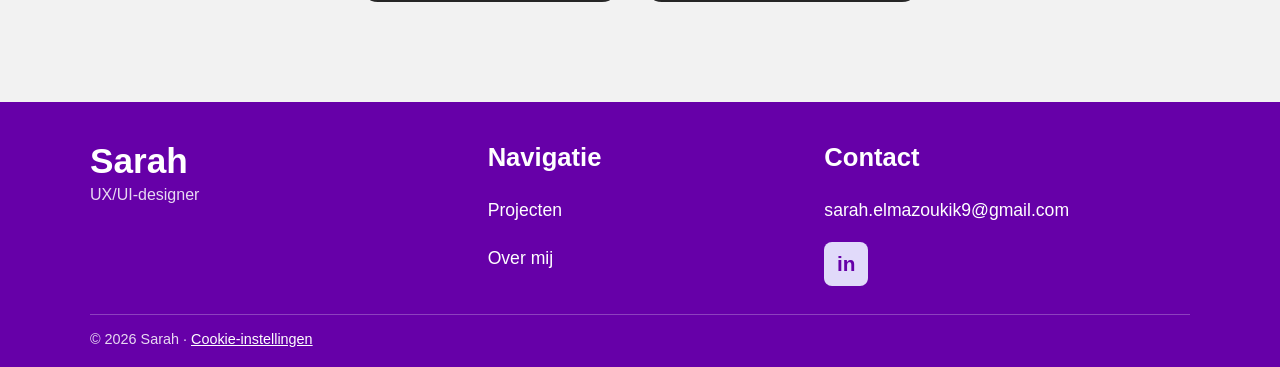
<file: wallpaper.html>
<!DOCTYPE html>
<html lang="nl">

<head>
    <!-- Cookie-standaard: tot er gekozen is, geen analytics-cookies -->
    <script>
        window.dataLayer = window.dataLayer || [];
        function gtag() { dataLayer.push(arguments); }
        gtag('consent', 'default', {
            analytics_storage: 'denied',
            ad_storage: 'denied',
            ad_user_data: 'denied',
            ad_personalization: 'denied'
        });
    </script>
    <script>
        window.dataLayer = window.dataLayer || [];

        function gtag() {
            dataLayer.push(arguments);
        }

        gtag('consent', 'default', {
            analytics_storage: 'denied',
            ad_storage: 'denied',
            ad_user_data: 'denied',
            ad_personalization: 'denied'
        });
    </script>
    <!-- Google Tag Manager -->
    <script>(function (w, d, s, l, i) {
            w[l] = w[l] || []; w[l].push({
                'gtm.start':
                    new Date().getTime(), event: 'gtm.js'
            }); var f = d.getElementsByTagName(s)[0],
                j = d.createElement(s), dl = l != 'dataLayer' ? '&l=' + l : ''; j.async = true; j.src =
                    'https://www.googletagmanager.com/gtm.js?id=' + i + dl; f.parentNode.insertBefore(j, f);
        })(window, document, 'script', 'dataLayer', 'GTM-KX3ZXJXG');</script>
    <!-- End Google Tag Manager -->

    <!-- Start Wingify Async V3.0 SmartCode -->
    <link rel="preconnect" href="https://edge.wingify.net" />
    <script type="text/javascript">
        window._wingify_code || (function () {
            var account_id = 1291154,
                version = 3.0,
                settings_tolerance = 2000,
                hide_element = 'body',
                hide_element_style =
                    'opacity:0 !important;filter:alpha(opacity=0) !important;background:none !important;transition:none !important';
            /* DO NOT EDIT BELOW THIS LINE */
            var n = window, i = document; if (-1 < i.URL.indexOf('__wingify_disable__') || n._wingify_code) return; var t = !1, r = i.currentScript, nonce = r && r.nonce, e = { sT: settings_tolerance, hES: hide_element_style, hE: hide_element }; try { e = Object.assign(e, JSON.parse(localStorage.getItem('_wingify_' + account_id + '_config'))) } catch (e) { } var code = { script: r, nonce: nonce, settings_tolerance: function () { return e.sT }, hide_element: function () { return performance.getEntriesByName('first-contentful-paint')[0] ? '' : e.hE }, hide_element_style: function () { return '{' + e.hES + '}' }, getVersion: function () { return version }, finish: function () { var e; !t && (t = !0, e = i.getElementById('_vis_opt_path_hides')) && e.parentNode.removeChild(e) }, finished: function () { return t }, addScript: function (e) { var t = i.createElement('script'); t.src = e, nonce && t.setAttribute('nonce', nonce), t.fetchPriority = 'high', i.head.appendChild(t) }, init: function () { n._settings_timer = setTimeout(function () { code.finish() }, this.settings_tolerance()); var e, t = this.hide_element(); t && ((e = i.createElement('style')).id = '_vis_opt_path_hides', nonce && e.setAttribute('nonce', nonce), e.textContent = t + this.hide_element_style(), i.head.appendChild(e)), this.addScript('https://edge.wingify.net/tag/' + account_id + '.js') } }; n._wingify_code = code; code.init();
        })();
    </script>
    <!--End Wingify Async SmartCode -->
    <meta charset="UTF-8">
    <meta name="viewport" content="width=device-width, initial-scale=1.0">

    <title>Wallpaper wedstrijd Toegankelijk UX/UI Herontwerp - Sarah El Mazouki</title>

    <meta name="description" content="Bekijk een aantal projecten door Sarah El Mazouki.">

    <link rel="canonical" href="https://sarah-el-marzouki-portfolio.vercel.app/wallpaper.html">

    <link rel="stylesheet" href="style.css">
    <link rel="stylesheet" href="animaties.css">
    <link rel="stylesheet" href="page-decor-scroll.css">
    <script defer src="https://t.contentsquare.net/uxa/e393bb985577b.js"></script>
</head>
</head>

<body>
    <!-- Google Tag Manager (noscript) -->
    <noscript><iframe src="https://www.googletagmanager.com/ns.html?id=GTM-KX3ZXJXG" height="0" width="0"
            style="display:none;visibility:hidden"></iframe></noscript>
    <!-- End Google Tag Manager (noscript) -->

    <div class="page-decor" aria-hidden="true">
        <span class="hero-blob hero-blob--1"></span>
        <span class="hero-blob hero-blob--2"></span>

        <span class="petal" style="--s:30px; --r:-25deg; left:5%;  top:260px; --d:0s;"></span>
        <span class="petal" style="--s:20px; --r:30deg;  left:10%; top:560px; --d:-2s;"></span>
        <span class="petal" style="--s:36px; --r:20deg;  right:6%; top:200px; --d:-4s;"></span>
        <span class="petal" style="--s:18px; --r:-40deg; right:11%; top:520px; --d:-1s;"></span>
        <span class="petal" style="--s:24px; --r:10deg;  right:4%;  top:700px; --d:-3s;"></span>
    </div>
    <header class="site-header">
        <nav class="navbar">

            <a class="logo" href="index.html">Sarah</a>

            <ul class="nav-links">
                <li>
                    <a href="projecten.html">Projecten</a>
                </li>
                <li>
                    <a href="overmij.html">Over Mij</a>
                </li>
            </ul>

            <button class="hamburger" id="hamburger" aria-label="Open navigatiemenu">
                ☰
            </button>
        </nav>

        <div class="mobile-menu" id="mobileMenu">
            <a href="projecten.html">Projecten</a>
            <a href="overmij.html">Over Mij</a>
        </div>
    </header>
    <main class="case-study wallpaper">
        <div class="hero-decor" aria-hidden="true">
            <span class="hero-blob hero-blob--1"></span>
            <span class="hero-blob hero-blob--2"></span>

            <span class="petal" style="--s:30px; --r:-25deg; left:5%;  top:34%; --d:0s;"></span>
            <span class="petal" style="--s:20px; --r:30deg;  left:11%; top:68%; --d:-2s;"></span>
            <span class="petal" style="--s:36px; --r:20deg;  right:6%; top:26%; --d:-4s;"></span>
            <span class="petal" style="--s:18px; --r:-40deg; right:12%; top:62%; --d:-1s;"></span>
            <span class="petal" style="--s:24px; --r:10deg;  right:4%;  top:82%; --d:-3s;"></span>
        </div>
        <h1>Smashing Magazine Wallpaper Challenge</h1>
        <section>
            <h2>Beschrijving</h2>
            <p>
                Smashing Magazine is een internationaal online platform voor designers en developers, bekend om zijn
                focus op kwaliteitsvolle, gebruiksvriendelijke en sterke visuele concepten.
            </p>
            <p>
                Elke maand organiseert het platform een Wallpaper Challenge,
                waarbij designers van over de hele wereld een wallpaper ontwerpen rond een vast thema.
            </p>
            <p>
                Ik nam deel aan deze challenge om mijn creativiteit buiten schoolopdrachten te testen en mijn werk te
                delen binnen een internationale designcommunity.
            </p>
        </section>
        <section class="purple-block">
            <div class="purple-block_inner">
                <h2>Doel van het project</h2>
                <ul>
                    <li>Werken binnen een duidelijk thema en vaste richtlijnen</li>
                    <li>Mijn visuele en illustratieve skills verder ontwikkelen</li>
                    <li>Mezelf uitdagen om zelfstandig een concept uit te werken</li>
                </ul>
            </div>
        </section>
        <section>
            <h2>Concept</h2>
            <p>
                Het doel van dit project was om de stille schoonheid van de lente vast te leggen via beweging en licht.
            </p>
            <p>
                Door te werken met individuele bloemblaadjes ontstaat een rustig, licht en minimalistisch beeld.
            </p>
        </section>
        <section class="purple-block">
            <div class="purple-block__inner">
                <h2>Mijn aanpak</h2>
                <p>
                    Ik startte met het analyseren van het maandthema en het verzamelen van inspiratie rond sfeer, kleur
                    en
                    compositie.
                </p>
                <p>
                    Vervolgens werkte ik verschillende conceptideeën uit en koos ik het sterkste idee om verder te
                    verfijnen.
                </p>
                <img src="images/bloem.png" alt="">
            </div>
        </section>

        <section class="process-section">
            <div class="process-wrapper">
                <div class="process-content">

                    <h2>Proces</h2>
                    <p>
                        Ik begon met het ontwerpen van één bloemblaadje in Figma en verfijnde het zodat het organisch
                        oogde.
                    </p>
                    <ul>
                        <li>Achtergrondblaadjes met lage opacity</li>
                        <li>Middenlaag als focuspunt</li>
                        <li>Voorgrond met zachte blur</li>
                    </ul>

                    <p>
                        Daarnaast gebruikte ik gradienten en lichtaccenten om meer diepte te creëren.
                    </p>
                    <ul>
                        <li><strong>Diepte & Blur:</strong> creëert ruimte zonder te overheersen</li>
                        <li><strong>Zacht kleurenpalet:</strong> subtiele gradienten</li>
                        <li><strong>Geen harde outlines:</strong> rustig en natuurlijk</li>
                        <li><strong>Flow & compositie:</strong> natuurlijke beweging</li>
                    </ul>
                </div>
                <div class="process-image">
                    <img src="images/Blaadje.png" alt="bloemblaadje">
                </div>
            </div>
        </section>
        <section class="purple-block purple-block--compact">
            <div class="purple-block__inner">
                <h2>Eindresultaat</h2>
                <p>
                    De wallpaper is zowel visueel aantrekkelijk als functioneel.
                    Hij werkt als achtergrond zonder af te leiden van desktop-inhoud.
                </p>
            </div>
        </section>

        <section class="result">
            <img class="result-image" src="images/Rectangle 29 (1).png" alt="Wallpaper met roze bloemblaadjes">
        </section>

        <section>

            <h2>Reflectie</h2>
            <p>
                Dit project heeft me geholpen beter te begrijpen hoe diepte, licht en subtiele beweging samenwerken
                binnen een minimalistische compositie.
            </p>
            <p>Voor een volgende versie zou ik nog meer variatie toevoegen in bloemblaadjes en lichtwerking.</p>
        </section>
        <div class="project-nav">
            <a href="#top" class="btn">Terug naar boven</a>
            <a href="projecten.html" class="btn">Bekijk andere projecten</a>
        </div>
    </main>

    <footer class="site-footer">
        <div class="footer-container">

            <div class="footer-brand">
                <a class="footer-logo" href="index.html">Sarah</a>
                <p>UX/UI-designer</p>
            </div>

            <nav class="footer-links" aria-label="Footer">
                <h2>Navigatie</h2>
                <a href="projecten.html">Projecten</a>
                <a href="overmij.html">Over mij</a>
            </nav>

            <div class="contact">
                <h2>Contact</h2>
                <a href="mailto:sarah.elmazoukik9@gmail.com">sarah.elmazoukik9@gmail.com</a>
                <a class="linkedin" href="https://www.linkedin.com/in/sarah-el-marzouki-a95472432/"
                    aria-label="LinkedIn-profiel">in</a>
            </div>

        </div>
        <p class="footer-copy">© 2026 Sarah · <a href="#" data-cookie-settings>Cookie-instellingen</a></p>
    </footer>
    <script src="script.js"></script>
    <script src="cookie-consent-behouden.js"></script>
    <script>document.documentElement.classList.add('js');</script>
    <script src="animaties.js"></script>
</body>

</html>
</file>
<file: style.css>
/* =========================
   BASIS
========================= */

:root {
    --purple: #6100a8;
    --button-purple: #8f22c9;
    --button-light: #c83fff;
    --light-purple: #c6a0d6;
    --dark: #242424;
    --white: #ffffff;
    --background: #ffffff;
}

* {
    box-sizing: border-box;
    margin: 0;
    padding: 0;
}

html {
    scroll-behavior: smooth;
}

body {
    min-height: 100vh;
    overflow-x: hidden;
    background: var(--background);
    color: var(--dark);
    font-family: arial, sans-serif;
    background-color: white;
}

a {
    color: inherit;
}

button,
a {
    -webkit-tap-highlight-color: transparent;
}

/* =========================
   NAVIGATIE
========================= */
.navbar {
    display: flex;
    align-items: center;
    justify-content: space-between;
    width: 100%;
    padding: 20px 40px;
    box-sizing: border-box;
}

.nav-links {
    display: flex;
    align-items: center;
    gap: 20px;
    margin: 0;
    padding: 0;
    list-style: none;
}

.hamburger {
    display: none;
    font-size: 2rem;
    line-height: 1;
    cursor: pointer;
    background: none;
    border: none;
    color: inherit;
}
.logo{
    text-decoration:none;
}

/* Tablet en gsm: links verbergen, hamburger tonen */
@media (max-width: 1024px) {
    .navbar {
        padding: 20px 30px;
    }

    .nav-links {
        display: none;
    }

    .hamburger {
        display: block;
    }
}

@media (max-width: 640px) {
    .navbar {
        padding: 20px;   /* gelijk aan de zijmarge van je hero-tekst */
    }
}
/* =========================
   HERO
========================= */

.hero {
    display: flex;
    justify-content: center;
    padding: 85px 20px 120px;
}

.hero-content {
    width: 100%;
    max-width: 900px;
}

.hero h1 {
    margin: 0 0 34px;
    color: #050505;
    font-size: 36px;
    font-weight: bold;
    line-height: 1.2;
}

.hero p {
    max-width: none;
    margin: 0;
    color: #101010;
    font-size: 18px;
    line-height: 1.35;
    text-align: justify;
}

.hero-buttons {
    display: flex;
    align-items: center;
    justify-content: space-between;
    gap: 30px;
    margin-top: 60px;
    padding: 0 11.5%;
}

/* =========================
   KNOPPEN
========================= */
.button,
.about-button {
    display: inline-flex;
    align-items: center;
    justify-content: center;
    border: 1px solid #222222;
    border-radius: 14px;
    background: linear-gradient(to bottom, var(--button-light), var(--button-purple));
    color: var(--white);
    text-align: center;
    text-decoration: none;
    transition: transform 0.2s ease, filter 0.2s ease;
}

.button {
    min-height: 62px;
    padding: 12px 18px;
    font-size: 18px;
    font-weight: bold;
}

.button:hover,
.button:focus-visible,
.about-button:hover,
.about-button:focus-visible {
    filter: brightness(1.08);
    transform: translateY(-3px);
}

/* =========================
   OVER MIJ BLOK
========================= */
.about-preview {
    width: min(1130px, calc(100% - 40px));
    margin: 0 auto;
    padding: 32px 32px 40px;
    border: 2px solid #222222;
    border-radius: 14px;
    background-color: var(--light-purple);
}

.about-preview h2 {
    margin: 0 0 34px;
    color: #050505;
    font-size: 36px;
    font-weight: bold;
    line-height: 1.1;
}

.about-preview p {
    max-width: none;
    margin: 0;
    color: #111111;
    font-size: 18px;
    line-height: 1.3;
    text-align: justify;
}

/* klein, links uitgelijnd met de tekstkolom van de hero */
.about-button {
    width: 210px;
    min-height: 50px;
    margin: 40px 0 0 83px;
    font-size: 18px;
    font-weight: bold;
}
/* =========================
   PROJECTEN-PREVIEW (nieuw, raakt hero en Over mij niet aan)
========================= */
.projects-preview {
    width: min(1130px, calc(100% - 40px));
    margin: 80px auto 0;
}
 
.projects-preview h2 {
    margin: 0 0 34px;
    color: #050505;
    font-size: 36px;
    font-weight: bold;
    line-height: 1.1;
}
 
.projects-grid {
    display: grid;
    grid-template-columns: repeat(auto-fit, minmax(260px, 1fr));
    gap: 24px;
}
 
.project-card {
    display: flex;
    flex-direction: column;
    overflow: hidden;
    border: 2px solid #222222;
    border-radius: 14px;
    background: #ffffff;
    transition: transform 0.2s ease;
}
 
.project-card:hover,
.project-card:focus-within {
    transform: translateY(-4px);
}
 
.project-image {
    display: flex;
    align-items: center;
    justify-content: center;
    height: 190px;
    padding: 20px;
    background: #ffffff;
    border-bottom: 2px solid #222222;
}
 
.project-image img {
    max-width: 100%;
    max-height: 100%;
    object-fit: contain;
}
 
.project-text {
    display: flex;
    flex-direction: column;
    flex: 1;
    gap: 12px;
    padding: 20px;
    background-color: var(--light-purple);
}
 
.project-text h3 {
    margin: 0;
    color: #050505;
    font-size: 22px;
    line-height: 1.2;
}
 
.project-text p {
    flex: 1;           /* duwt de knop altijd naar onderen, ook bij korte tekst */
    margin: 0;
    color: #111111;
    font-size: 17px;
    line-height: 1.4;
}
 
.project-link {
    display: inline-flex;
    align-items: center;
    justify-content: center;
    align-self: flex-start;
    min-height: 44px;
    padding: 8px 20px;
    border: 1px solid #222222;
    border-radius: 14px;
    background: linear-gradient(to bottom, var(--button-light), var(--button-purple));
    color: var(--white);
    font-size: 17px;
    text-decoration: none;
    transition: transform 0.2s ease, filter 0.2s ease;
}
 
.project-link:hover,
.project-link:focus-visible {
    filter: brightness(1.08);
    transform: translateY(-3px);
}
.project-text .project-tag {
    align-self: flex-start;          /* blijft zo breed als zijn tekst */
    padding: 4px 14px;
    border: 1.5px solid #222222;
    border-radius: 10px;
    background: #7b2fa8;
    color: #ffffff;
    font-size: 15px;
    font-weight: 700;
    line-height: 1.4;
}
.project-text .project-tags {
    display: grid;
    grid-template-columns: repeat(2, max-content);   /* twee labels per rij */
    gap: 8px;
    justify-content: start;
    align-items: start;
}

/* Gsm: één label per rij */
@media (max-width: 600px) {
    .project-text .project-tags {
        grid-template-columns: max-content;
    }
}

 
/* Beweging uitzetten voor wie dat liever heeft */
@media (prefers-reduced-motion: reduce) {
    .project-card,
    .project-link { transition: none; }
    .project-card:hover,
    .project-card:focus-within,
    .project-link:hover,
    .project-link:focus-visible { transform: none; }
}
/* =========================
   TABLET
========================= */
@media (max-width: 1024px) {
    .hero {
        padding: 70px 30px 90px;
    }

    .hero-buttons {
        padding: 0;
    }

    .about-button {
        margin-left: 0;
    }
}

/* =========================
   GSM
========================= */
@media (max-width: 640px) {
    .hero {
        padding: 50px 20px 60px;
    }

    .hero h1,
    .about-preview h2 {
        font-size: 28px;
    }

    .hero p,
    .about-preview p {
        font-size: 16px;
        text-align: left; /* uitgevuld geeft op smalle schermen rare gaten */
    }

    .hero-buttons {
        flex-direction: column;
        align-items: stretch;
        gap: 16px;
        margin-top: 40px;
    }

    .about-preview {
        padding: 24px 20px 30px;
    }

    .about-button {
        width: 100%;
    }
}

/* =========================
   SKILLS / WAT IK DOE
========================= */
main > .skills-section,
main > .pink-decoration {
    box-sizing: border-box;
    width: min(1000px, calc(100% - 40px));
    max-width: none;
    margin: 100px auto 0;
    padding: 0;
    align-self: center;          /* werkt ook als main een flex-container is */
}
 
/* Ruimte tussen de projectensectie en de footer */
main > .projects-preview {
    margin-bottom: 120px;
}
 
/* 2. Koppen */
main > .skills-section > h2,
main > .pink-decoration > h2 {
    margin: 0 0 32px;
    color: #050505;
    font-size: 32px;
    font-weight: 700;
    line-height: 1.2;
    text-align: center;
}
 
/* 3. De rasters */
.skills-grid,
.process-cards {
    display: grid;
    gap: 20px;
    margin: 0;
    padding: 0;
    list-style: none;
    text-align: left;
}
 
.skills-grid {
    grid-template-columns: repeat(3, minmax(0, 1fr));
}
 
.process-cards {
    grid-template-columns: repeat(4, minmax(0, 1fr));
}
 
/* 4. De kaartjes */
.skill-card,
.process-card {
    padding: 22px 20px;
    border: 1px solid #222222;
    border-radius: 14px;
    background: #d5a2e1;
}
 
.card-icon,
.process-number {
    display: grid;
    place-items: center;
    width: 48px;
    height: 48px;
    margin-bottom: 14px;
    border: 1px solid #222222;
    border-radius: 12px;
    background: linear-gradient(to bottom, var(--button-light), var(--button-purple));
    color: var(--white);
}
 
.process-number {
    font-size: 22px;
    font-weight: 700;
}
 
.skill-card h3,
.process-card h3 {
    margin: 0 0 8px;
    color: #111111;
    font-family: inherit;
    font-size: 20px;
    font-weight: 600;
    line-height: 1.25;
}
 
.skill-card p,
.process-card p {
    margin: 0;
    color: #111111;
    font-size: 16px;
    line-height: 1.4;
}
 
/* 5. Tablet: twee kolommen */
@media (max-width: 900px) {
    .skills-grid,
    .process-cards {
        grid-template-columns: repeat(2, minmax(0, 1fr));
    }
}
 
/* 6. Gsm: onder elkaar */
@media (max-width: 600px) {
    .skills-grid,
    .process-cards {
        grid-template-columns: 1fr;
    }
}
 
/* =========================
   Footer
========================= */
.site-footer {
    width: 100%;
    padding: 40px 24px 20px;
    background: #6600A8;
    color: #ffffff;
}
 
/* Drie kolommen die allemaal bovenaan beginnen, dus op dezelfde hoogte */
.footer-container {
    display: grid;
    grid-template-columns: 1.2fr 1fr 1.2fr;
    gap: 32px;
    align-items: start;
    max-width: 1100px;
    margin: 0 auto;
    padding: 0;
    text-align: left;
}
 
/* Kolom 1: naam */
.footer-logo {
    display: inline-block;
    margin-bottom: 6px;
    font-size: 2.2rem;
    font-weight: 700;
    line-height: 1.1;
}
 
.footer-brand p {
    margin: 0;
    color: rgba(255, 255, 255, 0.85);
    font-size: 1rem;
}
 
/* "Navigatie" en "Contact": exact dezelfde grootte */
.site-footer h2 {
    margin: 0 0 12px;
    color: #ffffff;
    font-size: 1.6rem;
    font-weight: 700;
    line-height: 1.2;
}
 
/* Kolom 2 en 3 */
.footer-links,
.contact {
    display: flex;
    flex-direction: column;
    align-items: flex-start;
    gap: 4px;
}
 
.site-footer a {
    color: #ffffff;
    text-decoration: none;
}
 
.footer-links a,
.contact a {
    display: inline-flex;
    align-items: center;
    min-height: 44px;           /* groot genoeg om aan te tikken */
    font-size: 1.1rem;
    overflow-wrap: anywhere;    /* lange e-mail loopt nooit buiten beeld */
}
 
.footer-links a:hover,
.contact a:hover {
    text-decoration: underline;
}
 
.site-footer a:focus-visible {
    outline: 2px solid #ffffff;
    outline-offset: 3px;
}
 
/* LinkedIn: wit vlak met paarse "in", goed contrast */
.contact a.linkedin {
    justify-content: center;
    width: 44px;
    height: 44px;
    margin-top: 6px;
    border-radius: 8px;
    background: #ffffff;
    color: #6600A8;
    font-size: 1.3rem;
    font-weight: 700;
}
 
.contact a.linkedin:hover {
    text-decoration: none;
    background: #f0e6fa;
}
 
/* Onderste regel */
.footer-copy {
    max-width: 1100px;
    margin: 28px auto 0;
    padding-top: 16px;
    border-top: 1px solid rgba(255, 255, 255, 0.25);
    color: rgba(255, 255, 255, 0.85);
    font-size: 0.9rem;
}
 
.footer-copy a {
    text-decoration: underline;
}
 
/* Tablet en gsm: alles onder elkaar */
@media (max-width: 900px) {
    .site-footer {
        padding: 32px 20px 16px;
    }
 
    .footer-container {
        grid-template-columns: 1fr;
        gap: 24px;
    }
 
    .footer-logo {
        font-size: 2rem;
    }
}


/* =========================
   GSM
========================= */

@media (max-width: 768px) {
    .navbar {
        min-height: 85px;
        padding: 20px 25px;
    }

    .logo {
        font-size: 28px;
    }

    .nav-links {
        display: none;
    }

    .hamburger {
        display: block;
    }

    .mobile-menu {
        display: none;
        flex-direction: column;
        gap: 12px;
        padding: 0 25px 20px;
    }

    .mobile-menu.active {
        display: flex;
    }

    .mobile-menu a {
        width: 100%;
        padding: 13px 16px;
        border: 1px solid #222222;
        border-radius: 10px;
        background-color: var(--button-purple);
        color: var(--white);
        text-align: center;
        text-decoration: none;
    }

   .navbar {
        width: 100%;
        min-height: 85px;
        padding: 20px 25px;
    }

    .nav-links {
        display: none;
    }

    .hamburger {
        display: block;
    }

    .hero-content {
        max-width: 100%;
    }

    .hero p {
        max-width: 100%;
    }

    .hero-buttons {
        flex-direction: column;
        gap: 20px;
        margin-top: 45px;
        padding: 0;
    }

    .button {
        width: 100%;
        max-width: 300px;
    }

    .about-preview {
        width: calc(100% - 40px);
        min-height: auto;
        padding: 25px 20px 22px;
    }

    .about-preview h2 {
        margin-bottom: 28px;
        font-size: 27px;
    }

    .about-preview p {
        font-size: 15px;
        line-height: 1.35;
    }

    .about-button {
        width: 100%;
        min-height: 58px;
        margin-top: 32px;
        font-size: 25px;
    }

    .skills {
        gap: 14px 12px;
        margin-top: 100px;
        padding: 0 15px;
    }

    .skills span {
        font-size: 13px;
    }

  .pink-decoration {
        width: 100%;
        margin: 90px 0 120px;
        padding: 0 25px;
    }

    .pink-decoration h2 {
        font-size: 25px;
    }

    .work-item {
        gap: 8px;
        margin-bottom: 24px;
    }

    .work-line {
        flex-basis: 6px;
    }

    .work-text h3,
    .work-text p {
        font-size: 14px;
    }
}



/* =========================
   PROJECTEN PAGINA
========================= */
/* Standaard voor mobiel en tablet: alles onder elkaar */
.projects-header {
    width: 100%;            /* Beslaat de volle breedte */
    max-width: 800px;       /* Maximale breedte voor een mooie leesbaarheid */
    margin: 80px auto 40px auto; /* 'auto' voor links en rechts centreert het blok */
    padding: 0 20px;        /* Zorgt voor wat uitlijning op mobiel/gsm */
    text-align: center;     /* Centreert alle tekst binnen het element */
    box-sizing: border-box;
}

.projects-header h1 {
    font-size: 3rem;
    margin-bottom: 20px;
    text-align: center;
}

.projects-header p {
    font-size: 1.2rem;
    line-height: 1.6;
    color: #333;
    text-align: center;
}
.projects {
    max-width: 1400px;
    margin: auto;
    padding: 40px 20px;
    display: flex;
    flex-direction: column; /* Plaats de projecten onder elkaar op mobiel/tablet */
    align-items: center;    /* Centreer de kaarten */
    gap: 40px;              /* Ruimte tussen de projecten */
}

.project-card {
    width: 100%;
    max-width: 300px;       /* Zorgt dat alle kaarten exact even breed zijn */
    display: flex;
    flex-direction: column;
}

.project-link {
    text-decoration: none;
    display: flex;
    flex-direction: column;
    align-items: center;
    width: 100%;
    gap: 20px;
}

/* Vaste afmetingen voor de afbeeldingen */
.project-card img {
    width: 100%;
    height: 200px;          /* Vaste hoogte voor alle afbeeldingen */
    object-fit: contain;    /* Afbeeldingen schalen netjes zonder te vervormen of af te snijden */
    display: block;
}
.projects .project-card {
    background: #ffffff;
}

.project-link {
    display: flex;
    flex-direction: column;
    gap: 16px;
}

.project-link img {
    width: 100%;
    height: 220px;
    object-fit: contain;   /* logo's worden niet afgesneden */
}

.project-link .btn {
    display: flex;
    align-items: center;
    justify-content: center;
    min-height: 64px;      /* alle titelknoppen even hoog */
    text-align: center;
}

/* Knoppen even breed maken */
.btn {
    display: flex;
    justify-content: center;
    align-items: center;
    width: 100%;            /* Vult de volledige breedte van de project-card op */
    min-height: 80px;       /* Vaste/gelijke hoogte zodat knoppen met 1 of 2 regels tekst even hoog zijn */
    background: linear-gradient(to bottom, #bf46ff, #8220b7);
    color: white;
    padding: 15px 20px;
    border-radius: 18px;
    border: 2px solid #262626;
    font-size: 1.1rem;
    font-weight: bold;
    text-align: center;
    box-sizing: border-box; /* Zorgt ervoor dat padding binnen de breedte valt */
    transition: 0.3s;
}

.btn:hover {
    transform: translateY(-4px);
}

/* Voor grotere schermen (Laptop en Desktop): projecten naast elkaar */
@media (min-width: 1024px) {
    .projects {
        flex-direction: row;        /* Plaats de projecten naast elkaar op laptop/desktop */
        justify-content: center;
        align-items: stretch;       /* Zorgt dat alle rijen/kaarten op gelijke hoogte beginnen */
        padding: 80px 40px;
        gap: 30px;
        flex-wrap: wrap;           /* Zorgt dat extra kaarten netjes naar een nieuwe regel gaan */
    }

    .project-card {
        flex: 0 0 280px;           /* Geeft elke kaart een vaste breedte van 280px op desktop */
    }
}

.btn {
    display: inline-block;
    background: linear-gradient(to bottom, #bf46ff, #8220b7);
    color: white;
    padding: 18px 35px;
    border-radius: 18px;
    border: 2px solid #262626;
    font-size: 1.2rem;
    text-align: center;
    transition: 0.3s;
}

.btn:hover {
    transform: translateY(-4px);
}

/* =========================
   FOOTER
========================= */

footer {
    background: #6100A8;
    margin-top: 100px;
}

.footer-container {

    max-width: 1400px;

    margin: auto;

    padding: 120px 100px;

    display: flex;
    justify-content: space-between;
    align-items: center;
}

.footer-container a {
text-decoration: none;
    color: white;

    font-size: 5rem;
    font-weight: 600;
}

.footer-links {

    display: flex;
    flex-direction: column;
    gap: 40px;
}

.footer-links a {
    color: white;
    text-decoration: none;
    font-size: 20px;
}


body{
    background:#f2f2f2;
    min-height:100vh;
    overflow-x:hidden;
    position:relative;
}


/* NAVBAR */

.navbar{
    display:flex;
    justify-content:space-between;
    align-items:center;
    padding:40px 80px;
}

.logo{
    font-size:2rem;
    font-weight:600;
}

.nav-links{
    display:flex;
    gap:60px;
    list-style:none;
}

.nav-links a{
    text-decoration:none;
    color:#444;
    font-size:1.3rem;
}

.nav-links a:hover{
    color:black;
}

/* ABOUT  me */

.about {
  max-width: 1200px;
  margin: 0 auto;
  padding: 100px 40px;
}
.about > h1 {
    max-width: 1200px;
    margin: 0 auto 55px;
    padding: 70px 64px 0;
    text-align: center;
    font-size: clamp(2.2rem, 5vw, 5rem);
    line-height: 1.1;
}
.sr-only {
    position: absolute;
    width: 1px;
    height: 1px;
    padding: 0;
    margin: -1px;
    overflow: hidden;
    clip: rect(0, 0, 0, 0);
    white-space: nowrap;
    border: 0;
}

/* Intro: tekst links, portret rechts */
.about-intro {
  display: flex;
  justify-content: space-between;
  align-items: flex-start;
  gap: 60px;
}

.about-text {
  flex: 1;
  max-width: 750px;
  margin-left: 100px;
}

.about-text h2,
.about-tech h2,
.hobby-text h2 {
  font-size: 2.5rem;
  margin-bottom: 30px;
}

.about-text h2:not(:first-child) {
  margin-top: 60px;
}

.about-text p,
.about-tech p,
.hobby-text p {
  line-height: 1.8;
  margin-bottom: 20px;
  text-align: justify;
}

.about-image {
  background-color: #d4b4e8;
  padding: 25px;
  border-radius: 5px;
  flex: 0 0 auto;
  width: 300px;
}

.about-image img {
  display: block;
  width: 100%;
  border-radius: 10px;
}

/* Creativiteit en techniek */
.about-tech {
  max-width: 900px;
  margin: 120px 0 0 100px;
}

/* Buiten mijn studies */
.about-hobby {
  display: flex;
  align-items: center;
  gap: 80px;
  margin-top: 120px;
}

.video-hobby {
  background-color: #d4b4e8;
  padding: 25px;
  border-radius: 5px;
  flex: 0 0 auto;
}

.video-hobby img {
  display: block;
  width: 220px;
  max-width: 100%;
}

.hobby-text {
  flex: 1;
  max-width: 600px;
}

/* Knop gecentreerd onder de tekst */
.button-container {
  --knop-breedte: 240px;
  display: grid;
  grid-template-columns: repeat(2, var(--knop-breedte));
  justify-content: center;
  gap: 16px 20px;
  margin-top: 60px;
}
.btn {
  display: inline-flex;
  align-items: center;      /* tekst verticaal in het midden */
  justify-content: center;  /* tekst horizontaal in het midden */
  box-sizing: border-box;
  min-height: 56px;
  padding: 0 24px;
  line-height: 1.2;
  text-align: center;
}

.button-container .btn {
  box-sizing: border-box;
  width: 100%;
  text-align: center;
  text-decoration: none;
}

/* derde knop: onder de twee andere, even breed en gecentreerd */
.button-container .btn:nth-child(3) {
  grid-column: 1 / -1;
  justify-self: center;
  width: var(--knop-breedte);
}

/* gsm: alles onder elkaar, volle breedte */
@media (max-width: 600px) {
  .button-container {
    grid-template-columns: 1fr;
  }
  .button-container .btn:nth-child(3) {
    grid-column: auto;
    justify-self: stretch;
    width: 100%;
  }
}

/* Tablet */
@media (max-width: 1024px) {
  .about-intro { flex-direction: column-reverse; align-items: center; }
  .about-text,
  .about-tech { margin-left: 0; max-width: 700px; }
  .about-image { width: 280px; }
  .about-hobby { flex-direction: column; gap: 50px; }
}

/* Mobiel */
@media (max-width: 768px) {
  .about { padding: 60px 20px; }
  .about-text h2,
  .about-tech h2,
  .hobby-text h2 { font-size: 2rem; }
  .about-text p,
  .about-tech p,
  .hobby-text p { text-align: left; line-height: 1.6; }
  .about-tech { margin-top: 70px; }
  .about-hobby { margin-top: 70px; }
}




/* =========================
   Wallpaper wedstrijd PAGINA
========================= */
* {
    box-sizing: border-box;
}

body {
    margin: 0;
}

.purple-block {
  background: #d2b2de;
  width: 100vw;
    padding: 120px 40px; /* Boven en onder ruime paarse witruimte */
    box-sizing: border-box;
    margin-left: calc(50% - 50vw);
}

.purple-block-content {
    max-width: 900px;   /* Beperkt de breedte van de tekst net als op foto 2 */
    margin: 0 auto;      /* Centreert het blok horizontaal */
}
/* Gewone blok: één kolom, gecentreerd (foto 4) */
.purple-block__inner {
  max-width: 900px;
  margin: 0 auto;
}
/*
.purple-block h2 {
  margin: 0 0 20px;
}

.purple-block p {
  margin: 0 0 20px;
  line-height: 1.6;
} */
.purple-block-content h2,
.purple-block-content h1 {
    margin-top: 0;        /* Verwijdert de vervelende standaard browser-marge aan de bovenkant */
    margin-bottom: 35px;  /* Ruimte tussen de titel en de tekst */
    font-size: 2.8rem;
    font-weight: 700;
    color: #111111;
}

/* Styling voor de alinea binnen het paarse blok */
.purple-block-content p {
    margin: 0;
    font-size: 1.25rem;
    line-height: 1.6;     /* Zorgt voor fijne leesbaarheid van de regels */
    color: #111111;
}

.purple-block img {
  display: block;
  width: 100%;
  height: auto;
}

/* Twee kolommen (foto 3) */
.purple-block__inner--columns {
  max-width: 1200px;
  display: grid;
  grid-template-columns: 1fr 1fr;
  gap: 80px;
  align-items: start;
}

.purple-block ol {
  margin: 0 0 20px;
  padding-left: 1.6em;
  line-height: 1.6;
}

.purple-block li {
  padding-left: 8px;
}

/* Full-width op case study-pagina's */
.case-study .purple-block {
  width: 100vw;
  max-width: none;
  margin-left: calc(50% - 50vw);
}
/* Bredere variant voor blokken met kaarten of twee kolommen */
.purple-block-content--wide {
    max-width: 1200px;
}
.purple-block--dark {
    background: #7b2fa8;
    width: 100vw;
}

.purple-block--dark h2,
.purple-block--dark p {
    color: #ffffff;
}
/* Mobiel: kolommen onder elkaar */
@media (max-width: 768px) {
  .purple-block {
    padding: 60px 20px;
  }
  .purple-block__inner--columns {
    grid-template-columns: 1fr;
    gap: 50px;
  }
}


.process-wrapper{
    display:flex;
    align-items:center;
    gap:80px;
}

.process-content{
    flex:1;
}

.process-image{
    flex-shrink:0;
}

.process-image img{
    width:120px;
    height:auto;
} 
.case-study{
    max-width:1100px;
    margin:auto;
    padding:80px 40px 120px;
}

.case-study h1{
    text-align:center;
    margin-bottom:60px;
    font-size:2.5rem;
}

.case-study section{
    margin-bottom:80px;
}

.case-study h2{
    margin-bottom:20px;
    font-size:1.5rem;
}

.case-study p{
    line-height:1.8;
    margin-bottom:15px;
}

.case-study ul{
    padding-left:25px;
    line-height:1.8;
}

.small-image {
    display: block;
    width: 300px;
    margin: 40px auto;
}

.result-image {
    display: block;
    width: 50%;
    max-width: 500px;
    margin: 40px auto;
}

.process-section{
    position:relative;
}
.result-image{
    display:block;
    margin:50px auto;

    width:100%;
    max-width:1000px;
    height:auto;
}

@media(max-width:1024px){

    .process-wrapper{
        flex-direction:column;
        align-items:flex-start;
    }
    .process-image{
        align-self:center;
    }
    .process-image img{
        width:90px;
    }
    .case-study{
        max-width:800px;
        padding:60px 35px;
    }
    .case-study h1{
        font-size:2rem;
    }
    .small-image{
        width:250px;
    }
}
@media(max-width:768px){

    .case-study{
    padding:40px 25px 80px;
    }

    .case-study h1{

        font-size:1.6rem;
        text-align:left;
        margin-bottom:50px;
    }

    .case-study h2{
   font-size:1.2rem;
    }

    .case-study p{

        font-size:0.95rem;
        line-height:1.6;
    }

    .case-study ul{

        font-size:0.95rem;
    }

    .small-image{
     width:100%;
        max-width:250px;
    }

    .result-image{

        width:80%;
    }

}

/* =====================
   CASE STUDY PAGINA LUMIERE
===================== */

.case-study{
    max-width:none;
    margin:0;
    padding:80px 0 0;
}

.case-study h1{
    text-align:center;
    font-size:3rem;
    margin-bottom:120px;
    padding:0 40px;
}

/* gewone secties: 900px gecentreerd */
.case-study section{
    max-width:900px;
    margin:0 auto 140px auto;
    padding:0 40px;
    box-sizing:content-box;
}

/* paarse secties: breed, met ruimte aan de zijkanten */
.case-study section.purple-block{
    max-width:1300px;
    width:calc(100% - 100px);
    margin:0 auto 140px auto;
    padding:100px 40px;
    box-sizing:border-box;
}

.purple-block{
    background:#d2b2de;
    border-radius:16px;
}

.purple-block--dark{
    background:#7b2fa8;
}

/* inhoud binnen het paarse blok centreren */
.purple-block-content,
.purple-block__inner{
    max-width:1100px;
    margin:0 auto;
}
.purple-block__inner > h2{
    text-align:center;
    margin-bottom:60px;
}

/* twee kolommen naast elkaar (desktop) */
.purple-block__inner--columns,
.research-grid{
    display:grid;
    grid-template-columns:1fr 1fr;
    gap:80px;
    align-items:start;
}

.research-grid{
    margin-top:40px;
}

/* tekststijl in de paarse blokken */
.case-study .purple-block h2{
    font-size:1.7rem;
    margin-top:0;
    margin-bottom:25px;
    color:#111;
}

.case-study .purple-block h3{
    font-size:1.5rem;
    margin:0 0 20px;
    color:#111;
}

.case-study .purple-block p,
.case-study .purple-block li{
    font-size:1rem;
    line-height:1.8;
    color:#111;
}

.case-study .purple-block--dark h2,
.case-study .purple-block--dark p{
    color:#fff;
}

/* research: geen witte kaarten */
.research-card{
    background:transparent;
    box-shadow:none;
    border-radius:0;
    padding:0;
}

/* 3 foto's naast elkaar (desktop) */
.gallery-three{
    display:grid;
    grid-template-columns:repeat(3, 1fr);
    gap:30px;
    align-items:start;
}

.gallery-three img{
    width:100%;
    height:auto;
    display:block;
}

/* wireframes + prototype */
.wireframe-container,
.prototype-image{
    margin-top:40px;
}

.wireframe-container img,
.prototype-image img{
    width:100%;
    height:auto;
    display:block;
}

/* =====================
   TABLET
===================== */
@media(max-width:1024px){

    .case-study{
        padding:60px 0 0;
    }

    .case-study h1{
        font-size:2.3rem;
        padding:0 30px;
    }

    .case-study section{
        padding:0 30px;
    }

    .case-study section.purple-block{
        width:calc(100% - 60px);
        padding:80px 30px;
    }

    /* foto's onder elkaar */
    .gallery-three{
        grid-template-columns:1fr;
        justify-items:center;
        gap:30px;
    }

    .gallery-three img{
        max-width:280px;
    }

    /* tekstblokken onder elkaar */
    .research-grid,
    .purple-block__inner--columns{
        grid-template-columns:1fr;
        gap:40px;
    }
}

/* =====================
   GSM
===================== */
@media(max-width:768px){

    .case-study{
        padding:40px 0 0;
    }

    .case-study h1{
        font-size:1.8rem;
        text-align:left;
        margin-bottom:70px;
        padding:0 20px;
    }

    .case-study section{
        padding:0 20px;
        margin-bottom:90px;
    }

    .case-study section.purple-block{
        width:calc(100% - 40px);
        padding:60px 20px;
        margin-bottom:90px;
    }

    .case-study h2,
    .case-study .purple-block h2{
        font-size:1.3rem;
    }

    .case-study .purple-block h3{
        font-size:1.2rem;
    }

    .case-study p,
    .case-study li,
    .case-study .purple-block p,
    .case-study .purple-block li{
        font-size:.95rem;
    }

    .gallery-three img{
        max-width:100%;
    }
    .purple-block__inner > h2{
    text-align:left;
    margin-bottom:30px;
}
}
/* ======================
   CATS & CUPS (kattencafé)
   Alles is gescoped met .case-study.cats, zodat het niet botst
   met de andere case study-pagina's in je gedeelde style.css.
====================== */

/* ---------- Pagina-container ---------- */
.case-study.cats {
    width: min(calc(100% - 2 * var(--side-padding, 40px)), 1000px);
    max-width: none;
    margin: 0 auto;
    padding: 60px 0 0;
}

.case-study.cats > section {
    max-width: 800px;
    margin: 0 auto 120px;
    padding: 0;
}
.project-intro {
    display: grid;
    grid-template-columns: minmax(0, 1fr) 280px;   /* tekst links, logo rechts */
    align-items: center;
    gap: 56px;
}
 
.project-intro__logo {
    justify-self: center;
    width: 100%;
    max-width: 280px;
    height: auto;
}
 
/* Tablet en gsm: het logo komt onder de tekst */
@media (max-width: 800px) {
    .project-intro {
        grid-template-columns: 1fr;
        gap: 32px;
    }
 
    .project-intro__logo {
        max-width: 200px;
    }
}
 

.case-study.cats h2 {
    margin: 0 0 22px;
    font-size: 1.5rem;
    line-height: 1.2;
    font-weight: 700;
}

.case-study.cats h3 {
    margin: 0 0 14px;
    font-size: 1.15rem;
    font-weight: 700;
}

.case-study.cats p {
    margin: 0 0 1.15rem;
    line-height: 1.7;
}

.case-study.cats ul {
    margin: 0 0 1.15rem 1.2rem;
    padding: 0;
    line-height: 1.7;
}

/* ---------- Titel ---------- */
.case-study.cats .project-header {
    width: 100%;
    max-width: none;
    margin: 0 auto;
    padding: 20px 0 60px;
    text-align: center;
}

.case-study.cats .project-header h1 {
    margin: 0 0 28px;
    font-size: 2.2rem;
    font-weight: 700;
    line-height: 1.2;
    text-align: center;
}

.case-study.cats .tagline {
    margin: 0 auto;
    font-size: 1.5rem;
    font-weight: 700;
    line-height: 1.35;
    text-align: center;
}

.case-study.cats .lead {
    font-size: 1.3rem;
    font-weight: 600;
    margin-bottom: 1.4rem;
}

/* ---------- Paarse kaarten ---------- */
.case-study.cats > section.purple-block {
    width: 100%;
    max-width: none;
    margin: 0 0 120px;
    padding: 70px 40px;
    background: #d2b2de;
    border-radius: 20px;
    box-sizing: border-box;
}

.case-study.cats .purple-block__inner {
    max-width: 800px;
    margin: 0 auto;
}

.case-study.cats .purple-block h2,
.case-study.cats .purple-block h3,
.case-study.cats .purple-block p,
.case-study.cats .purple-block li {
    color: #111;
}

.case-study.cats .purple-block p:last-child {
    margin-bottom: 0;
}

/* ---------- Foto's onder De uitdaging ---------- */
.case-study.cats .gallery-three {
    display: grid;
    grid-template-columns: repeat(3, minmax(0, 1fr));
    gap: 30px;
    align-items: start;
    margin-top: 50px;
}

.case-study.cats .gallery-three img {
    display: block;
    width: 100%;
    max-width: none;
    height: auto;
    border-radius: 10px;
}

/* ---------- Research: genummerde lijst op het paars ---------- */
.case-study.cats .purple-block h3 {
    margin: 0 0 20px;
    font-size: 1.35rem;
    font-weight: 600;
}

.case-study.cats .research-steps {
    margin: 0 0 0 1.4rem;
    padding: 0;
    line-height: 1.7;
}

.case-study.cats .research-steps li {
    margin-bottom: 14px;
    padding-left: 6px;
}

.case-study.cats .research-steps li:last-child {
    margin-bottom: 0;
}

.case-study.cats .research-steps strong,
.case-study.cats .research-steps span {
    display: block;
}

/* ondertitel onder een h2 (Schetsen / Wireframes) */
.case-study.cats h3.sub {
    margin: -8px 0 22px;
    font-size: 1.3rem;
    font-weight: 600;
}

/* ---------- Wireframes ---------- */
.case-study.cats .wireframe-container {
    display: flex;
    justify-content: center;
    margin: 50px 0;
}

.case-study.cats .wireframe-container img {
    display: block;
    width: 100%;
    max-width: 1000px;
    height: auto;
    border-radius: 10px;
}

/* wireframe-sectie mag breder zijn dan de tekstkolom */
.case-study.cats > section:has(.wireframe-container) {
    max-width: 1000px;
}

.case-study.cats > section:has(.wireframe-container) > h2,
.case-study.cats > section:has(.wireframe-container) > h3,
.case-study.cats > section:has(.wireframe-container) > p {
    max-width: 800px;
    margin-left: auto;
    margin-right: auto;
}

/* ---------- Video prototype ---------- */
.case-study.cats .prototype {
    text-align: center;
}

.case-study.cats .prototype h2 {
    margin-bottom: 30px;
}

.case-study.cats .prototype-frame {
    width: 100%;
    max-width: 400px;
    margin: 0 auto;
    padding: 28px;
    background: #d2b2de;
    border-radius: 20px;
    box-sizing: border-box;
}

.case-study.cats .prototype-frame img,
.case-study.cats .prototype-frame video {
    display: block;
    width: 100%;
    height: auto;
    border-radius: 12px;
}

/* =====================
   TABLET
===================== */
@media (max-width: 1024px) {
    :root {
        --side-padding: 30px;
    }

    .case-study.cats {
        padding-top: 40px;
    }

    .case-study.cats > section {
        margin-bottom: 90px;
    }

    .case-study.cats > section.purple-block {
        padding: 50px 30px;
        margin-bottom: 90px;
    }

    .case-study.cats .project-header h1 {
        font-size: 1.9rem;
    }

    .case-study.cats .tagline {
        font-size: 1.25rem;
    }

    /* foto's onder elkaar */
    .case-study.cats .gallery-three {
        grid-template-columns: 1fr;
        gap: 28px;
    }

    .case-study.cats .gallery-three img {
        max-width: 320px;
        margin: 0 auto;
    }

    .case-study.cats .purple-block h3 {
        font-size: 1.2rem;
    }
}

/* =====================
   GSM
===================== */
@media (max-width: 640px) {
    :root {
        --side-padding: 20px;
    }

    .case-study.cats {
        padding-top: 30px;
    }

    .case-study.cats .project-header {
        padding-bottom: 40px;
    }

    .case-study.cats .project-header h1 {
        font-size: 1.6rem;
    }

    .case-study.cats .tagline {
        font-size: 1.05rem;
    }

    .case-study.cats .lead {
        font-size: 1.1rem;
    }

    .case-study.cats > section {
        margin-bottom: 70px;
    }

    .case-study.cats h2 {
        font-size: 1.3rem;
    }

    .case-study.cats p,
    .case-study.cats li {
        font-size: .95rem;
        line-height: 1.6;
    }

    .case-study.cats > section.purple-block {
        padding: 36px 20px;
        margin-bottom: 70px;
        border-radius: 16px;
    }

    .case-study.cats .prototype-frame {
        padding: 18px;
    }
}

/* ======================
NEXT
====================== */

/* ---------- Lokale basis ---------- */

.case-study.next {
    --next-purple: #c9a4d6;
    --next-text: #292929;
    --next-link: #ae48cb;
    --next-radius: 12px;
    --next-text-width: 690px;
    --next-section-gap: 110px;

    box-sizing: border-box;
    display: block;

    width: min(82%, 1000px);
    max-width: none;

    margin: 0 auto;
    padding: 42px 0 150px;

    color: var(--next-text);

    font-family: Arial, Helvetica, sans-serif;
    font-size: 15px;
    line-height: 1.2;
    text-align: left;
}

.case-study.next *,
.case-study.next *::before,
.case-study.next *::after {
    box-sizing: border-box;
}

/* NEXT: introductie zonder logo, met illustratie onder de tekst */
/* NEXT: compactere introductie en links uitgelijnde titel */

.case-study.next {
    padding-top: 20px;
}

/* NEXT: bredere titel en wat meer ademruimte */

/* Container in het midden */
 .case-study.next .project-intro {
    display: flex;
    flex-direction: column;
    align-items: center;
}

/* Titel */
.case-study.next .project-intro .project-header {
    width: 100%;
    max-width: 1200px;
    margin: 0 auto;
}

/* Tekstblok */
.case-study.next .project-intro .project-overview {
    width: 100%;
    max-width: 690px;
    margin: 0 auto;
}

/* Afbeelding */
.case-study.next .project-intro .project-intro-image {
    width: 100%;
    max-width: 690px;
    margin: 0 auto;
}

.case-study.next .project-intro-image img {
    display: block;
    width: 100%;
    height: auto;
    border-radius: 20px;
margin: 40px;
margin-bottom:60px;
}
/* Iets compactere tussenruimte op mobiel */

@media (max-width: 640px) {
    .case-study.next .project-intro {
        row-gap: 26px;
        margin-bottom: 45px;
    }

    .case-study.next .project-intro .project-overview h2 {
        margin-bottom: 14px;
    }
}

/* Namen: paars, vet en onderlijnd */

.case-study.next .project-overview p a {
    color: #8b2bb1;
    font-weight: 700;

    text-decoration: underline;
    text-decoration-thickness: 1px;
    text-underline-offset: 3px;
}

.case-study.next .project-overview p a:hover,
.case-study.next .project-overview p a:focus-visible {
    color: #641b83;
    text-decoration-thickness: 2px;
}



/* Mobiel */

@media (max-width: 640px) {
    .case-study.next {
        padding-top: 16px;
    }

    .case-study.next .project-intro {
        gap: 20px;
        margin-bottom: 45px;
    }

    .case-study.next .project-intro .project-header h1 {
        font-size: 27px;
    }

    .case-study.next .project-intro .project-overview h2 {
        margin-bottom: 12px;
    }
}

.case-study.next .intro-logo {
    grid-area: logo;
    align-self: start;
    justify-self: center;

    width: 210px;
    max-width: 100%;
    margin-top: 24px;
}

/* ---------- Paarse kaarten ---------- */

.case-study.next .purple-block {
    display: block;
    width: 100%;
    max-width: none;

    margin-left: 0;
    margin-right: 0;
    padding: 32px 40px;

    background: var(--next-purple);
    border-radius: var(--next-radius);
    box-shadow: none;
}

.case-study.next > section.purple-block {
    padding: 32px 40px;
    margin-bottom: 84px;
}

.case-study.next .purple-block__inner {
    width: min(100%, var(--next-text-width));
    max-width: none;
    margin: 0 auto;
    padding: 0;
}

.case-study.next .purple-block h2 {
    margin: 0 0 10px;
    font-size: 30px;
    line-height: 1.2;
    font-weight: 600;
}

.case-study.next .purple-block p {
    margin: 0 0 18px;
    font-size: 15px;
    line-height: 1.2;
}

.case-study.next .purple-block p:last-child {
    margin-bottom: 0;
}

/* Opdracht: beide alinea's vormen één compact tekstblok. */

.case-study.next > section.purple-block p {
    margin-bottom: 0;
}

/* ---------- De uitdaging ---------- */

.case-study.next .two-column {
    display: grid;
    grid-template-columns: minmax(0, 1fr) 300px;
    align-items: start;
    gap: 80px;

    margin-bottom: 110px;
}

.case-study.next .text-column {
    min-width: 0;
}

.case-study.next .text-column h2 {
    margin-bottom: 34px;
}

.case-study.next .text-column p {
    margin-bottom: 0;
}

.case-study.next .side-image {
    display: flex;
    justify-content: center;
    align-items: flex-start;

    width: 100%;
    margin: 0;
    padding: 10px 0 0;
}

.case-study.next .side-image img {
    width: 265px;
    max-width: 100%;
    border-radius: 16px;
    box-shadow: none;
}

/* ---------- Algemene galerijen ---------- */

.case-study.next .gallery-two,
.case-study.next .gallery-three,
.case-study.next .gallery-four,
.case-study.next .implementation-gallery {
    display: grid;
    align-items: start;
    gap: 28px;

    width: 100%;
    margin: 58px 0 0;
    padding: 0;
}

.case-study.next .gallery-two {
    grid-template-columns: repeat(2, minmax(0, 1fr));
}

.case-study.next .gallery-three {
    grid-template-columns: repeat(3, minmax(0, 1fr));
}

.case-study.next .gallery-four {
    grid-template-columns: repeat(4, minmax(0, 1fr));
    gap: 26px;
}

.case-study.next .gallery-two img,
.case-study.next .gallery-three img,
.case-study.next .gallery-four img,
.case-study.next .implementation-gallery img {
    width: 100%;
    max-width: 100%;
    height: auto;

    margin: 0;
    border-radius: 12px;
    box-shadow: none;
}

/* ---------- Researchbrochures ---------- */

.case-study.next .research-section {
    margin-bottom: 74px;
}

.case-study.next .brochure-gallery {
    width: min(100%, 640px);
    grid-template-columns: repeat(2, minmax(0, 1fr));
    gap: 84px;

    margin: 125px auto 0;
}

.case-study.next .brochure-gallery img {
    border-radius: 16px;
}

/* ---------- Inhoud en eerste sitemap ---------- */

.case-study.next .information-section {
    margin-bottom: 76px;
}

.case-study.next .navigation-structure {
    width: min(100%, 660px);
    max-width: 100%;

    margin: 36px auto 0;
    border-radius: 0;
    box-shadow: none;
}

/* ---------- Eerste visuele richting ---------- */

.case-study.next .visual-direction .text-content p {
    margin-bottom: 0;
}

.case-study.next .visual-direction-gallery {
    display: grid;
    grid-template-columns:
        minmax(0, 2.7fr)
        minmax(0, 1fr)
        minmax(0, 0.8fr);

    align-items: start;
    gap: 24px;

    width: 92%;
    margin: 60px auto 0;
}

.case-study.next .visual-direction-gallery > img {
    width: 100%;
    border-radius: 14px;
}

.case-study.next .first-logo-gallery {
    display: flex;
    flex-direction: column;
    justify-content: space-between;
    align-self: stretch;
    gap: 30px;

    padding: 5px 0 20px;
}

.case-study.next .first-logo-gallery img {
    width: 100%;
    max-height: 110px;
    object-fit: contain;
}

/* ---------- Branding en logostudies ---------- */

.case-study.next .branding-section .gallery-four {
    width: 92%;
    margin: 58px auto 76px;
}

.case-study.next .logo-explanation {
    margin-bottom: 0;
}

.case-study.next .logo-gallery {
    grid-template-columns: minmax(0, 0.9fr) minmax(0, 1.1fr);
    gap: 50px;

    width: 92%;
    margin: 58px auto 90px;
}

.case-study.next .logo-variations {
    display: flex;
    flex-direction: column;
    gap: 30px;
    min-width: 0;
}

.case-study.next .logo-variations img,
.case-study.next .logo-gallery > img {
    width: 100%;
    border-radius: 0;
}

/* ---------- Slogan ---------- */

.case-study.next .slogan-label {
    margin-bottom: 18px;
}

.case-study.next .purple-block--slogan {
    margin: 0 0 42px;
    padding: 32px 30px;
}

.case-study.next #slogan {
    max-width: 680px;
    margin: 0 auto;
    font-size: clamp(30px, 4vw, 42px);
    line-height: 1.25;
    font-weight: bold;
    text-align: center;
}

/* ---------- Informatiearchitectuur ---------- */

.case-study.next .architecture-section {
    margin-bottom: 64px;
}

.case-study.next .architecture-section h2 {
    margin-bottom: 24px;
}

.case-study.next .navigation-preview {
    width: 100%;
    margin: 58px 0 0;
    padding: 15px;

    background: var(--next-purple);
    border-radius: 14px;
}

.case-study.next .navigation-preview img {
    width: 100%;
    border-radius: 16px;
}

/* ---------- Wireframes en high-fidelity ---------- */

.case-study.next .wireframes-section .text-content p {
    margin-bottom: 0;
}

.case-study.next .wireframe-gallery,
.case-study.next .iteration-gallery {
    display: grid;
    grid-template-columns: repeat(2, minmax(0, 1fr));
    align-items: start;
    gap: 66px 80px;

    width: 100%;
    margin: 70px 0 0;
    padding: 0;
}

.case-study.next .wireframe-card,
.case-study.next .iteration-card {
    width: 100%;
    max-width: none;
    min-width: 0;

    margin: 0;
    padding: 0;
    text-align: center;
}

.case-study.next .wireframe-card img,
.case-study.next .iteration-card img {
    width: 100%;
    max-width: 100%;
    height: auto;

    border-radius: 16px;
    box-shadow: none;
}

.case-study.next .wireframe-card h3,
.case-study.next .iteration-card h3 {
    text-align: center;
}

/* Centreer de laatste kaart alleen bij een oneven aantal. */

.case-study.next .wireframe-card:last-child:nth-child(odd),
.case-study.next .iteration-card:last-child:nth-child(odd) {
    grid-column: 1 / -1;
    justify-self: center;
    width: 62%;
}

/* High-fidelity heeft een smallere paarse kaart. */

.case-study.next .purple-block--compact {
    width: min(100%, 730px);
    margin: 0 auto;
    padding: 30px 65px;
}

.case-study.next .purple-block--compact h2 {
    margin-bottom: 22px;
    text-align: center;
}

.case-study.next .iteration-gallery {
    margin-top: 72px;
    row-gap: 100px;
}

/* ---------- Implementatie ---------- */

.case-study.next .implementation-gallery {
    grid-template-columns: repeat(5, minmax(0, 1fr));
    gap: 12px;

    width: 96%;
    margin: 110px auto 0;
}

.case-study.next .implementation-gallery img {
    border-radius: 10px;
}

/* ---------- Status met logo rechts ---------- */

.case-study.next .status-section {
    margin-top: 130px;
    margin-bottom: 145px;
}

.case-study.next .statusLayout {
    display: grid;
    grid-template-columns: minmax(0, 1fr) 230px;
    align-items: center;
    gap: 70px;

    width: calc(100% - 100px);
    margin: 0 0 0 100px;
}

.case-study.next .statusTekst {
    min-width: 0;
}

.case-study.next .statusTekst p {
    margin-bottom: 20px;
}

.case-study.next .statusTekst p:last-child {
    margin-bottom: 0;
}

.case-study.next .nextLogo {
    align-self: center;
    justify-self: center;

    width: 205px;
    max-width: 100%;
    height: auto;

    margin: 0;
}

/* ---------- Bijdrage en reflectie ---------- */

.case-study.next .contribution-section {
    margin-bottom: 125px;
}

.case-study.next .contribution-section h2,
.case-study.next .reflection-section h2 {
    margin-bottom: 28px;
}

.case-study.next .reflection-section p {
    margin-bottom: 0;
}

/* ======================
   TABLET
====================== */

@media (max-width: 900px) {

    .case-study.next {
        --next-section-gap: 82px;

        width: 86%;
        padding-top: 35px;
        padding-bottom: 100px;
    }

    .case-study.next .project-intro {
        grid-template-columns: minmax(0, 1fr) 180px;
        column-gap: 30px;
        row-gap: 35px;

        width: 100%;
        margin-left: 0;
    }

    .case-study.next .intro-logo {
        width: 170px;
    }

    .case-study.next .project-header h1 {
        font-size: 27px;
    }

    .case-study.next h2,
    .case-study.next .purple-block h2 {
        font-size: 27px;
    }

    .case-study.next .two-column {
        grid-template-columns: minmax(0, 1fr) 220px;
        gap: 35px;
        margin-bottom: 82px;
    }

    .case-study.next .side-image img {
        width: 220px;
    }

    .case-study.next .purple-block,
    .case-study.next > section.purple-block {
        padding: 28px 34px;
    }

    .case-study.next .brochure-gallery {
        width: 85%;
        gap: 45px;
        margin-top: 75px;
    }

    .case-study.next .visual-direction-gallery {
        width: 100%;
        gap: 18px;
    }

    .case-study.next .branding-section .gallery-four {
        width: 100%;
        gap: 16px;
    }

    .case-study.next .logo-gallery {
        width: 100%;
        gap: 30px;
        margin-bottom: 65px;
    }

    .case-study.next .wireframe-gallery,
    .case-study.next .iteration-gallery {
        gap: 50px 35px;
    }

    .case-study.next .purple-block--compact {
        padding: 30px 40px;
    }

    .case-study.next .implementation-gallery {
        width: 100%;
        gap: 10px;
        margin-top: 75px;
    }

    .case-study.next .status-section {
        margin-top: 90px;
        margin-bottom: 95px;
    }

    .case-study.next .statusLayout {
        grid-template-columns: minmax(0, 1fr) 180px;
        gap: 35px;

        width: 100%;
        margin-left: 0;
    }

    .case-study.next .nextLogo {
        width: 170px;
    }

    .case-study.next .contribution-section {
        margin-bottom: 90px;
    }
}

/* ======================
   GSM
====================== */

@media (max-width: 640px) {

    .case-study.next {
        --next-section-gap: 64px;

        width: calc(100% - 36px);
        padding-top: 30px;
        padding-bottom: 80px;
    }

    .case-study.next p,
    .case-study.next ul,
    .case-study.next .purple-block p {
        font-size: 15px;
        line-height: 1.45;
    }

    .case-study.next h2,
    .case-study.next .purple-block h2 {
        margin-bottom: 20px;
        font-size: 25px;
    }

    .case-study.next h3 {
        font-size: 25px;
    }

    /* Op mobiel: titel, logo en overzicht onder elkaar. */

    .case-study.next .project-intro {
        grid-template-columns: minmax(0, 1fr);
        grid-template-areas:
            "title"
            "logo"
            "overview";

        gap: 28px;
        margin-bottom: 45px;
    }

    .case-study.next .project-header h1 {
        font-size: 27px;
    }

    .case-study.next .intro-logo {
        justify-self: start;
        width: 125px;
        margin-top: 0;
    }

    .case-study.next .project-overview h2 {
        margin-bottom: 20px;
    }

    .case-study.next .purple-block,
    .case-study.next > section.purple-block {
        padding: 26px 22px;
        border-radius: 12px;
    }

    .case-study.next > section.purple-block {
        margin-bottom: 64px;
    }

    .case-study.next .two-column {
        grid-template-columns: minmax(0, 1fr);
        gap: 30px;
        margin-bottom: 64px;
    }

    .case-study.next .text-column h2 {
        margin-bottom: 20px;
    }

    .case-study.next .side-image {
        padding-top: 0;
    }

    .case-study.next .side-image img {
        width: min(75%, 260px);
    }

    .case-study.next .research-section,
    .case-study.next .information-section,
    .case-study.next .architecture-section {
        margin-bottom: 64px;
    }

    .case-study.next .brochure-gallery {
        width: 100%;
        grid-template-columns: repeat(2, minmax(0, 1fr));
        gap: 16px;
        margin-top: 40px;
    }

    .case-study.next .navigation-structure {
        margin-top: 25px;
    }

    .case-study.next .visual-direction-gallery {
        grid-template-columns: minmax(0, 1fr) minmax(0, 0.8fr);
        gap: 18px;
        margin-top: 32px;
    }

    .case-study.next .moodboard-image {
        grid-column: 1 / -1;
    }

    .case-study.next .first-logo-gallery {
        justify-content: space-around;
        gap: 20px;
        padding: 0;
    }

    .case-study.next .gallery-four {
        grid-template-columns: repeat(2, minmax(0, 1fr));
    }

    .case-study.next .branding-section .gallery-four {
        gap: 25px 16px;
        margin-top: 35px;
        margin-bottom: 42px;
    }

    .case-study.next .logo-gallery {
        grid-template-columns: minmax(0, 1fr);
        gap: 30px;
        margin-top: 32px;
        margin-bottom: 40px;
    }

    .case-study.next .logo-variations {
        gap: 25px;
    }

    .case-study.next .purple-block--slogan {
        margin-bottom: 30px;
        padding: 30px 16px;
    }

    .case-study.next #slogan {
        margin: 0;
        font-size: clamp(25px, 6.5vw, 34px);
        line-height: 1.3;
    }

    .case-study.next .navigation-preview {
        margin-top: 32px;
        padding: 9px;
    }

    .case-study.next .navigation-preview img {
        border-radius: 8px;
    }

    .case-study.next .wireframe-gallery,
    .case-study.next .iteration-gallery {
        grid-template-columns: minmax(0, 1fr);
        gap: 38px;
        margin-top: 38px;
    }

    .case-study.next .wireframe-card:last-child:nth-child(odd),
    .case-study.next .iteration-card:last-child:nth-child(odd) {
        grid-column: auto;
        width: 100%;
    }

    .case-study.next .wireframe-card h3,
    .case-study.next .iteration-card h3 {
        margin-bottom: 16px;
    }

    .case-study.next .purple-block--compact {
        width: 100%;
        padding: 26px 22px;
    }

    .case-study.next .purple-block--compact h2 {
        text-align: left;
    }

    .case-study.next .implementation-gallery {
        grid-template-columns: repeat(2, minmax(0, 1fr));
        gap: 24px 14px;
        margin-top: 40px;
    }

    .case-study.next .implementation-gallery > img:last-child:nth-child(odd) {
        grid-column: 1 / -1;
        justify-self: center;
        width: calc(50% - 7px);
    }

    .case-study.next .status-section {
        margin-top: 0;
        margin-bottom: 64px;
    }

    .case-study.next .statusLayout {
        grid-template-columns: minmax(0, 1fr);
        gap: 28px;
    }

    .case-study.next .nextLogo {
        justify-self: center;
        width: 145px;
    }

    .case-study.next .contribution-section {
        margin-bottom: 64px;
    }

    .case-study.next .contribution-section h2,
    .case-study.next .reflection-section h2 {
        margin-bottom: 22px;
    }

    .case-study.next .reflection-section p {
        margin-bottom: 16px;
    }

    .case-study.next .reflection-section p:last-child {
        margin-bottom: 0;
    }
}
/* =====================
   HEADER (desktop)
===================== */
.site-header {
    width: 100%;
}

.navbar {
    display: flex;
    align-items: center;
    justify-content: space-between;
    width: 100%;
    padding: 20px 40px;
    box-sizing: border-box;
}

.logo {
    margin: 0;
}

.nav-links {
    display: flex;
    align-items: center;
    gap: 20px;
    margin: 0;
    padding: 0;
    list-style: none;
}

.nav-links li {
    margin: 0;
}

.nav-links a {
    display: inline-block;
    background: var(--purple, #7b2fa8);
    color: #fff !important;
    padding: 15px 25px;
    border-radius: 18px;
    border: 2px solid #262626;
    font-size: 1.2rem;
    text-decoration: none;
    transition: 0.3s;
}

.nav-links a:hover {
    transform: translateY(-3px);
}

.hamburger {
    display: none;
    font-size: 2rem;
    line-height: 1;
    cursor: pointer;
    background: none;
    border: none;
    color: inherit;
}

/* mobiel menu: standaard verborgen */
.mobile-menu {
    display: none;
}

.mobile-menu.active {
    display: flex;
    flex-direction: column;
    gap: 15px;
    padding: 20px;
    margin: 0 20px 20px;
    border-radius: 15px;
}

.mobile-menu a {
    background: #c93eff;
    color: #fff;
    text-decoration: none;
    padding: 15px;
    border-radius: 10px;
    text-align: center;
}

/* =====================
   TABLET + GSM
===================== */
@media (max-width: 1024px) {
    .navbar {
        padding: 20px 30px;
    }

    .nav-links {
        display: none;
    }

    .hamburger {
        display: block;
    }
}

@media (max-width: 640px) {
    .navbar {
        padding: 20px;
    }
}

.projects .project-card {
    background: none;        /* of #f7f2fb voor een heel licht lila */
}
 
.projects .project-link {
    display: flex;
    flex-direction: column;
    gap: 16px;
    background: transparent;
}
 
/* Alle afbeeldingen even hoog, niets wordt afgesneden */
.projects .project-link img {
    width: 100%;
    height: 220px;
    object-fit: contain;
}
 
/* De paarse titelknop blijft, nu allemaal even hoog */
.projects .project-link .btn {
    display: flex;
    align-items: center;
    justify-content: center;
    min-height: 64px;
    text-align: center;
}
.projects-more {
    display: flex;
    justify-content: center;
    margin-top: 40px;
}

.projects-more .button {
    min-width: 260px;
}
@media (max-width: 600px) {
    .projects-more .button { width: 100%; }
}
.hero {
    position: relative;
}
 
/* Je tekst en knoppen komen boven de decoratie */
.hero-content {
    position: relative;
    z-index: 1;
}
 
.hero-decor {
    position: absolute;
    inset: 0;
    z-index: 0;
    overflow: hidden;       /* niets zorgt voor een horizontale scrollbalk */
    pointer-events: none;   /* klikken gaan gewoon door naar de knoppen */
}
 
/* Zachte kleurvlekken in de hoeken */
.hero-blob {
    position: absolute;
    width: 460px;
    height: 460px;
    border-radius: 50%;
}
.hero-blob--1 {
    top: -200px;
    left: -180px;
    background: radial-gradient(circle, rgba(155, 20, 134, 0.35), transparent 70%);
}
.hero-blob--2 {
    top: -170px;
    right: -180px;
    background: radial-gradient(circle, rgba(233, 30, 140, 0.30), transparent 70%);
}
 
/* Bloemblaadjes: grootte, draaiing en vertraging komen uit de HTML */
.petal {
    position: absolute;
    width: var(--s, 28px);
    height: calc(var(--s, 28px) * 1.4);
    border-radius: 50% 0 50% 50%;
    background: linear-gradient(160deg, #f9d0f2, #d98be6);
    opacity: 0.75;
    transform: rotate(var(--r, 0deg));
    animation: petal-float 9s ease-in-out infinite;
    animation-delay: var(--d, 0s);
}
 
@keyframes petal-float {
    0%, 100% { transform: translateY(0) rotate(var(--r, 0deg)); }
    50%      { transform: translateY(-14px) rotate(calc(var(--r, 0deg) + 8deg)); }
}
 
/* Smalle schermen: blaadjes weg zodat ze nooit over je tekst liggen */
@media (max-width: 1000px) {
    .petal { display: none; }
}
 
/* Geen beweging voor wie dat niet wil */
@media (prefers-reduced-motion: reduce) {
    .petal { animation: none; }
}

/* Zonder deze regel overschrijft display:flex het hidden-attribuut */
.cookie-banner[hidden] {
    display: none;
}
 
.cookie-banner {
    position: fixed;
    left: 50%;
    bottom: 20px;
    z-index: 1000;
    transform: translateX(-50%);
    width: min(900px, calc(100% - 40px));
    max-height: calc(100vh - 40px);
    overflow-y: auto;
    box-sizing: border-box;
    display: flex;
    align-items: center;
    justify-content: space-between;
    gap: 24px;
    padding: 20px 24px;
    border: 2px solid #222222;
    border-radius: 14px;
    background: #ffffff;
    box-shadow: 0 8px 30px rgba(0, 0, 0, 0.18);
}
 
.cookie-text h2 {
    margin: 0 0 6px;
    color: #050505;
    font-size: 20px;
    line-height: 1.2;
}
 
.cookie-text p {
    margin: 0;
    color: #111111;
    font-size: 16px;
    line-height: 1.4;
}
 
.cookie-text a {
    color: #6a2494;
    font-weight: 600;
    text-decoration: underline;
    text-underline-offset: 3px;
}
 
/* Beide knoppen even groot en even opvallend */
.cookie-actions {
    display: flex;
    flex-shrink: 0;
    gap: 12px;
}
 
.cookie-actions .button {
    min-height: 48px;
    padding: 10px 22px;
    font: inherit;
    font-size: 17px;
    cursor: pointer;
}
 
/* Gsm: tekst boven, knoppen onder elkaar */
@media (max-width: 700px) {
    .cookie-banner {
        bottom: 12px;
        flex-direction: column;
        align-items: stretch;
        gap: 16px;
    }
    .cookie-actions {
        flex-direction: column;
    }
}
 
/* =========================
   PRIVACYPAGINA
========================= */
.privacy {
    box-sizing: border-box;
    width: min(800px, calc(100% - 40px));
    margin: 80px auto 120px;
    color: #111111;
    font-size: 17px;
    line-height: 1.6;
}
 
.privacy h1 {
    margin: 0 0 8px;
    color: #050505;
    font-size: 36px;
    line-height: 1.2;
}
 
.privacy-updated {
    margin: 0 0 48px;
    font-size: 15px;
}
 
.privacy section {
    margin-bottom: 40px;
}
 
.privacy h2 {
    margin: 0 0 12px;
    color: #050505;
    font-size: 24px;
    line-height: 1.25;
}
 
.privacy p,
.privacy ul {
    margin: 0 0 14px;
}
 
.privacy ul {
    padding-left: 22px;
}
 
.privacy li {
    margin-bottom: 8px;
}
 
.privacy a {
    color: #6a2494;
    font-weight: 600;
    text-decoration: underline;
    text-underline-offset: 3px;
}
 
.privacy a:hover,
.privacy a:focus-visible {
    color: #a62ee0;
}
 
/* Tabel met cookies: scrolt zijwaarts op smalle schermen */
.privacy-table-wrap {
    overflow-x: auto;
}
 
.privacy table {
    width: 100%;
    min-width: 560px;
    border-collapse: collapse;
    font-size: 15px;
}
 
.privacy th,
.privacy td {
    padding: 10px 12px;
    border: 1px solid #222222;
    text-align: left;
    vertical-align: top;
}
 
.privacy th {
    background-color: var(--light-purple);
}

/* =========================
   KNOPPEN ONDER ELK PROJECT
   Zet dit onderaan je style.css
========================= */
 
/* Zachte scroll voor "Terug naar boven" (sla over als je dit al hebt) */
html {
    scroll-behavior: smooth;
}
 
@media (prefers-reduced-motion: reduce) {
    html {
        scroll-behavior: auto;
    }
}
 
/* Desktop: naast elkaar, gecentreerd, niet breder dan de inhoud */
body .project-nav {
    display: flex;
    flex-direction: row;
    flex-wrap: wrap;
    justify-content: center;
    gap: 24px;
    width: min(1000px, calc(100% - 40px));
    margin: 72px auto 96px;
}
 
body .project-nav .btn {
    display: inline-flex;
    align-items: center;
    justify-content: center;
    box-sizing: border-box;
    width: auto;
    min-width: 260px;
    min-height: 56px;
    padding: 12px 28px;
    text-align: center;
    text-decoration: none;
}
 
/* Gsm: onder elkaar, volle breedte */
@media (max-width: 600px) {
    body .project-nav {
        flex-direction: column;
        align-items: stretch;
        margin: 56px auto 72px;
    }
 
    body .project-nav .btn {
        width: 100%;
        min-width: 0;
    }
}

body {
    position: relative;
    z-index: 0;
}
 
.page-decor {
    position: absolute;
    top: 0;
    left: 0;
    width: 100%;
    height: 820px;           /* alleen bovenaan de pagina, zoals op je homepage */
    z-index: -1;
    overflow: hidden;        /* geen horizontale scrollbalk */
    pointer-events: none;    /* klikken gaan gewoon door */
}
 
/* Blaadjes alleen in de marges: weg op kleinere schermen zodat ze nooit over tekst liggen */
@media (max-width: 1200px) {
    .page-decor .petal {
        display: none;
    }
}

.prototypehiFi {
  max-width:100%;
    margin: 20px,auto 0;
}
 
.prototypehiFi iframe {
    display: block;
    width: 100%;
    height: 780px;              /* hoog genoeg voor een mobiele app naast de zijbalk */
    border: 2px solid #222222;
    border-radius: 14px;
    background: #ffffff;
}
 
/* Gsm: hoogte afhankelijk van het scherm, met een minimum */
@media (max-width: 600px) {
    .prototypehiFi iframe {
        height: 78vh;
        min-height: 520px;
    }
}
 /* .prototypehiFi {
      width: min(100%, 560px);
  }
      */

/* =========================================================
   FOOTER: sterke versie die oude footer-regels overschrijft
   Zet dit HELEMAAL ONDERAAN je style.css (na alles, ook na de @media-blokken).
   Alle selectors beginnen met "footer.site-footer", daardoor winnen ze van
   de oude regels (.footer-logo, .contact > a:first-of-type, .linkedin, ...).
========================================================= */

footer.site-footer {
    width: 100%;
    padding: 40px 24px 20px;
    background: #6600A8;
    color: #ffffff;
}

/* Drie GELIJKE kolommen die allemaal bovenaan beginnen.
   minmax(0, …) zorgt dat een lange tekst (zoals het e-mailadres) een kolom nooit kan oprekken. */
footer.site-footer .footer-container {
    display: grid;
    grid-template-columns: minmax(0, 1.2fr) minmax(0, 1fr) minmax(0, 1.2fr);
    gap: 32px;
    align-items: start;
    max-width: 1100px;
    margin: 0 auto;
    padding: 0;
    text-align: left;
}

footer.site-footer .footer-container > * {
    flex: none;
    min-width: 0;
}

/* Kolom 1 */
footer.site-footer .footer-logo {
    display: inline-block;
    margin: 0 0 6px;
    font-size: 2.2rem;
    font-weight: 700;
    line-height: 1.1;
}

footer.site-footer .footer-brand p {
    margin: 0;
    font-size: 1rem;
}

/* "Navigatie" en "Contact": zelfde grootte, zelfde afstand, zelfde hoogte */
footer.site-footer h2 {
    margin: 0 0 12px;
    font-size: 1.6rem;
    font-weight: 700;
    line-height: 1.2;
    text-align: left;
}

/* Kolom 2 en 3 */
footer.site-footer .footer-links,
footer.site-footer .contact {
    display: flex;
    flex-direction: column;
    align-items: flex-start;
    gap: 4px;
    text-align: left;
}

footer.site-footer .footer-links a,
footer.site-footer .contact a {
    display: inline-flex;
    align-items: center;
    min-height: 44px;
    max-width: none;
    font-size: 1.1rem;
    font-weight: 400;
    text-align: left;
    word-break: normal;
    overflow-wrap: anywhere;
}

/* LinkedIn */
footer.site-footer .contact a.linkedin {
    justify-content: center;
    width: 44px;
    height: 44px;
    margin-top: 6px;
    border-radius: 8px;
    background: #e1dafa;
    color: #6600A8;
    font-size: 1.3rem;
    font-weight: 700;
}

/* Onderste regel */
footer.site-footer .footer-copy {
    max-width: 1100px;
    margin: 28px auto 0;
    padding-top: 16px;
    font-size: 0.9rem;
}

/* Tablet en gsm: alles onder elkaar */
@media (max-width: 900px) {
    footer.site-footer {
        padding: 32px 20px 16px;
    }

    footer.site-footer .footer-container {
        grid-template-columns: minmax(0, 1fr);
        gap: 24px;
    }

    footer.site-footer .footer-logo {
        font-size: 2rem;
    }
}
/* =========================
   EIGEN MUISPIJL: paars en afgerond
   Zet dit onderaan je style.css
========================= */

:root {
    /* Gewone pijl: paars, wit randje (blijft zichtbaar op je paarse footer en knoppen) */
    --cursor-default: url("data:image/svg+xml,%3Csvg xmlns='http://www.w3.org/2000/svg' width='32' height='32' viewBox='0 0 32 32'%3E%3Cpath d='M6 3L6 24L11 19L15 27.5L19 25.5L15 17.5L22 17.5Z' fill='%238b2fc9' stroke='white' stroke-width='2.4' stroke-linejoin='round'/%3E%3C/svg%3E") 6 3, auto;

    /* Op links en knoppen: dezelfde pijl in roze, zodat je ziet dat je kunt klikken */
    --cursor-link: url("data:image/svg+xml,%3Csvg xmlns='http://www.w3.org/2000/svg' width='32' height='32' viewBox='0 0 32 32'%3E%3Cpath d='M6 3L6 24L11 19L15 27.5L19 25.5L15 17.5L22 17.5Z' fill='%23e91e8c' stroke='white' stroke-width='2.4' stroke-linejoin='round'/%3E%3C/svg%3E") 6 3, pointer;
}

html,
body {
    cursor: var(--cursor-default);
}

a,
button,
summary,
label,
[role="button"],
.btn,
.button {
    cursor: var(--cursor-link);
}
.project-card {
    position: relative;
}

/* Onzichtbare link over het hele kaartje */
.project-card__overlay {
    position: absolute;
    inset: 0;
    z-index: 1;
}

/* De knop blijft erboven, met zijn eigen hover-effect */
.project-link {
    position: relative;
    z-index: 2;
}
.project-card {
    display: flex;
    flex-direction: column;
    overflow: hidden;
    border: 2px solid #222222;
    border-radius: 14px;
    background: #ffffff;
    transition: transform 0.2s ease, filter 0.2s ease;   /* filter erbij */
}

.project-card:hover,
.project-card:focus-within {
    filter: brightness(1.08);        /* zelfde als je knoppen */
    transform: translateY(-3px);     /* was -4px, nu hetzelfde als je knoppen */
}
.project-card .project-link:hover,
.project-card .project-link:focus-visible {
    filter: none;
    transform: none;
}
@media (prefers-reduced-motion: reduce) {
    .project-card { transition: none; }
    .project-card:hover,
    .project-card:focus-within { transform: none; }
}
</file>
<file: animaties.css>
/* =========================
   ANIMATIES (fade-in bij scrollen en bij het openen van de pagina)
   Zet dit onderaan je style.css
========================= */
 
/* Verbergen gebeurt ALLEEN als JavaScript actief is (klasse "js" op <html>).
   Zonder JavaScript blijft alles gewoon zichtbaar. */
html.js .reveal:not(.is-visible) {
    opacity: 0;
}
 
/* De animatie speelt alleen tijdens het inschuiven en laat daarna je
   eigen stijlen en hover-effecten met rust (daarom "backwards"). */
html.js .reveal.is-visible {
    animation: reveal-up 0.7s cubic-bezier(0.2, 0.7, 0.2, 1) backwards;
    animation-delay: var(--reveal-delay, 0ms);
}
 
/* Naast elkaar op desktop: tekst van links, foto van rechts (data-reveal="left" / "right") */
html.js .reveal[data-reveal="left"].is-visible  { animation-name: reveal-left; }
html.js .reveal[data-reveal="right"].is-visible { animation-name: reveal-right; }
 
@keyframes reveal-up {
    from { opacity: 0; transform: translateY(28px); }
}
@keyframes reveal-left {
    from { opacity: 0; transform: translateX(-36px); }
}
@keyframes reveal-right {
    from { opacity: 0; transform: translateX(36px); }
}
 
/* Tablet en gsm staan de blokken onder elkaar: dan van onderen in plaats van opzij */
@media (max-width: 800px) {
    html.js .reveal[data-reveal].is-visible {
        animation-name: reveal-up;
    }
}
 
/* Geen beweging voor wie dat liever niet wil */
@media (prefers-reduced-motion: reduce) {
    html.js .reveal:not(.is-visible) { opacity: 1; }
    html.js .reveal.is-visible       { animation: none; }
}
</file>
<file: page-decor-scroll.css>
.page-decor.page-decor--long {
    height: 100%;
}
 
/* Blobs: komen tevoorschijn als ze in beeld scrollen, verdwijnen daarna weer */
.scroll-blob {
    opacity: 0;
    transform: scale(0.8);
    transition: opacity 1.2s ease, transform 1.4s ease;
}
 
.scroll-blob.is-in {
    opacity: 1;
    transform: scale(1);
}
 
.scroll-blob--pink {
    background: radial-gradient(circle, rgba(233, 30, 140, 0.30), transparent 70%);
}
 
.scroll-blob--purple {
    background: radial-gradient(circle, rgba(155, 20, 134, 0.35), transparent 70%);
}
 
/* Blaadjes: zichtbaar en zwevend zolang ze in beeld zijn, anders verborgen en stil */
.petal--scroll {
    opacity: 0;
    transition: opacity 0.9s ease;
    animation-play-state: paused;
}
 
.petal--scroll.is-in {
    opacity: 0.75;
    animation-play-state: running;
}
</file>
